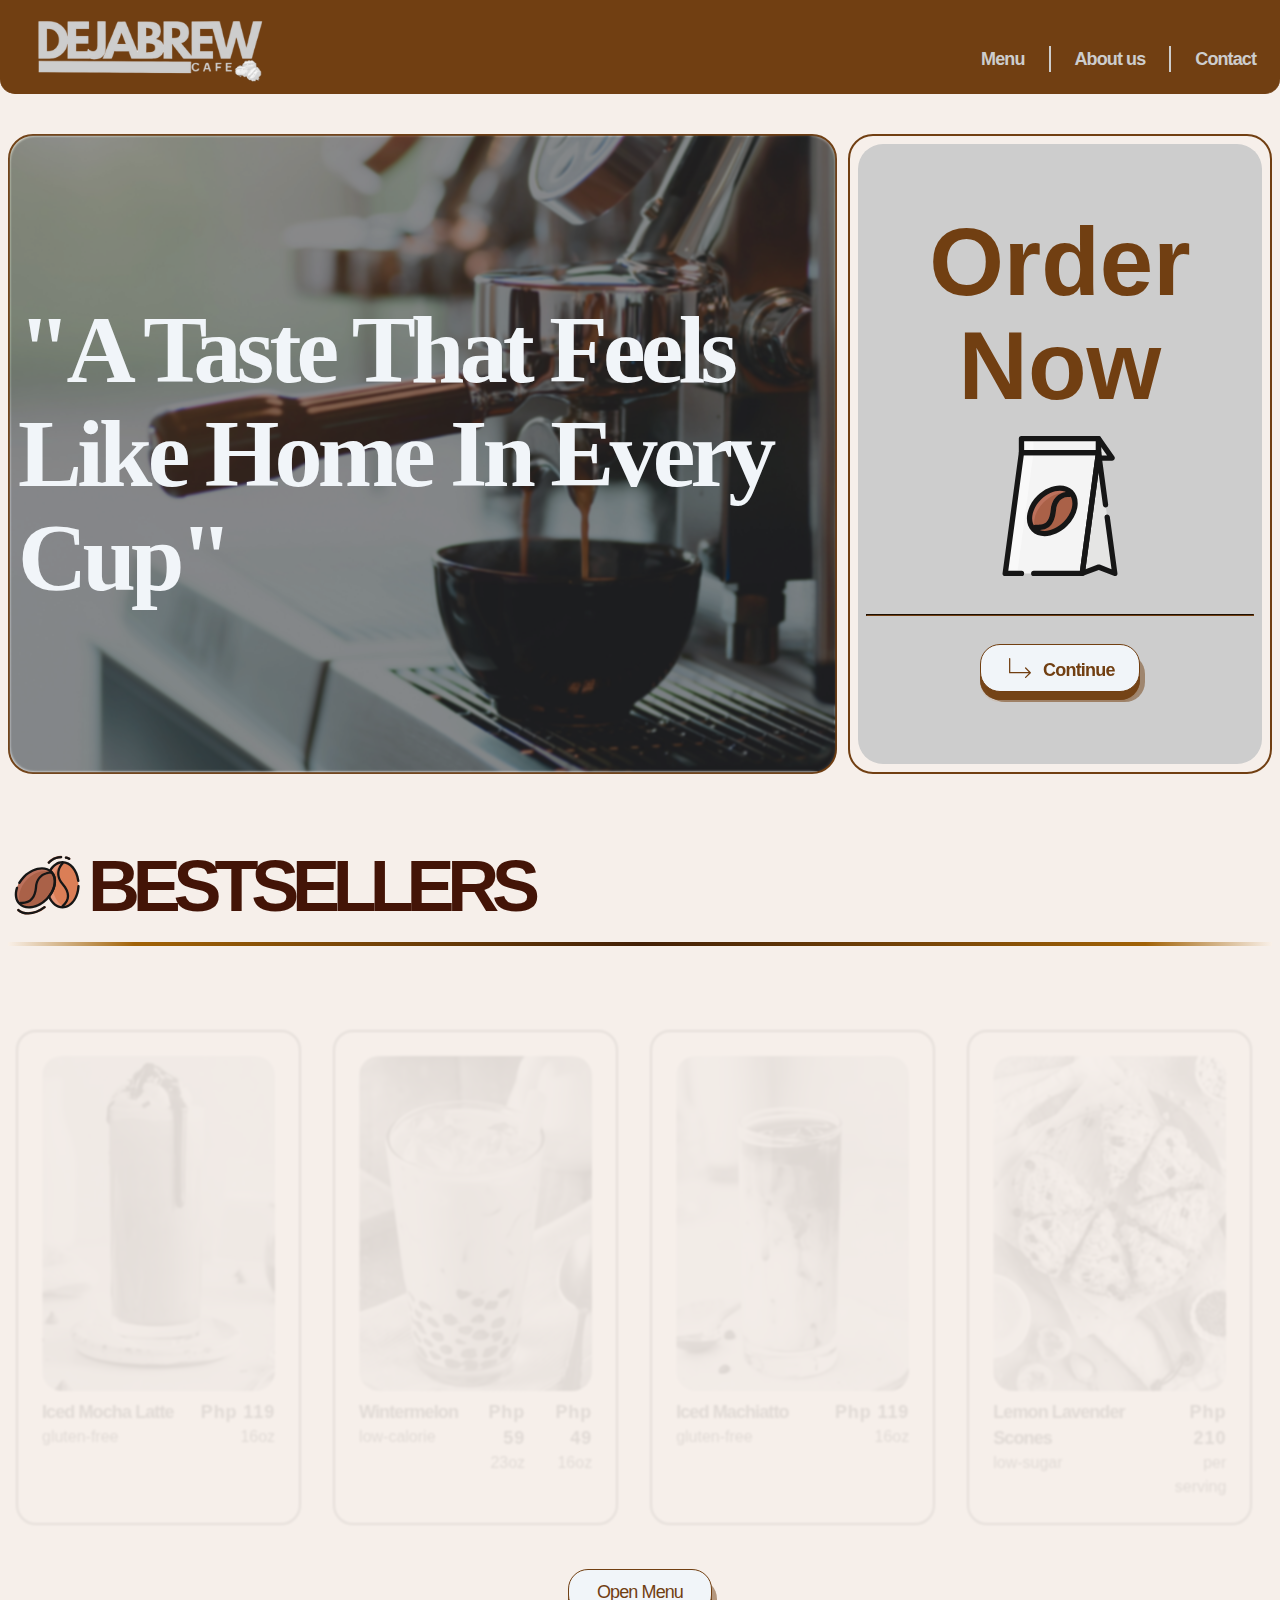
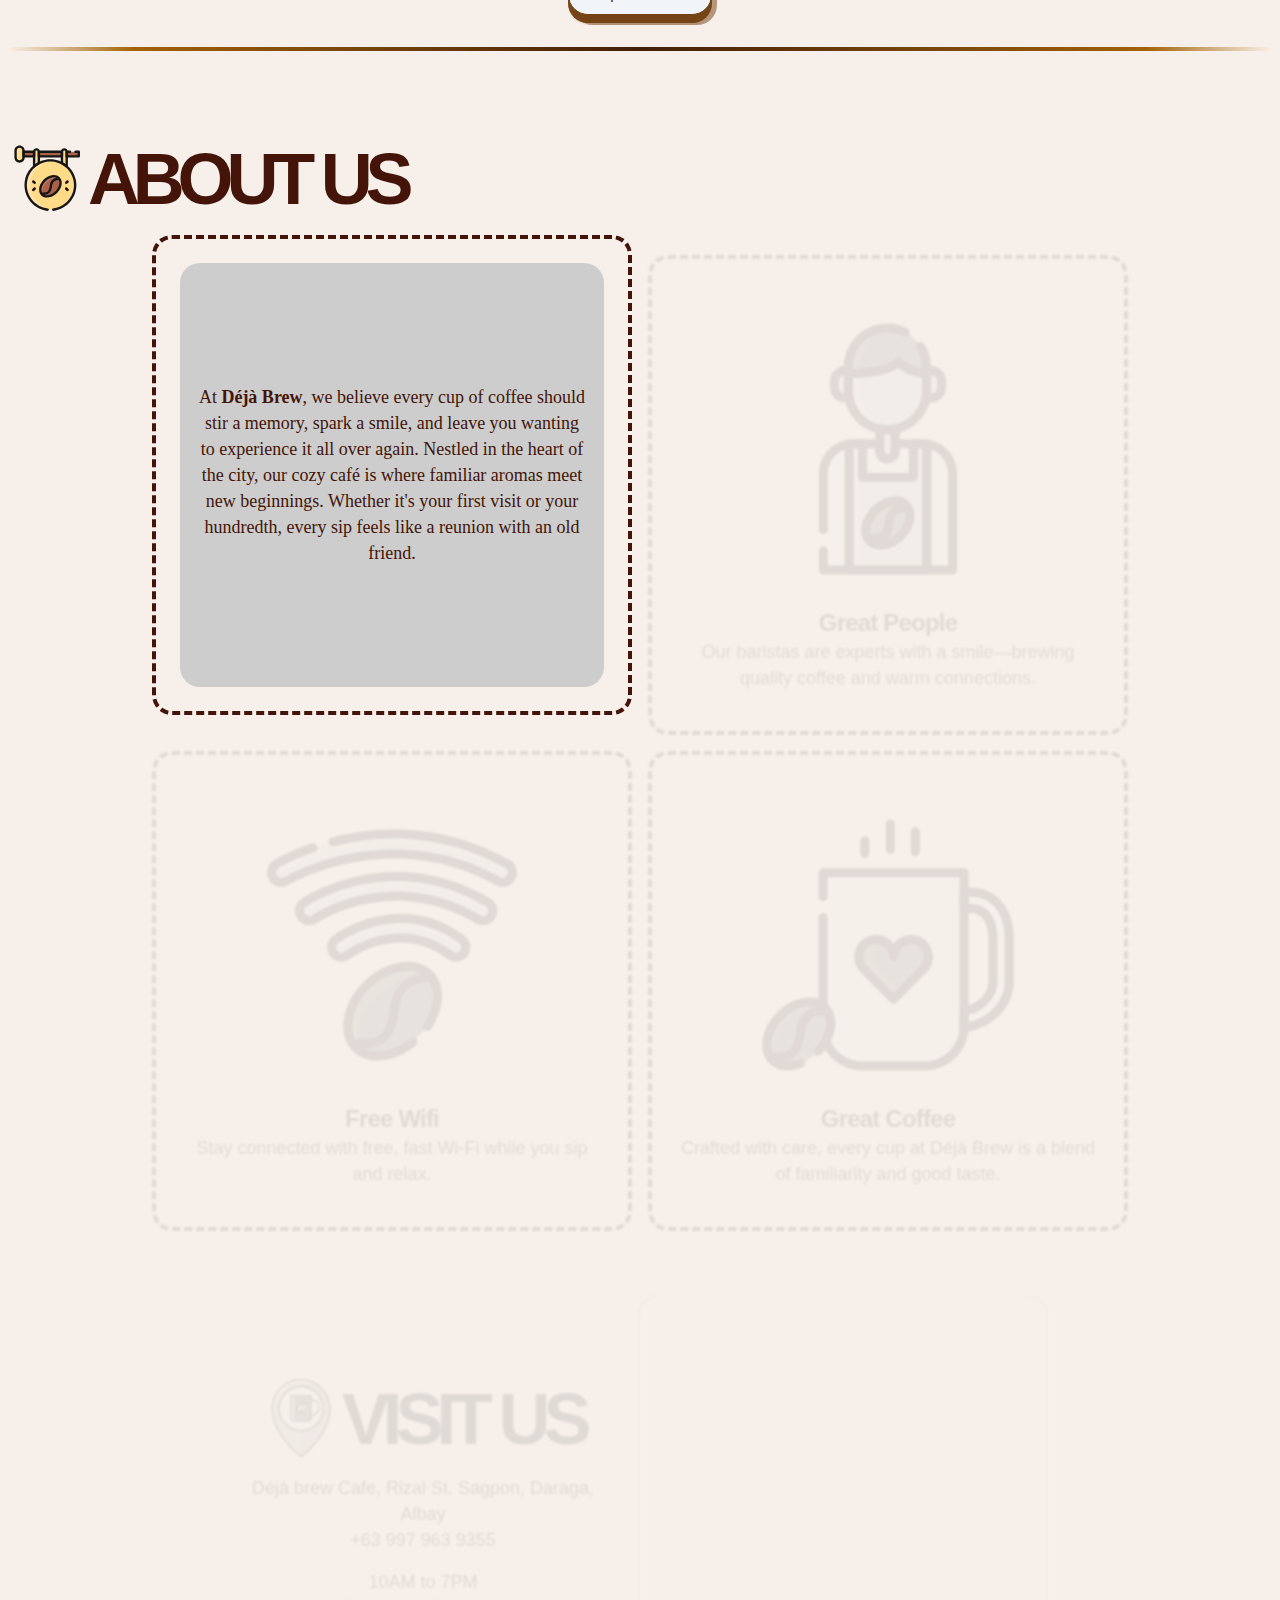
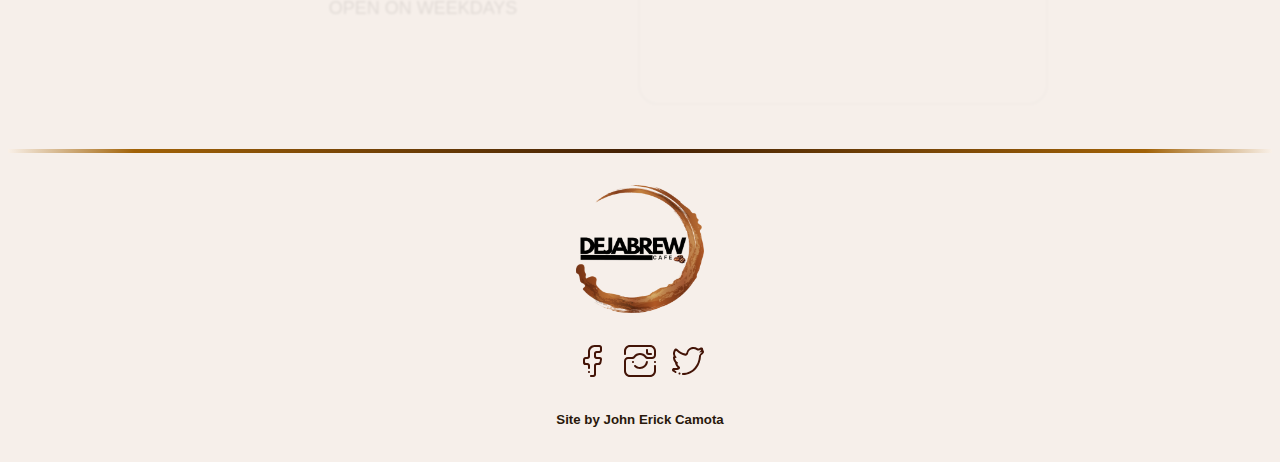
<file: index.html>
<!-- Created by John Erick Camota -->
<!-- Block and Yr: BSIT-2A -->
 <!-- Can accomodate screenwidths from 320px to 1440px -->
  <!-- sw = screenwidth; -->
  <!-- (sw >= 320px && sw < 1440px) -->
   <!-- WARNING_NOTE: type:"module" was used to apply the javascript functions in this html, to AVOID CORS error use LOCAL LIVE-SERVER-->

<!doctype html>
<html lang="en">
  <head>
    <meta charset="UTF-8" />
    <link rel="icon" type="image/svg+xml" href="../../public/footer_logo.png" />
    <meta name="viewport" content="width=device-width, initial-scale=1.0" />
    <link href="https://api.fontshare.com/v2/css?f[]=general-sans@200,300,400,500,600,700&f[]=satoshi@300,400,500,700,900,901,1&display=swap" rel="stylesheet">
    <link href="https://api.fontshare.com/v2/css?f[]=merriweather-sans@400,500,600,700,800&display=swap" rel="stylesheet">
    <link rel="stylesheet" type="text/css" href="./styles/modern_normalize.css">
    <link rel="stylesheet" type="text/css" href="./styles/style.css">
    <link rel="stylesheet" type="text/css" href="./styles/header.css">
    <link rel="stylesheet" type="text/css" href="./styles/mobile_navigation.css">
    <link rel="stylesheet" type="text/css" href="./styles/components/altwelcome.css">
    <link rel="stylesheet" type="text/css" href="./styles/components/bestseller.css">
    <link rel="stylesheet" type="text/css" href="./styles/components/aboutUs.css">
    <link rel="stylesheet" type="text/css" href="./styles/components/visitUs.css">
    <link rel="stylesheet" type="text/css" href="./styles/footer.css">
    <link rel="stylesheet" type="text/css" href="./styles/util.css">
    <title>trial1</title>
  </head>
  <body>
    <div id="filter" class="body-filter"></div>
      <header class="header container">
       <a class="header__component" href="index.html"> <img class="header__logo" src="./public/logo_dejabrew.png" alt="logo"></a>
        <nav class="header__component">
          <ul class="header__menu">
            <li>
              <a class="header__link" href="./pages/menu/menu.html">Menu</a>
            </li>
            <li class="header__line"></li>
            <li>
              <a class="header__link" href="#about">About us</a>
            </li>
            <li class="header__line"></li>
            <li>
              <a class="header__link" href="#visitUs">Contact</a>
            </li>
          </ul>
          <button id="navbar-icon" class="header__mobileBar">
            <svg xmlns="http://www.w3.org/2000/svg" fill="none" viewBox="0 0 24 24" stroke-width="1.5" stroke="currentColor">
              <path stroke-linecap="round" stroke-linejoin="round" d="M3.75 6.75h16.5M3.75 12h16.5m-16.5 5.25h16.5" />
            </svg>            
          <button>
        </nav>
      
<!-- mobile -->
        <div id="mobile_navigation" class="mobilenav_container">
          <div class="bg_color">
            <nav>
              <ul>
                <li>
                  <a href="./pages/menu/menu.html">Menu</a>
                </li>
                <li>
                  <a href="#about">About Us</a>
                </li>
                <li>
                  <a href="#visitUs">Contact</a>
                </li>
              </ul>
            </nav>
            <hr/>
            <div>
              <svg xmlns="http://www.w3.org/2000/svg" viewBox="0 0 300 300" xml:space="preserve"><path fill="#F4F4F4" d="M1910.736 1037.349h89.125c19.801-14.003 32.763-37.034 32.763-63.129v-61.765h-154.652v61.765c.001 26.095 12.966 49.126 32.764 63.129z"/><path fill="#F9F9F9" d="M1897.121 974.22v-61.765h-19.148v61.765c0 26.095 12.965 49.126 32.763 63.129h19.148c-19.797-14.003-32.763-37.034-32.763-63.129z"/><path fill="#F4F4F4" d="M1893.717 1065.75h156.061c15.685 0 28.399-12.713 28.399-28.401h-212.865c0 15.688 12.714 28.401 28.405 28.401z"/><path fill="#F9F9F9" d="M1886.651 1037.349h-21.339c0 15.688 12.714 28.401 28.405 28.401h21.339c-15.691 0-28.405-12.713-28.405-28.401z"/><path fill="#F4F4F4" d="M2052.963 924.359h-20.339v12.094h20.339a6.48 6.48 0 0 1 6.469 6.233l-6.014 62.241a6.264 6.264 0 0 0-.027.582 6.484 6.484 0 0 1-6.475 6.478h-24.198a77.51 77.51 0 0 1-8.416 12.094h32.613c10.134 0 18.396-8.16 18.567-18.254l6.021-62.314c.021-.193.03-.387.03-.582 0-10.241-8.33-18.572-18.57-18.572z"/><path fill="#AA6148" d="M1980.356 998.753c-17.492 17.492-41.704 21.646-54.073 9.28-12.357-12.369-8.211-36.578 9.289-54.07 17.495-17.495 41.695-21.649 54.067-9.283 12.366 12.368 8.221 36.578-9.283 54.073z"/><path fill="#BC715C" d="M1943.512 961.9c15.573-15.578 36.448-20.542 49.57-12.726-.963-1.618-2.085-3.138-3.443-4.494-12.366-12.366-36.573-8.211-54.064 9.283-17.504 17.492-21.65 41.701-9.289 54.07 1.358 1.359 2.876 2.481 4.494 3.443-7.814-13.128-2.853-34.004 12.732-49.576z"/><path fill="#BC715C" d="M1931.518 1009.143c-.762 0-1.527-.009-2.297-.024a4.537 4.537 0 0 1-4.453-4.618 4.54 4.54 0 0 1 4.618-4.45c12.915.23 23.105.419 25.913-25.429 3.614-33.248 31.591-30.823 31.875-30.794a4.538 4.538 0 0 1 4.06 4.966c-.251 2.486-2.474 4.326-4.943 4.06-2.002-.165-19.394-.986-21.974 22.748-3.263 30.019-17.174 33.541-32.799 33.541z"/><g><path fill="#F4F4F4" d="M1955.299 905.394a4.535 4.535 0 0 1-4.535-4.535v-6.825c0-5.185-4.219-9.404-9.407-9.404h-17.138c-10.19 0-18.478-8.288-18.478-18.477v-4.007c0-10.188 8.288-18.477 18.478-18.477h58.334c5.188 0 9.407-4.219 9.407-9.405v-6.091a4.535 4.535 0 0 1 9.07 0v6.091c0 10.187-8.288 18.475-18.478 18.475h-58.334c-5.188 0-9.407 4.219-9.407 9.406v4.007c0 5.187 4.219 9.406 9.407 9.406h17.138c10.19 0 18.478 8.288 18.478 18.475v6.825a4.535 4.535 0 0 1-4.535 4.536z"/></g><g><path fill="#F9F9F9" d="M1998.007 834.264v-6.091a4.51 4.51 0 0 1 1.512-3.359 4.503 4.503 0 0 0-3.024-1.177 4.535 4.535 0 0 0-4.535 4.535v6.091c0 5.185-4.219 9.405-9.407 9.405h6.047c5.188 0 9.407-4.219 9.407-9.404zM1956.811 900.858v-6.825c0-5.185-4.219-9.404-9.407-9.404h-6.047c5.188 0 9.407 4.219 9.407 9.404v6.825a4.535 4.535 0 0 0 4.535 4.535c1.166 0 2.22-.453 3.024-1.177a4.504 4.504 0 0 1-1.512-3.358zM1911.788 866.152v-4.007c0-10.188 8.288-18.477 18.478-18.477h-6.047c-10.19 0-18.478 8.288-18.478 18.477v4.007c0 10.189 8.288 18.477 18.478 18.477h6.047c-10.19-.001-18.478-8.289-18.478-18.477z"/></g><g><path fill="#161616" d="M1999.861 1041.885h-89.125a4.53 4.53 0 0 1-2.619-.833c-21.714-15.36-34.68-40.343-34.68-66.832v-15.564a4.535 4.535 0 0 1 9.07 0v15.564c0 23.076 11.073 44.873 29.693 58.594h86.196c18.62-13.72 29.693-35.515 29.693-58.594v-57.23h-145.581v20.743a4.535 4.535 0 0 1-9.07 0v-25.278a4.535 4.535 0 0 1 4.535-4.535h154.652a4.535 4.535 0 0 1 4.535 4.535v61.765c0 26.49-12.965 51.475-34.68 66.832a4.527 4.527 0 0 1-2.619.833z"/><path fill="#161616" d="M2049.777 1070.286H1944.95a4.535 4.535 0 0 1 0-9.07h104.828c11.607 0 21.307-8.331 23.433-19.33h-202.932c2.126 10.999 11.829 19.33 23.439 19.33h30.31a4.535 4.535 0 0 1 0 9.07h-30.31c-18.162 0-32.941-14.776-32.941-32.936a4.535 4.535 0 0 1 4.535-4.535h212.865a4.535 4.535 0 0 1 4.535 4.535c0 18.16-14.775 32.936-32.935 32.936zM2046.916 1028.617h-32.613a4.539 4.539 0 0 1-4.116-2.629 4.539 4.539 0 0 1 .655-4.839 73.019 73.019 0 0 0 7.925-11.387 4.533 4.533 0 0 1 3.951-2.309h24.198c1.069 0 1.94-.871 1.94-1.943 0-.334.015-.664.044-.995l5.979-61.873a1.954 1.954 0 0 0-1.916-1.652h-20.339a4.535 4.535 0 0 1-4.535-4.535v-12.094a4.535 4.535 0 0 1 4.535-4.535h20.339c12.741 0 23.105 10.366 23.105 23.108 0 .356-.018.71-.056 1.063l-6 62.1c-.313 12.435-10.632 22.52-23.096 22.52zm-23.524-9.071h23.524c7.609 0 13.904-6.189 14.031-13.795.003-.12.009-.241.021-.359l6.021-62.314c.009-7.887-6.286-14.183-14.025-14.183h-15.803v3.024h15.803c5.95 0 10.783 4.656 11.002 10.602.006.201 0 .403-.018.602l-6.015 62.24c-.006 6.218-4.946 11.16-11.017 11.16h-21.596a83.031 83.031 0 0 1-1.928 3.023zM1955.299 905.393a4.535 4.535 0 0 1-4.535-4.535v-6.825c0-5.185-4.219-9.404-9.407-9.404h-17.138c-10.19 0-18.478-8.288-18.478-18.477v-4.007c0-10.188 8.288-18.477 18.478-18.477h58.334c5.188 0 9.407-4.219 9.407-9.404v-6.091a4.535 4.535 0 0 1 9.07 0v6.091c0 10.187-8.288 18.475-18.478 18.475h-58.334c-5.188 0-9.407 4.219-9.407 9.406v4.007c0 5.187 4.219 9.406 9.407 9.406h17.138c10.19 0 18.478 8.288 18.478 18.475v6.825a4.535 4.535 0 0 1-4.535 4.535zM1944.944 1019.512c-8.48 0-16.213-2.721-21.865-8.37-14.117-14.129-9.948-41.263 9.289-60.488 9.115-9.117 20.265-15.19 31.393-17.101 11.699-2.009 22.03.765 29.084 7.819 7.054 7.053 9.833 17.383 7.825 29.087-1.907 11.13-7.981 22.281-17.102 31.399-11.533 11.537-25.916 17.654-38.624 17.654zm26.019-77.521c-1.819 0-3.712.167-5.666.502-9.295 1.596-18.711 6.772-26.515 14.576-15.703 15.691-19.869 37.071-9.286 47.66 10.577 10.574 31.96 6.415 47.66-9.283 7.804-7.804 12.98-17.222 14.578-26.518 1.494-8.721-.387-16.228-5.3-21.141-3.811-3.81-9.182-5.796-15.471-5.796z"/><path fill="#161616" d="M1931.473 1009.043c-.765 0-1.53-.009-2.3-.024a4.538 4.538 0 0 1-4.453-4.617c.05-2.505 2.153-4.574 4.618-4.451 12.933.233 23.105.422 25.916-25.429 3.617-33.255 31.582-30.815 31.875-30.794a4.536 4.536 0 0 1 4.057 4.968 4.531 4.531 0 0 1-4.943 4.06c-2.002-.176-19.391-.989-21.971 22.746-3.266 30.02-17.176 33.541-32.799 33.541z"/></g><g><path fill="#F4F4F4" d="M88.992 240.388h89.125c19.801-14.003 32.763-37.035 32.763-63.129v-61.765H56.229v61.765c0 26.095 12.965 49.126 32.763 63.129z"/><path fill="#F9F9F9" d="M75.377 177.259v-61.765H56.229v61.765c0 26.095 12.965 49.126 32.763 63.129h19.148c-19.797-14.003-32.763-37.034-32.763-63.129z"/><path fill="#F4F4F4" d="M71.973 268.789h156.061c15.685 0 28.399-12.713 28.399-28.401H43.568c0 15.688 12.714 28.401 28.405 28.401z"/><path fill="#F9F9F9" d="M64.907 240.388H43.568c0 15.688 12.715 28.401 28.405 28.401h21.339c-15.691 0-28.405-12.713-28.405-28.401z"/><path fill="#F4F4F4" d="M231.219 127.398h-20.338v12.094h20.338a6.48 6.48 0 0 1 6.469 6.233l-6.015 62.241a6.264 6.264 0 0 0-.027.582 6.484 6.484 0 0 1-6.475 6.478h-24.197a77.572 77.572 0 0 1-8.415 12.094h32.613c10.134 0 18.396-8.16 18.567-18.254l6.021-62.314c.021-.193.03-.387.03-.582-.001-10.241-8.331-18.572-18.571-18.572z"/><path fill="#AA6148" d="M158.612 201.792c-17.492 17.492-41.704 21.646-54.073 9.28-12.357-12.369-8.212-36.578 9.289-54.07 17.495-17.495 41.695-21.649 54.067-9.283 12.366 12.368 8.22 36.578-9.283 54.073z"/><path fill="#BC715C" d="M121.768 164.938c15.573-15.578 36.448-20.542 49.57-12.726-.963-1.618-2.085-3.138-3.443-4.494-12.366-12.366-36.572-8.212-54.064 9.283-17.504 17.492-21.65 41.701-9.289 54.07 1.358 1.358 2.876 2.481 4.494 3.443-7.814-13.127-2.853-34.003 12.732-49.576z"/><path fill="#BC715C" d="M109.774 212.182c-.762 0-1.527-.009-2.297-.024a4.537 4.537 0 0 1-4.453-4.618 4.539 4.539 0 0 1 4.618-4.45c12.915.23 23.105.419 25.913-25.429 3.614-33.248 31.591-30.823 31.875-30.794a4.538 4.538 0 0 1 4.06 4.966c-.251 2.486-2.475 4.326-4.943 4.06-2.002-.165-19.394-.986-21.974 22.748-3.263 30.019-17.174 33.541-32.799 33.541z"/><g><path fill="#F4F4F4" d="M133.555 108.432a4.535 4.535 0 0 1-4.535-4.535v-6.825c0-5.185-4.219-9.404-9.407-9.404h-17.138c-10.19 0-18.478-8.288-18.478-18.477v-4.007c0-10.188 8.288-18.477 18.478-18.477h58.334c5.188 0 9.407-4.219 9.407-9.405v-6.091a4.536 4.536 0 0 1 9.07 0v6.091c0 10.187-8.288 18.475-18.478 18.475h-58.334c-5.188 0-9.407 4.219-9.407 9.406v4.007c0 5.187 4.219 9.406 9.407 9.406h17.138c10.19 0 18.478 8.288 18.478 18.475v6.825a4.535 4.535 0 0 1-4.535 4.536z"/></g><g><path fill="#F9F9F9" d="M176.263 37.302v-6.091a4.51 4.51 0 0 1 1.512-3.359 4.5 4.5 0 0 0-3.024-1.177 4.535 4.535 0 0 0-4.535 4.535v6.091c0 5.185-4.219 9.405-9.407 9.405h6.047c5.188.001 9.407-4.218 9.407-9.404zM135.067 103.897v-6.825c0-5.185-4.219-9.404-9.407-9.404h-6.047c5.188 0 9.407 4.219 9.407 9.404v6.825a4.536 4.536 0 0 0 4.535 4.535 4.508 4.508 0 0 0 3.024-1.177 4.507 4.507 0 0 1-1.512-3.358zM90.044 69.19v-4.007c0-10.188 8.288-18.477 18.478-18.477h-6.047c-10.19 0-18.478 8.288-18.478 18.477v4.007c0 10.189 8.288 18.477 18.478 18.477h6.047c-10.19 0-18.478-8.288-18.478-18.477z"/></g><g><path fill="#161616" d="M178.117 244.924H88.992a4.53 4.53 0 0 1-2.619-.833c-21.714-15.36-34.68-40.343-34.68-66.832v-15.564a4.535 4.535 0 0 1 9.07 0v15.564c0 23.076 11.073 44.873 29.693 58.594h86.196c18.62-13.72 29.693-35.515 29.693-58.594v-57.23H60.764v20.743a4.535 4.535 0 0 1-9.07 0v-25.278a4.535 4.535 0 0 1 4.535-4.535h154.652a4.535 4.535 0 0 1 4.535 4.535v61.765c0 26.49-12.965 51.475-34.68 66.832a4.527 4.527 0 0 1-2.619.833z"/><path fill="#161616" d="M228.033 273.324H123.205a4.535 4.535 0 0 1 0-9.07h104.828c11.607 0 21.307-8.331 23.433-19.33H48.534c2.126 10.999 11.829 19.33 23.439 19.33h30.31a4.535 4.535 0 0 1 0 9.07h-30.31c-18.162 0-32.941-14.775-32.941-32.936a4.535 4.535 0 0 1 4.535-4.535h212.865a4.535 4.535 0 0 1 4.535 4.535c.001 18.161-14.774 32.936-32.934 32.936zM225.172 231.655h-32.613a4.537 4.537 0 0 1-3.46-7.468 72.951 72.951 0 0 0 7.925-11.387 4.533 4.533 0 0 1 3.951-2.309h24.198c1.069 0 1.94-.871 1.94-1.943 0-.334.015-.664.044-.995l5.979-61.873a1.954 1.954 0 0 0-1.916-1.652h-20.338a4.535 4.535 0 0 1-4.535-4.535v-12.094a4.536 4.536 0 0 1 4.535-4.535h20.338c12.741 0 23.105 10.366 23.105 23.108 0 .356-.018.71-.056 1.063l-6 62.1c-.314 12.435-10.634 22.52-23.097 22.52zm-23.524-9.07h23.524c7.609 0 13.904-6.189 14.031-13.795.003-.12.009-.241.021-.359l6.021-62.314c.009-7.887-6.286-14.184-14.026-14.184h-15.803v3.024h15.803c5.95 0 10.783 4.657 11.002 10.602.006.201 0 .403-.018.602l-6.015 62.24c-.006 6.218-4.946 11.16-11.017 11.16h-21.596a80.882 80.882 0 0 1-1.927 3.024zM133.555 108.432a4.535 4.535 0 0 1-4.535-4.535v-6.825c0-5.185-4.219-9.405-9.407-9.405h-17.138c-10.19 0-18.478-8.288-18.478-18.477v-4.007c0-10.188 8.288-18.477 18.478-18.477h58.334c5.188 0 9.407-4.219 9.407-9.404V31.21a4.535 4.535 0 0 1 9.07 0v6.092c0 10.187-8.288 18.475-18.478 18.475h-58.334c-5.188 0-9.407 4.219-9.407 9.406v4.007c0 5.187 4.219 9.406 9.407 9.406h17.138c10.19 0 18.478 8.288 18.478 18.475v6.825a4.535 4.535 0 0 1-4.535 4.536zM123.2 222.551c-8.48 0-16.213-2.721-21.865-8.37-14.117-14.129-9.948-41.263 9.289-60.488 9.115-9.117 20.265-15.19 31.393-17.101 11.699-2.009 22.03.765 29.084 7.819 7.054 7.053 9.833 17.383 7.825 29.087-1.907 11.13-7.981 22.281-17.102 31.399-11.533 11.537-25.916 17.654-38.624 17.654zm26.019-77.521c-1.819 0-3.711.167-5.666.502-9.295 1.596-18.711 6.772-26.515 14.576-15.703 15.691-19.869 37.072-9.286 47.66 10.577 10.574 31.96 6.415 47.66-9.283 7.804-7.804 12.98-17.222 14.578-26.518 1.494-8.721-.387-16.228-5.3-21.141-3.811-3.81-9.182-5.796-15.471-5.796z"/><path fill="#161616" d="M109.729 212.082c-.765 0-1.53-.009-2.3-.024a4.538 4.538 0 0 1-4.453-4.617c.05-2.505 2.152-4.574 4.618-4.451 12.933.233 23.105.422 25.916-25.429 3.617-33.255 31.582-30.815 31.875-30.794a4.536 4.536 0 0 1 4.057 4.968 4.531 4.531 0 0 1-4.943 4.06c-2.002-.176-19.391-.989-21.971 22.746-3.266 30.02-17.176 33.541-32.799 33.541z"/></g></g></svg>
            </div>
          </div>
        </div>

    </header>

      <main>
        <section class="altwelcome container section">
          <div class="altwelcome__flex">
          <div class="altwelcome__wrapper altwelcome__img lazycontainer loading">
            <div class="altwelcome__imgfilter"></div>
            <h1 class="altwelcome__banner" >"<strong>A taste that feels like home in every cup</strong>"</h1>
          </div>
          <div class="altwelcome__wrapper lazycontainer loading">
            <div class="altwelcome__order-now">
              <h2>
                  Order Now
                  <svg xmlns="http://www.w3.org/2000/svg" viewBox="0 0 300 300" xml:space="preserve">
                    <path fill="#F4F4F4" d="M84.353 35.136v23.913l-27.72 205.814h131.29l27.72-205.814V35.136z"/>
                    <path fill="#F9F9F9" d="m84.353 59.049-27.72 205.814h20.409l27.72-205.814z"/>
                    <path fill="#E5E5E4" d="m243.366 264.863-27.242-10.769-28.201 10.769 27.72-205.814z"/>
                    <path fill="#E5E5E4" d="m215.643 35.136 23.253 33.291h-21.989l-1.264-9.378z"/>
                    <path fill="#AA6148" d="M159.048 180.644c-17.492 17.494-41.704 21.648-54.075 9.282-12.359-12.37-8.212-36.58 9.289-54.072 17.493-17.495 41.697-21.649 54.066-9.283 12.369 12.369 8.221 36.578-9.28 54.073z"/>
                    <path fill="#BC715C" d="M122.201 143.791c15.572-15.577 36.448-20.542 49.573-12.725-.966-1.618-2.088-3.138-3.446-4.495-12.366-12.366-36.572-8.212-54.064 9.283-17.501 17.492-21.649 41.701-9.289 54.072 1.358 1.357 2.879 2.481 4.497 3.443-7.816-13.128-2.853-34.004 12.729-49.578z"/>
                    <path fill="#BC715C" d="M110.21 191.035c-.763 0-1.528-.009-2.299-.024a4.535 4.535 0 0 1 .165-9.067c12.915.23 23.105.421 25.915-25.429 3.614-33.246 31.59-30.822 31.873-30.794a4.537 4.537 0 0 1 4.059 4.968c-.25 2.485-2.474 4.326-4.943 4.06-2.002-.167-19.392-.988-21.971 22.746-3.265 30.018-17.175 33.54-32.799 33.54z"/>
                    <path fill="#F9F9F9" d="M84.353 35.136h20.409v23.913H84.353z"/>
                    <g>
                      <path fill="#161616" d="M187.924 269.398h-82.647a4.535 4.535 0 1 1 0-9.07h78.681l26.499-196.743H88.32L61.821 260.328h22.534a4.535 4.535 0 1 1 0 9.07h-27.72a4.54 4.54 0 0 1-4.496-5.141L79.86 58.444a4.535 4.535 0 0 1 4.494-3.93h131.29a4.539 4.539 0 0 1 4.496 5.14l-27.722 205.814a4.534 4.534 0 0 1-4.494 3.93z"/>
                      <path fill="#161616" d="M243.366 269.398a4.555 4.555 0 0 1-1.667-.317l-25.6-10.12-26.557 10.14a4.535 4.535 0 0 1-6.114-4.842l27.72-205.814c.304-2.25 2.225-3.93 4.495-3.93s4.191 1.68 4.495 3.93l11.966 88.842a4.537 4.537 0 0 1-3.89 5.101c-2.46.334-4.764-1.406-5.101-3.89l-7.47-55.47-22.206 164.877 21.071-8.046a4.52 4.52 0 0 1 3.285.019l20.045 7.924-11.905-88.381a4.537 4.537 0 0 1 3.89-5.101c2.48-.317 4.767 1.408 5.101 3.89l12.937 96.049a4.538 4.538 0 0 1-4.495 5.139z"/>
                      <path fill="#161616" d="M215.644 63.585H84.354a4.535 4.535 0 0 1-4.535-4.535V35.136a4.535 4.535 0 0 1 4.535-4.535h131.29a4.535 4.535 0 0 1 4.535 4.535v23.913a4.533 4.533 0 0 1-4.535 4.536zM88.89 54.514h122.219V39.672H88.89v14.842z"/>
                      <path fill="#161616" d="M238.898 72.962h-21.99a4.534 4.534 0 0 1-4.494-3.93l-1.264-9.378a4.382 4.382 0 0 1-.041-.605V35.136a4.534 4.534 0 0 1 8.253-2.597l23.254 33.291a4.533 4.533 0 0 1-3.718 7.132zm-18.024-9.07h9.325L220.18 49.549v9.196l.694 5.147zM123.798 201.503c-8.479 0-16.212-2.721-21.863-8.37-14.114-14.129-9.946-41.261 9.289-60.488 19.23-19.233 46.362-23.4 60.479-9.282 7.054 7.053 9.833 17.383 7.825 29.087-1.91 11.132-7.984 22.283-17.105 31.401v-.001.001c-11.535 11.536-25.916 17.652-38.625 17.652zm25.953-77.575c-10.236 0-22.287 5.306-32.114 15.133-15.7 15.692-19.866 37.072-9.288 47.66 10.583 10.575 31.963 6.412 47.66-9.283v-.002c7.806-7.803 12.983-17.22 14.578-26.517 1.495-8.721-.385-16.228-5.297-21.141-3.957-3.956-9.424-5.85-15.539-5.85z"/>
                      <path fill="#161616" d="M110.378 191.035c-.763 0-1.528-.009-2.299-.024a4.533 4.533 0 0 1-4.451-4.617c.044-2.504 2.136-4.627 4.617-4.451 12.915.23 23.105.421 25.915-25.429 3.614-33.246 31.593-30.822 31.873-30.794a4.538 4.538 0 0 1 4.059 4.968c-.251 2.485-2.479 4.304-4.943 4.06-1.995-.167-19.391-.988-21.971 22.746-3.265 30.019-17.176 33.541-32.8 33.541z"/>
                    </g>
                  </svg>
              </h2>
              <hr class="altwelcome__hr">
              <div class="altwelcome__btn-contain">
                <a class="altwelcome__btn btn" href="./pages/menu/menu.html">
                  <svg xmlns="http://www.w3.org/2000/svg" fill="none" viewBox="0 0 24 24" stroke="currentColor">
                   <path stroke-linecap="round" stroke-linejoin="round" d="m16.49 12 3.75 3.75m0 0-3.75 3.75m3.75-3.75H3.74V4.499" />
                  </svg>                
                  <h5>Continue</h5>
                </a>
              </div>
            </div>
          </div>
          </div>
        </section>

        <section class="bestseller container section">
          <h1 class="bestseller__header text_decor">
            <svg xmlns="http://www.w3.org/2000/svg" viewBox="0 0 300 300" xml:space="preserve">
              <path fill="#DB7E56" d="M534.723 484.673c-19.37 0-36.618 12.781-47.794 32.69a43.738 43.738 0 0 1 4.894 4.212c21.611 21.611 17.035 61.979-9.142 94.448 10.727 24.739 30.019 41.247 52.042 41.247 33.699 0 61.015-38.637 61.015-86.297 0-47.664-27.316-86.3-61.015-86.3z"/>
              <path fill="#E59477" d="M534.724 657.204a4.55 4.55 0 0 1-3.398-1.51 4.429 4.429 0 0 1 .393-6.313c25.895-22.58 25.74-47.632-.486-78.835-38.763-46.117-.071-84.265.325-84.644a4.574 4.574 0 0 1 6.413.083 4.421 4.421 0 0 1-.08 6.316c-1.44 1.403-32.976 32.919.325 72.541 29.228 34.771 29.064 65.471-.489 91.242a4.566 4.566 0 0 1-3.003 1.12z"/>
              <path fill="#AA6148" d="M473.944 625.673c-33.701 33.701-80.336 41.706-104.165 17.877-23.827-23.827-15.822-70.462 17.877-104.163 33.704-33.702 80.339-41.707 104.166-17.88 23.829 23.828 15.824 70.464-17.878 104.166z"/>
              <path fill="#BC715C" d="M400.077 549.591c29.504-29.502 68.917-39.313 94.264-25.315-.8-.951-1.63-1.881-2.519-2.77-23.827-23.827-70.462-15.822-104.166 17.88-33.7 33.701-41.704 80.336-17.877 104.163a44.09 44.09 0 0 0 9.902 7.435c-20.66-24.527-12.047-68.948 20.396-101.393z"/>
              <path fill="#E59477" d="M498.038 590.87c-3.768 8.595-8.92 17.108-15.403 25.137 10.727 24.748 30.023 41.262 52.052 41.262 3.876 0 7.661-.533 11.336-1.512-23.678-6.298-42.478-31.953-47.985-64.887zM491.823 521.507c4.249 4.249 7.466 9.232 9.726 14.728 7.986-25.618 24.487-44.731 44.466-50.049-3.672-.976-7.454-1.513-11.328-1.513-19.349 0-36.581 12.751-47.759 32.622a43.63 43.63 0 0 1 4.895 4.212z"/>
              <path fill="#BC715C" d="M369.825 643.504a4.552 4.552 0 0 1-1.335-3.471 4.428 4.428 0 0 1 4.742-4.186c34.277 2.344 51.881-15.48 55.4-56.089 5.2-60.02 59.535-59.635 60.082-59.623a4.573 4.573 0 0 1 4.476 4.593 4.42 4.42 0 0 1-4.522 4.41c-2.009-.027-46.594-.041-51.065 51.523-3.92 45.255-25.743 66.847-64.864 64.173a4.546 4.546 0 0 1-2.914-1.33z"/>
              <path fill="#DB7E56" d="M403.821 684.717c-16.968 0-31.962-4.996-41.606-13.898a4.535 4.535 0 1 1 6.154-6.665c18.258 16.856 61.638 16.516 94.695-10.931a4.535 4.535 0 1 1 5.793 6.981c-20.488 17.009-44.243 24.513-65.036 24.513z"/>
              <path fill="#AA6148" d="M482.117 490.587a4.515 4.515 0 0 1-2.928-1.075 4.532 4.532 0 0 1-.53-6.391c.79-.933 19.702-22.853 50.301-22.853a4.535 4.535 0 1 1 0 9.07c-26.44 0-43.213 19.447-43.38 19.643a4.52 4.52 0 0 1-3.463 1.606z"/>
              <g>
                <path fill="#AA6148" d="M560.01 476.024a4.513 4.513 0 0 1-2.643-.852c-3.886-2.793-10.137-3.717-10.199-3.727a4.533 4.533 0 0 1-3.874-5.111c.341-2.483 2.632-4.225 5.111-3.874.864.118 8.599 1.278 14.256 5.344a4.537 4.537 0 0 1-2.651 8.22z"/>
              </g>
              <g>
                <path fill="#161616" d="M534.792 657.257a4.541 4.541 0 0 1-3.398-1.511 4.429 4.429 0 0 1 .392-6.313c25.896-22.58 25.74-47.632-.486-78.835-38.763-46.117-.071-84.265.325-84.644a4.573 4.573 0 0 1 6.413.083 4.421 4.421 0 0 1-.08 6.316c-1.439 1.403-32.976 32.918.325 72.541 29.227 34.771 29.064 65.471-.489 91.242a4.552 4.552 0 0 1-3.002 1.121z"/>
                <path fill="#161616" d="M405.767 661.872c-15.636 0-29.232-5.167-39.127-15.062-15.173-15.173-19.12-39.668-10.56-65.525a4.536 4.536 0 0 1 5.73-2.88 4.533 4.533 0 0 1 2.88 5.73c-7.459 22.534-4.332 43.566 8.364 56.263 22.021 22.021 65.874 14.005 97.751-17.877 31.879-31.881 39.9-75.732 17.879-97.753-22.023-22.02-65.872-13.997-97.753 17.88-7.061 7.062-13.092 14.855-17.926 23.166a4.535 4.535 0 1 1-7.84-4.562c5.226-8.985 11.737-17.402 19.352-25.017 35.418-35.415 85.027-43.436 110.58-17.88 25.559 25.557 17.538 75.163-17.879 110.58-16.956 16.957-37.634 28.241-58.223 31.776-4.54.775-8.96 1.161-13.228 1.161z"/>
                <path fill="#161616" d="M534.791 661.857c-23.251 0-44.263-16.441-56.202-43.978a4.535 4.535 0 0 1 .629-4.651c24.903-30.887 28.972-68.889 9.467-88.394a39.588 39.588 0 0 0-4.389-3.775 4.536 4.536 0 0 1-1.253-5.864c12.489-22.246 31.351-35.005 51.749-35.005 31.935 0 59.083 31.568 64.551 75.063a4.534 4.534 0 0 1-3.935 5.065 4.533 4.533 0 0 1-5.065-3.935c-4.89-38.893-28.253-67.123-55.551-67.123-16.035 0-31.142 9.821-41.898 27.091a47.703 47.703 0 0 1 2.204 2.068c22.683 22.683 19.6 63.68-7.084 98.301 10.586 22.639 27.924 36.065 46.777 36.065 29.611 0 54.357-33.494 56.337-76.254.117-2.501 2.244-4.414 4.741-4.321a4.537 4.537 0 0 1 4.321 4.741c-2.205 47.612-30.932 84.906-65.399 84.906z"/>
                <path fill="#161616" d="M369.893 643.557a4.552 4.552 0 0 1-1.335-3.471 4.427 4.427 0 0 1 4.742-4.185c34.277 2.344 51.881-15.48 55.401-56.089 5.2-60.02 59.534-59.635 60.082-59.623a4.574 4.574 0 0 1 4.476 4.593 4.421 4.421 0 0 1-4.522 4.41c-2.009-.027-46.594-.041-51.064 51.523-3.92 45.255-25.743 66.847-64.864 64.173a4.55 4.55 0 0 1-2.916-1.331zM403.889 684.77c-16.968 0-31.962-4.996-41.605-13.898a4.536 4.536 0 0 1 6.154-6.664c18.257 16.853 61.64 16.516 94.695-10.931a4.535 4.535 0 1 1 5.793 6.981c-20.489 17.008-44.244 24.512-65.037 24.512zM482.185 490.64a4.515 4.515 0 0 1-2.928-1.075 4.532 4.532 0 0 1-.53-6.391c.79-.933 19.702-22.853 50.301-22.853a4.535 4.535 0 1 1 0 9.07c-26.44 0-43.213 19.447-43.38 19.643a4.52 4.52 0 0 1-3.463 1.606zM560.078 476.077a4.513 4.513 0 0 1-2.643-.852c-3.886-2.793-10.137-3.717-10.199-3.726a4.533 4.533 0 0 1-3.874-5.111c.341-2.483 2.628-4.233 5.111-3.874.864.118 8.598 1.279 14.256 5.344a4.537 4.537 0 0 1-2.651 8.219z"/>
              </g>
              <g>
                <path fill="#DB7E56" d="M208.809 62.154c-19.37 0-36.618 12.781-47.794 32.69a43.738 43.738 0 0 1 4.894 4.212c21.611 21.611 17.035 61.979-9.142 94.448 10.727 24.739 30.019 41.247 52.042 41.247 33.699 0 61.015-38.637 61.015-86.297 0-47.664-27.316-86.3-61.015-86.3z"/>
                <path fill="#E59477" d="M208.81 234.684a4.547 4.547 0 0 1-3.398-1.51 4.429 4.429 0 0 1 .393-6.313c25.895-22.58 25.74-47.632-.486-78.835-38.763-46.117-.071-84.265.325-84.644a4.574 4.574 0 0 1 6.413.083 4.421 4.421 0 0 1-.08 6.316c-1.439 1.403-32.976 32.918.325 72.541 29.228 34.771 29.064 65.471-.489 91.242a4.559 4.559 0 0 1-3.003 1.12z"/>
                <path fill="#AA6148" d="M148.03 203.154c-33.701 33.701-80.337 41.706-104.165 17.877-23.827-23.827-15.822-70.462 17.877-104.163 33.704-33.702 80.339-41.707 104.166-17.88 23.829 23.828 15.825 70.463-17.878 104.166z"/>
                <path fill="#BC715C" d="M74.163 127.072c29.504-29.502 68.917-39.313 94.264-25.315-.8-.951-1.63-1.881-2.519-2.77-23.827-23.827-70.463-15.822-104.166 17.88-33.7 33.701-41.704 80.336-17.877 104.163a44.09 44.09 0 0 0 9.902 7.435c-20.66-24.528-12.047-68.949 20.396-101.393z"/>
                <path fill="#E59477" d="M172.124 168.351c-3.768 8.595-8.92 17.108-15.403 25.137 10.727 24.748 30.023 41.262 52.052 41.262 3.876 0 7.661-.533 11.336-1.512-23.678-6.299-42.478-31.954-47.985-64.887zM165.909 98.987c4.249 4.249 7.466 9.232 9.726 14.728 7.986-25.618 24.487-44.731 44.466-50.049-3.672-.976-7.454-1.513-11.328-1.513-19.349 0-36.581 12.751-47.759 32.622a43.748 43.748 0 0 1 4.895 4.212z"/>
                <path fill="#BC715C" d="M43.911 220.985a4.552 4.552 0 0 1-1.335-3.471 4.429 4.429 0 0 1 4.742-4.186c34.277 2.344 51.881-15.48 55.4-56.089 5.2-60.02 59.535-59.635 60.082-59.623a4.573 4.573 0 0 1 4.476 4.593 4.42 4.42 0 0 1-4.522 4.41c-2.009-.027-46.594-.041-51.065 51.523-3.92 45.255-25.743 66.847-64.864 64.173a4.558 4.558 0 0 1-2.914-1.33z"/>
                <path fill="#DB7E56" d="M77.907 262.198c-16.968 0-31.962-4.996-41.606-13.898a4.535 4.535 0 1 1 6.154-6.664c18.258 16.856 61.638 16.516 94.695-10.931a4.537 4.537 0 0 1 5.794 6.981c-20.489 17.007-44.244 24.512-65.037 24.512z"/>
                <path fill="#AA6148" d="M156.203 68.068a4.533 4.533 0 0 1-3.458-7.466c.79-.933 19.702-22.853 50.301-22.853a4.535 4.535 0 1 1 0 9.07c-26.44 0-43.213 19.446-43.38 19.643a4.517 4.517 0 0 1-3.463 1.606z"/>
                <g>
                  <path fill="#AA6148" d="M234.096 53.505a4.513 4.513 0 0 1-2.643-.852c-3.886-2.793-10.137-3.717-10.199-3.727a4.533 4.533 0 0 1-3.874-5.111c.341-2.483 2.632-4.225 5.111-3.874.864.118 8.598 1.278 14.256 5.344a4.537 4.537 0 0 1-2.651 8.22z"/>
                </g>
                <g>
                  <path fill="#161616" d="M208.878 234.738a4.545 4.545 0 0 1-3.398-1.511 4.428 4.428 0 0 1 .393-6.313c25.895-22.58 25.74-47.632-.486-78.835-38.763-46.117-.071-84.265.325-84.644a4.574 4.574 0 0 1 6.413.083 4.421 4.421 0 0 1-.08 6.316c-1.439 1.403-32.976 32.918.325 72.541 29.228 34.771 29.064 65.471-.489 91.242a4.56 4.56 0 0 1-3.003 1.121z"/>
                  <path fill="#161616" d="M79.853 239.352c-15.636 0-29.232-5.167-39.127-15.062-15.173-15.173-19.12-39.668-10.56-65.525a4.536 4.536 0 0 1 5.73-2.88 4.533 4.533 0 0 1 2.88 5.73c-7.459 22.534-4.332 43.566 8.364 56.263 22.021 22.021 65.874 14.005 97.752-17.877 31.879-31.881 39.9-75.732 17.879-97.753-22.023-22.02-65.872-13.997-97.753 17.88-7.062 7.061-13.092 14.855-17.926 23.166a4.535 4.535 0 1 1-7.84-4.562c5.226-8.985 11.737-17.402 19.352-25.017 35.418-35.415 85.027-43.436 110.58-17.88 25.559 25.557 17.538 75.163-17.879 110.58-16.956 16.958-37.634 28.241-58.223 31.776-4.54.776-8.961 1.161-13.229 1.161z"/>
                  <path fill="#161616" d="M208.877 239.338c-23.251 0-44.263-16.441-56.202-43.978a4.535 4.535 0 0 1 .629-4.651c24.903-30.887 28.972-68.889 9.467-88.394a39.588 39.588 0 0 0-4.389-3.775 4.536 4.536 0 0 1-1.253-5.864c12.489-22.246 31.351-35.005 51.749-35.005 31.935 0 59.083 31.568 64.551 75.063a4.534 4.534 0 0 1-3.935 5.065 4.533 4.533 0 0 1-5.065-3.934c-4.89-38.893-28.253-67.123-55.551-67.123-16.035 0-31.142 9.821-41.898 27.091a47.198 47.198 0 0 1 2.204 2.068c22.683 22.683 19.6 63.68-7.084 98.301 10.585 22.639 27.924 36.065 46.777 36.065 29.611 0 54.357-33.494 56.337-76.254.117-2.501 2.244-4.414 4.741-4.321a4.537 4.537 0 0 1 4.321 4.741c-2.205 47.61-30.932 84.905-65.399 84.905z"/>
                  <path fill="#161616" d="M43.979 221.038a4.552 4.552 0 0 1-1.335-3.471 4.427 4.427 0 0 1 4.742-4.185c34.277 2.344 51.881-15.48 55.401-56.089 5.2-60.02 59.534-59.635 60.082-59.623a4.575 4.575 0 0 1 4.477 4.593 4.421 4.421 0 0 1-4.522 4.41c-2.009-.027-46.594-.041-51.064 51.523-3.92 45.255-25.743 66.847-64.864 64.173a4.555 4.555 0 0 1-2.917-1.331zM77.975 262.251c-16.968 0-31.962-4.996-41.605-13.898a4.535 4.535 0 1 1 6.154-6.664c18.257 16.853 61.64 16.516 94.695-10.931a4.535 4.535 0 1 1 5.793 6.981c-20.489 17.007-44.244 24.512-65.037 24.512zM156.271 68.121a4.515 4.515 0 0 1-2.928-1.075 4.532 4.532 0 0 1-.53-6.391c.79-.933 19.702-22.853 50.301-22.853a4.535 4.535 0 1 1 0 9.07c-26.44 0-43.213 19.447-43.38 19.643a4.517 4.517 0 0 1-3.463 1.606zM234.164 53.558a4.513 4.513 0 0 1-2.643-.852c-3.886-2.793-10.137-3.717-10.199-3.726a4.532 4.532 0 0 1-3.874-5.111c.341-2.483 2.628-4.233 5.111-3.874.864.118 8.598 1.279 14.256 5.345a4.537 4.537 0 0 1-2.651 8.218z"/>
                </g>
              </g>
            </svg>
            bestsellers
          </h1>
          <hr class="bestseller__hr" />
          <div class="bestseller__cardcontainer">
            <div class="bestseller__innercontain scroll-wrap">

              <div data-product="5" data-link="./pages/menu/menu.html" class="bestseller__altcard lazycontainer loading">
                <div class="bestseller__altimg">
                  <img src="./public/coffee-mochaLatte.png" alt="iced mocha latte">
                </div>

                <div class="bestseller__altcardcontent">
                  <div>
                    <h3 class="bestseller__title">Iced Mocha Latte</h3>
                    <p>gluten-free</p>
                  </div>
                  <ul class="bestseller__altpricesize">
                    <li class="bestseller__altpricetag"><strong>Php 119</strong></li>
                    <li>16oz</li>
                  </ul>
                </div>
              </div>

              <div data-product="9" data-link="./pages/menu/menu.html" class="bestseller__altcard lazycontainer loading">
                <div class="bestseller__altimg">
                  <img src="./public/milktea-wintermelon.png" alt="wintermelon">
                </div>

                <div class="bestseller__altcardcontent">
                  <div>
                    <h3 class="bestseller__title">Wintermelon</h3>
                    <p>low-calorie</p>
                  </div>
                  <ul class="bestseller__altpricesize padding_0">
                    <li class="bestseller__altpricetag"><strong>Php 59</strong></li>
                    <li>23oz</li>
                  </ul>
                  <ul class="bestseller__altpricesize padding_0">
                    <li class="bestseller__altpricetag"><strong>Php 49</strong></li>
                    <li>16oz</li>
                  </ul>
                </div>
              </div>

              <div data-product="2" data-link="./pages/menu/menu.html" class="bestseller__altcard lazycontainer loading">
                <div class="bestseller__altimg">
                  <img src="./public/coffee-macchiato.png" alt="macchiato">
                </div>

                <div class="bestseller__altcardcontent">
                  <div>
                    <h3 class="bestseller__title">Iced Machiatto</h3>
                    <p>gluten-free</p>
                  </div>
                  <ul class="bestseller__altpricesize">
                    <li class="bestseller__altpricetag"><strong>Php 119</strong></li>
                    <li>16oz</li>
                  </ul>
                </div>
              </div>

              <div data-product="20" data-link="./pages/menu/menu.html" class="bestseller__altcard lazycontainer loading">
                <div class="bestseller__altimg">
                  <img src="./public/bakedgoods-lemonlavenderScones.png" alt="lemon_lavender_scones">
                </div>

                <div class="bestseller__altcardcontent">
                  <div>
                    <h3 class="bestseller__title">Lemon Lavender Scones</h3>
                    <p>low-sugar</p>
                  </div>
                  <ul class="bestseller__altpricesize">
                    <li class="bestseller__altpricetag"><strong>Php 210</strong></li>
                    <li>per serving</li>
                  </ul>
                </div>
              </div>

              <div data-product="24" data-link="./pages/menu/menu.html" class="bestseller__altcard lazycontainer loading">
                <div class="bestseller__altimg">
                  <img src="./public/lightmeal-eggsaladSandwich.png" alt="egg_salad_sandwich">
                </div>

                <div class="bestseller__altcardcontent">
                  <div>
                    <h3 class="bestseller__title">Egg Salad Sandwich</h3>
                    <p>low-sugar</p>
                  </div>
                  <ul class="bestseller__altpricesize">
                    <li class="bestseller__altpricetag"><strong>Php 89</strong></li>
                    <li>per pc.</li>
                  </ul>
                </div>
              </div>

              <div data-product="32" data-link="./pages/menu/menu.html" class="bestseller__altcard lazycontainer loading">
                <div class="bestseller__altimg">
                  <img src="./public/healthyOp-smoothieBowl.png" alt="smoothie_bowl">
                </div>

                <div class="bestseller__altcardcontent">
                  <div>
                    <h3 class="bestseller__title">Smoothie Bowl</h3>
                    <p>fiber-rich</p>
                  </div>
                  <ul class="bestseller__altpricesize">
                    <li class="bestseller__altpricetag"><strong>Php 159</strong></li>
                    <li>per serving</li>
                  </ul>
                </div>
              </div>

            </div>
          </div>  <!-- bestseller__cardcontainer -->
          <div class="bestseller__btn-contain"><a class="bestseller__btn btn" href="./pages/menu/menu.html">Open Menu</a></div>
          <hr class="bestseller__hr" />
        </section>

        <section id="about" class="aboutUs container section">
          <h1 class="aboutUs__header text_decor">
            <svg xmlns="http://www.w3.org/2000/svg" viewBox="0 0 300 300" xml:space="preserve">
              <path fill="#FFDA88" d="M257.095 176.45c0 52.349-42.434 94.787-94.785 94.787-52.352 0-94.785-42.438-94.785-94.787 0-52.347 42.433-94.785 94.785-94.785s94.785 42.438 94.785 94.785z"/>
              <path fill="#FFE2A9" d="M86.044 176.45c0-49.222 37.52-89.674 85.526-94.329a96.062 96.062 0 0 0-9.26-.456c-52.352 0-94.785 42.438-94.785 94.785 0 52.349 42.433 94.787 94.785 94.787 3.124 0 6.212-.161 9.26-.456-48.006-4.656-85.526-45.107-85.526-94.331z"/>
              <path fill="#AA6148" d="M184.703 203.39c-17.492 17.492-41.704 21.646-54.073 9.28-12.357-12.369-8.212-36.578 9.289-54.07 17.495-17.495 41.695-21.649 54.067-9.283 12.367 12.368 8.221 36.578-9.283 54.073z"/>
              <path fill="#BC715C" d="M147.859 166.537c15.573-15.578 36.449-20.542 49.57-12.726-.962-1.618-2.085-3.139-3.443-4.494-12.366-12.366-36.572-8.212-54.064 9.283-17.504 17.492-21.65 41.701-9.289 54.07 1.358 1.359 2.876 2.48 4.494 3.443-7.813-13.128-2.852-34.004 12.732-49.576z"/>
              <path fill="#BC715C" d="M135.865 213.78c-.762 0-1.527-.009-2.297-.024a4.537 4.537 0 0 1-4.453-4.618 4.538 4.538 0 0 1 4.618-4.45c12.915.23 23.105.419 25.913-25.429 3.614-33.248 31.591-30.823 31.875-30.794a4.538 4.538 0 0 1 4.06 4.966c-.251 2.486-2.475 4.326-4.943 4.06-2.002-.165-19.393-.986-21.974 22.748-3.263 30.019-17.173 33.541-32.799 33.541z"/>
              <path fill="#FFDA88" d="M59.469 70.858c0 8.397-6.809 15.205-15.207 15.205-8.4 0-15.207-6.808-15.207-15.205V44.555c0-8.398 6.806-15.205 15.207-15.205 8.397 0 15.207 6.807 15.207 15.205v26.303z"/>
              <path fill="#FFE2A9" d="M39.134 70.857V44.554c0-6.622 4.258-12.198 10.166-14.284-1.583-.56-3.263-.921-5.037-.921-8.4 0-15.207 6.807-15.207 15.205v26.303c0 8.397 6.806 15.205 15.207 15.205 1.775 0 3.455-.362 5.037-.921-5.908-2.087-10.166-7.663-10.166-14.284z"/>
              <path fill="#AA6148" d="M59.469 48.964h40.432v17.485H59.469zM224.689 48.964h46.255v17.485h-46.255zM118.17 48.964h88.251v17.485H118.17z"/>
              <path fill="#FFDA88" d="M118.17 92.564V48.618a9.134 9.134 0 0 0-18.268 0v56.511a94.95 94.95 0 0 1 18.268-12.565z"/>
              <path fill="#FFE2A9" d="M109.034 48.618c0-3.372 1.848-6.285 4.568-7.866-1.346-.785-2.894-1.267-4.565-1.267a9.133 9.133 0 0 0-9.135 9.133v56.511a95.706 95.706 0 0 1 9.133-7.053V48.618z"/>
              <path fill="#FFDA88" d="M224.689 105.129V48.618c0-5.043-4.089-9.133-9.135-9.133a9.134 9.134 0 0 0-9.133 9.133v43.945a95.061 95.061 0 0 1 18.268 12.566z"/>
              <path fill="#AA6148" d="M105.08 164.175a4.66 4.66 0 0 1 0 6.593 4.661 4.661 0 0 1-6.593 0l-4.674-4.675a4.66 4.66 0 0 1 0-6.594 4.664 4.664 0 0 1 6.594 0l4.673 4.676zM98.487 186.751a4.66 4.66 0 0 1 6.593 0 4.66 4.66 0 0 1 0 6.593l-4.674 4.674a4.66 4.66 0 0 1-6.594 0 4.66 4.66 0 0 1 0-6.593l4.675-4.674z"/>
              <g>
                <path fill="#AA6148" d="M219.543 164.175a4.662 4.662 0 0 0 6.594 6.593l4.674-4.675a4.66 4.66 0 0 0 0-6.594 4.664 4.664 0 0 0-6.594 0l-4.674 4.676z"/>
              </g>
              <g>
                <path fill="#AA6148" d="M226.136 186.751a4.66 4.66 0 0 0-6.594 0 4.66 4.66 0 0 0 0 6.593l4.674 4.674a4.66 4.66 0 0 0 6.594 0 4.66 4.66 0 0 0 0-6.593l-4.674-4.674z"/>
              </g>
              <g>
                <path fill="#161616" d="M44.263 90.599c-10.887 0-19.742-8.855-19.742-19.741V44.555c0-10.885 8.855-19.74 19.742-19.74s19.742 8.855 19.742 19.74v26.303c0 10.885-8.855 19.741-19.742 19.741zm0-56.714c-5.885 0-10.671 4.786-10.671 10.67v26.303c0 5.883 4.786 10.67 10.671 10.67s10.671-4.786 10.671-10.67V44.555c0-5.883-4.786-10.67-10.671-10.67z"/>
                <path fill="#161616" d="M99.901 70.984H59.469a4.535 4.535 0 0 1-4.535-4.535V48.964a4.535 4.535 0 0 1 4.535-4.535h40.432a4.535 4.535 0 0 1 4.535 4.535v17.485a4.535 4.535 0 0 1-4.535 4.535zm-35.896-9.071h31.361v-8.414H64.005v8.414zM270.944 70.984H224.69a4.535 4.535 0 0 1-4.535-4.535V48.964a4.535 4.535 0 0 1 4.535-4.535h12.667a4.535 4.535 0 0 1 0 9.07h-8.132v8.414h37.184v-8.414h-8.129a4.535 4.535 0 0 1 0-9.07h12.664a4.535 4.535 0 0 1 4.535 4.535v17.485a4.535 4.535 0 0 1-4.535 4.535zM206.421 70.984H118.17a4.535 4.535 0 0 1-4.535-4.535V48.964a4.536 4.536 0 0 1 4.535-4.535h88.251a4.535 4.535 0 0 1 4.535 4.535v17.485a4.535 4.535 0 0 1-4.535 4.535zm-83.716-9.071h79.18v-8.414h-79.18v8.414zM172.766 275.185a4.538 4.538 0 0 1-4.503-4.041 4.537 4.537 0 0 1 4.013-5.003c45.77-5.026 80.285-43.585 80.285-89.691 0-49.764-40.485-90.25-90.25-90.25s-90.25 40.486-90.25 90.25c0 46.105 34.515 84.665 80.285 89.691a4.539 4.539 0 0 1 4.013 5.003c-.275 2.489-2.51 4.273-5.005 4.014-50.374-5.533-88.363-47.968-88.363-98.708 0-54.766 44.554-99.321 99.321-99.321 54.767 0 99.321 44.555 99.321 99.321 0 50.74-37.99 93.175-88.363 98.708a4.813 4.813 0 0 1-.504.027z"/>
                <path fill="#161616" d="M99.901 109.664a4.538 4.538 0 0 1-4.535-4.536v-56.51c0-7.537 6.133-13.668 13.671-13.668 7.535 0 13.668 6.131 13.668 13.668v43.945c0 1.683-.93 3.227-2.421 4.011a90.663 90.663 0 0 0-17.395 11.966 4.533 4.533 0 0 1-2.988 1.124zm9.136-65.643a4.604 4.604 0 0 0-4.6 4.597v47.125a99.179 99.179 0 0 1 9.198-5.871V48.618a4.603 4.603 0 0 0-4.598-4.597zm9.133 48.543h.03-.03zM224.689 109.664a4.528 4.528 0 0 1-2.988-1.124 90.677 90.677 0 0 0-17.395-11.966 4.529 4.529 0 0 1-2.421-4.011V48.618c0-7.537 6.133-13.668 13.668-13.668 7.538 0 13.671 6.131 13.671 13.668v56.511a4.538 4.538 0 0 1-2.66 4.131 4.561 4.561 0 0 1-1.875.404zm-13.733-19.792a99.521 99.521 0 0 1 9.198 5.871V48.618a4.604 4.604 0 0 0-4.6-4.597 4.601 4.601 0 0 0-4.597 4.597v41.254zM149.28 224.249c-8.48 0-16.214-2.721-21.865-8.369-14.117-14.129-9.948-41.263 9.289-60.488 9.115-9.117 20.265-15.19 31.393-17.101 11.699-2.009 22.03.765 29.084 7.819 7.054 7.053 9.833 17.383 7.825 29.087-1.908 11.13-7.981 22.281-17.102 31.399-11.533 11.537-25.916 17.653-38.624 17.653zm26.019-77.521c-1.819 0-3.712.167-5.666.502-9.295 1.596-18.711 6.772-26.516 14.576-15.703 15.691-19.869 37.072-9.286 47.66 10.577 10.574 31.96 6.415 47.66-9.283 7.804-7.804 12.98-17.222 14.578-26.518 1.494-8.721-.387-16.228-5.3-21.142-3.81-3.809-9.181-5.795-15.47-5.795z"/>
                <path fill="#161616" d="M135.809 213.78c-.765 0-1.53-.009-2.3-.024a4.538 4.538 0 0 1-4.453-4.617c.047-2.505 2.114-4.574 4.618-4.451 12.942.233 23.105.422 25.916-25.429 3.614-33.255 31.579-30.815 31.875-30.794a4.536 4.536 0 0 1 4.057 4.968 4.528 4.528 0 0 1-4.943 4.06c-2.002-.176-19.391-.989-21.971 22.746-3.266 30.02-17.176 33.541-32.799 33.541zM105.08 164.175a4.66 4.66 0 0 1 0 6.593 4.661 4.661 0 0 1-6.593 0l-4.674-4.675a4.66 4.66 0 0 1 0-6.594 4.664 4.664 0 0 1 6.594 0l4.673 4.676zM98.487 186.751a4.66 4.66 0 0 1 6.593 0 4.66 4.66 0 0 1 0 6.593l-4.674 4.674a4.66 4.66 0 0 1-6.594 0 4.66 4.66 0 0 1 0-6.593l4.675-4.674zM219.543 164.175a4.662 4.662 0 0 0 6.594 6.593l4.674-4.675a4.66 4.66 0 0 0 0-6.594 4.664 4.664 0 0 0-6.594 0l-4.674 4.676zM226.136 186.751a4.66 4.66 0 0 0-6.594 0 4.66 4.66 0 0 0 0 6.593l4.674 4.674a4.66 4.66 0 0 0 6.594 0 4.66 4.66 0 0 0 0-6.593l-4.674-4.674z"/>
              </g>
            </svg>
            About Us
          </h1>

          <div class="aboutUs__content-container">
            <div class="aboutUs__attribute">
              <div class="grey_bg">
                <div class="aboutUs__content-txt">
                  <p>At <strong>Déjà Brew</strong>, we believe every cup of coffee should stir a memory, spark a smile, and leave you wanting to experience it all over again. Nestled in the heart of the city, our cozy café is where familiar aromas meet new beginnings. Whether it's your first visit or your hundredth, every sip feels like a reunion with an old friend.</p>
                </div>
              </div>
            </div>

              <div class="aboutUs__attribute lazycontainer loading">
                <svg xmlns="http://www.w3.org/2000/svg" viewBox="0 0 300 300" xml:space="preserve"><path fill="#F4F4F4" d="M184.845 144.691h-27.688v7.323a7.718 7.718 0 0 1-15.434 0v-7.323h-26.575c-16.414 0-29.728 13.314-29.728 29.737v95.736c0 .263.029.517.035.779h129.081c.006-.263.041-.517.041-.779v-95.736c.002-16.423-13.318-29.737-29.732-29.737z"/><path fill="#F9F9F9" d="M103.362 174.428c0-16.423 13.314-29.737 29.728-29.737h-17.941c-16.414 0-29.728 13.314-29.728 29.737v95.736c0 .263.029.517.035.779h17.941c-.006-.263-.035-.517-.035-.779v-95.736z"/><path fill="#FFDA88" d="M160.349 62.762c-11.081 11.873-49.995 11.873-49.995 11.873v17.12c0 21.581 17.504 39.085 39.085 39.085 21.585 0 39.085-17.504 39.085-39.085v-17.12c-18.525-1.187-28.175-11.873-28.175-11.873z"/><path fill="#FFE2A9" d="M120.434 91.755v-17.12s29.767 0 44.646-7.943c-3.118-2.167-4.73-3.93-4.73-3.93-11.081 11.873-49.995 11.873-49.995 11.873v17.12c0 21.581 17.504 39.085 39.085 39.085 1.713 0 3.387-.148 5.04-.36-19.196-2.481-34.046-18.857-34.046-38.725z"/><path fill="#AA6148" d="M149.439 29.056c-21.581 0-39.085 17.501-39.085 39.085v6.493s38.914 0 49.995-11.873c0 0 9.65 10.686 28.175 11.873v-6.493c0-21.584-17.501-39.085-39.085-39.085z"/><path fill="#BC715C" d="M119.927 68.142c0-19.96 14.979-36.398 34.299-38.763-1.571-.192-3.162-.322-4.786-.322-21.581 0-39.085 17.501-39.085 39.085v6.493s3.897 0 9.573-.378v-6.115z"/><path fill="#FFDA88" d="M110.354 91.755V71.703c-.889-.225-1.804-.378-2.764-.378-6.233 0-11.28 5.049-11.28 11.279v5.291c0 6.23 5.046 11.279 11.28 11.279 1.193 0 2.321-.233 3.401-.579-.395-2.225-.637-4.505-.637-6.84z"/><path fill="#FFE2A9" d="M101.856 87.895v-5.291c0-5.265 3.62-9.649 8.498-10.892v-.009c-.889-.225-1.804-.378-2.764-.378-6.233 0-11.28 5.049-11.28 11.279v5.291c0 6.23 5.046 11.279 11.28 11.279.945 0 1.837-.171 2.708-.405-4.849-1.263-8.442-5.63-8.442-10.874z"/><path fill="#FFDA88" d="M192.41 71.325c-1.385 0-2.696.283-3.921.738l.018 2.451.056 17.12c.006 2.265-.222 4.473-.588 6.632 1.361.585 2.858.91 4.435.91 6.227 0 11.28-5.049 11.28-11.279v-5.291c-.001-6.232-5.053-11.281-11.28-11.281zM149.439 130.84c-2.646 0-5.223-.269-7.715-.771v21.945a7.717 7.717 0 1 0 15.434 0v-21.945a39.132 39.132 0 0 1-7.719.771z"/><path fill="#FFDA88" d="M175.441 144.691v33.646h-50.882v-33.646h-13.325v126.253h77.532V144.691z"/><path fill="#AA6148" d="M162.785 236.946c-9.933 9.939-23.687 12.295-30.714 5.274-7.016-7.027-4.659-20.775 5.28-30.712 9.933-9.936 23.681-12.298 30.708-5.27 7.021 7.024 4.665 20.775-5.274 30.708z"/><path fill="#BC715C" d="M142.417 216.159c8.569-8.569 19.96-11.486 27.443-7.63-.525-.845-1.122-1.651-1.837-2.368-7.027-7.025-20.775-4.665-30.708 5.273-9.939 9.933-12.295 23.684-5.28 30.709a13.006 13.006 0 0 0 3.266 2.356c-4.594-7.444-1.807-19.423 7.116-28.34z"/><path fill="#BC715C" d="M134.911 243.413c-2.291 0-4.175-1.828-4.246-4.14-.071-2.362 1.766-4.329 4.116-4.406l.549-.018c6.945-.207 10.11-.301 11.392-11.832 1.718-15.523 13.128-18.511 18.921-17.902 2.338.236 4.039 2.335 3.803 4.683a4.255 4.255 0 0 1-4.624 3.821c-1.417-.109-8.492-.106-9.656 10.346-2.096 18.903-12.206 19.204-19.588 19.429l-.537.018-.13.001z"/><g><path fill="#FFE2A9" d="M111.234 144.691h8.693v126.253h-8.693z"/></g><g><path fill="#161616" d="M149.439 135.375c-24.053 0-43.621-19.568-43.621-43.621v-17.12a4.536 4.536 0 0 1 4.535-4.535c10.278-.006 38.704-1.887 46.68-10.432a4.54 4.54 0 0 1 3.316-1.441h.038a4.54 4.54 0 0 1 3.313 1.479c.387.419 8.855 9.36 25.113 10.403a4.535 4.535 0 0 1 4.246 4.526v17.12c.001 24.053-19.567 43.621-43.62 43.621zm-34.55-56.291v12.67c0 19.051 15.499 34.55 34.55 34.55s34.55-15.499 34.55-34.55v-13.03c-11.634-1.659-19.606-6.679-23.731-9.957-11.858 8.265-35.206 9.969-45.369 10.317z"/><path fill="#161616" d="M188.524 79.17c-.098 0-.192-.003-.289-.009-13.958-.895-23.368-6.732-27.977-10.394-14.471 10.086-46.06 10.402-49.904 10.402a4.536 4.536 0 0 1-4.535-4.535v-6.493c0-24.053 19.568-43.621 43.621-43.621 6.874 0 13.5 1.591 19.692 4.73a4.537 4.537 0 0 1-4.104 8.09c-4.907-2.489-10.151-3.75-15.587-3.75-19.051 0-34.55 15.499-34.55 34.55v1.863c12.416-.472 35.149-2.843 42.144-10.338a4.54 4.54 0 0 1 3.316-1.441h.038a4.532 4.532 0 0 1 3.328 1.497c.301.325 7.131 7.568 20.273 9.821v-1.403c0-6.458-1.831-12.785-5.291-18.307a4.532 4.532 0 0 1 1.432-6.251 4.536 4.536 0 0 1 6.251 1.432c4.37 6.965 6.679 14.961 6.679 23.126v6.493a4.54 4.54 0 0 1-4.537 4.538z"/><path fill="#161616" d="M107.59 103.71c-8.719 0-15.815-7.095-15.815-15.815v-5.291c0-8.719 7.095-15.815 15.815-15.815 1.231 0 2.498.168 3.874.517a4.535 4.535 0 0 1 3.425 4.397v20.052c0 1.919.186 3.898.567 6.047a4.534 4.534 0 0 1-3.083 5.114c-1.671.534-3.236.794-4.783.794zm-1.772-27.614c-2.861.78-4.972 3.402-4.972 6.508v5.291c0 3.139 2.156 5.781 5.064 6.531a38.846 38.846 0 0 1-.091-2.672V76.096zM192.41 103.71a15.69 15.69 0 0 1-6.224-1.278 4.53 4.53 0 0 1-2.681-4.925c.357-2.105.529-4.022.523-5.861l-.074-19.55a4.534 4.534 0 0 1 2.959-4.284c1.825-.679 3.676-1.022 5.498-1.022 8.719 0 15.815 7.095 15.815 15.815v5.291c-.001 8.719-7.097 15.814-15.816 15.814zm.638-27.82.05 15.729c.003.986-.033 1.981-.106 2.997a6.755 6.755 0 0 0 6.162-6.72v-5.291a6.753 6.753 0 0 0-6.106-6.715zM149.439 164.268c-6.756 0-12.251-5.498-12.251-12.254v-21.945c0-1.361.611-2.649 1.662-3.511a4.584 4.584 0 0 1 3.768-.936c4.485.904 9.142.904 13.645 0a4.535 4.535 0 0 1 5.43 4.447v21.945c0 6.756-5.498 12.254-12.254 12.254zm-3.18-29.011v16.757a3.185 3.185 0 0 0 3.18 3.183 3.188 3.188 0 0 0 3.183-3.183v-16.757c-2.12.16-4.243.16-6.363 0z"/><path fill="#161616" d="M188.766 275.479h-77.533a4.536 4.536 0 0 1-4.535-4.535V144.691a4.536 4.536 0 0 1 4.535-4.535h13.326a4.536 4.536 0 0 1 4.535 4.535v29.111h41.811v-29.111a4.536 4.536 0 0 1 4.535-4.535h13.326a4.536 4.536 0 0 1 4.535 4.535v126.253a4.535 4.535 0 0 1-4.535 4.535zm-72.997-9.071h68.462V149.226h-4.255v29.111a4.536 4.536 0 0 1-4.535 4.535H124.56a4.536 4.536 0 0 1-4.535-4.535v-29.111h-4.255v117.182z"/><path fill="#161616" d="M142.671 250.614c-5.324 0-10.217-1.769-13.875-5.427-8.926-8.938-6.608-25.246 5.277-37.128 11.885-11.891 28.193-14.2 37.122-5.271 4.467 4.467 6.239 10.946 4.987 18.239-1.152 6.717-4.798 13.423-10.261 18.886-7.016 7.019-15.578 10.701-23.25 10.701zm14.714-44.128c-5.312 0-11.749 2.837-16.898 7.987-8.014 8.014-10.429 19.143-5.274 24.304 5.156 5.155 16.281 2.737 24.295-5.277 4.149-4.149 6.898-9.124 7.736-14.008.738-4.308-.136-7.964-2.463-10.29-1.842-1.839-4.446-2.716-7.396-2.716z"/><path fill="#161616" d="M133.934 243.846a4.535 4.535 0 0 1-.138-9.068l1.329-.035c7.149-.174 10.107-.245 11.412-11.965.744-6.658 3.248-11.643 7.444-14.808 5.749-4.346 12.316-3.393 13.039-3.275a4.537 4.537 0 0 1 3.723 5.223 4.543 4.543 0 0 1-5.179 3.729c-.16-.018-3.543-.431-6.186 1.612-2.088 1.615-3.375 4.482-3.824 8.521-2.185 19.591-12.602 19.845-20.208 20.028l-1.267.033c-.05.005-.098.005-.145.005z"/><g><path fill="#161616" d="M214.538 275.479H85.456a4.536 4.536 0 0 1-4.535-4.432 14.453 14.453 0 0 1-.035-.883v-18.555a4.536 4.536 0 0 1 9.07 0v14.799h120.079l.009-91.98c0-13.896-11.303-25.202-25.199-25.202h-23.152v2.787c0 6.756-5.498 12.254-12.254 12.254-6.756 0-12.251-5.498-12.251-12.254v-2.787h-22.039c-13.893 0-25.193 11.306-25.193 25.202v56.258a4.536 4.536 0 0 1-9.07 0v-56.258c0-18.897 15.372-34.272 34.263-34.272h26.575a4.536 4.536 0 0 1 4.535 4.535v7.323a3.185 3.185 0 0 0 3.18 3.183 3.188 3.188 0 0 0 3.183-3.183v-7.323a4.536 4.536 0 0 1 4.535-4.535h27.688c18.897 0 34.269 15.375 34.269 34.272v95.736c0 .257-.015.511-.032.762-.177 2.368-2.17 4.553-4.544 4.553z"/></g></g></svg>
                <div>
                  <h4>Great People</h4>
                  <p>
                    Our baristas are experts with a smile—brewing quality coffee and warm connections.
                  </p>
                </div>
              </div>

              <div class="aboutUs__attribute lazycontainer loading">
                <svg xmlns="http://www.w3.org/2000/svg" viewBox="0 0 300 300" xml:space="preserve"><path fill="#AA6148" d="M176.03 242.008c-20.238 20.241-48.254 25.048-62.568 10.739-14.3-14.313-9.502-42.327 10.748-62.565 20.241-20.242 48.248-25.051 62.56-10.742 14.311 14.312 9.51 42.324-10.74 62.568z"/><path fill="#BC715C" d="M134.414 200.387c17.77-17.771 41.521-23.638 56.74-15.124a26.462 26.462 0 0 0-4.385-5.823c-14.312-14.309-42.318-9.5-62.56 10.742-20.25 20.238-25.048 48.252-10.748 62.565a26.456 26.456 0 0 0 5.826 4.385c-8.509-15.221-2.651-38.977 15.127-56.745z"/><path fill="#BC715C" d="M119.607 252.939c-.844 0-1.695-.009-2.548-.025a4.537 4.537 0 0 1-4.453-4.616 4.537 4.537 0 0 1 4.619-4.451c14.383.266 26.802.492 30.109-29.86 4.089-37.604 35.657-34.867 35.991-34.848a4.535 4.535 0 0 1 4.057 4.967c-.248 2.486-2.424 4.333-4.943 4.062-2.354-.198-23.034-1.24-26.088 26.802-3.704 33.992-19.267 37.969-36.744 37.969z"/><path fill="#FFDA88" d="M214.091 162.23a9.779 9.779 0 0 1-5.92-1.987c-50.926-38.49-102.365-.398-102.882-.009-4.323 3.282-10.494 2.433-13.774-1.898-3.281-4.33-2.433-10.499 1.899-13.779.626-.479 63.947-47.37 126.616-.007 4.335 3.275 5.191 9.444 1.916 13.777a9.827 9.827 0 0 1-7.855 3.903z"/><path fill="#FFE2A9" d="M93.413 153.527c.626-.479 63.947-47.37 126.616-.007 1.222.924 2.135 2.092 2.79 3.37 2.156-4.176 1.087-9.412-2.79-12.341-62.669-47.363-125.99-.472-126.616.007-3.871 2.932-4.934 8.16-2.782 12.332.653-1.275 1.562-2.439 2.782-3.361z"/><path fill="#FFDA88" d="M240.967 125.646a9.783 9.783 0 0 1-4.999-1.372c-85.88-50.79-160.061-2.39-163.177-.303-4.509 3.015-10.615 1.816-13.641-2.681-3.024-4.5-1.843-10.596 2.651-13.631 3.52-2.378 87.351-57.59 184.182-.314 4.674 2.764 6.221 8.796 3.457 13.472a9.833 9.833 0 0 1-8.473 4.829z"/><path fill="#FFE2A9" d="M61.801 115.974c3.52-2.378 87.351-57.59 184.182-.314a9.762 9.762 0 0 1 3.877 4.249c2.088-4.525.505-9.974-3.877-12.564-96.832-57.276-180.663-2.064-184.182.314-4.069 2.748-5.386 7.992-3.363 12.3.726-1.555 1.836-2.953 3.363-3.985z"/><path fill="#FFDA88" d="M260.605 87.365a9.787 9.787 0 0 1-4.795-1.255c-108.504-60.742-210.32-.774-211.338-.16-4.662 2.802-10.704 1.305-13.5-3.341a9.832 9.832 0 0 1 3.34-13.503c4.547-2.742 112.729-66.427 231.11-.159 4.739 2.652 6.428 8.646 3.78 13.385a9.843 9.843 0 0 1-8.597 5.033z"/><path fill="#FFE2A9" d="M34.311 78.933c4.547-2.742 112.729-66.427 231.11-.159 1.606.898 2.829 2.198 3.682 3.685.03-.047.071-.08.098-.127 2.648-4.739.959-10.733-3.78-13.385-118.381-66.268-226.563-2.582-231.11.16-4.606 2.779-6.103 8.73-3.407 13.363.806-1.4 1.925-2.643 3.407-3.537z"/><g><path fill="#161616" d="M135.652 265.58c-9.652.002-18.413-3.167-24.874-9.624-16.054-16.07-11.232-47.013 10.748-68.982 21.98-21.98 52.922-26.792 68.973-10.741 13.255 13.253 12.596 37.064-1.594 57.904a4.537 4.537 0 0 1-7.5-5.105c11.705-17.185 12.806-36.259 2.681-46.386-12.517-12.515-37.703-7.698-56.146 10.742-18.443 18.434-23.265 43.624-10.745 56.154 11.12 11.118 33.009 8.513 50.911-6.066a4.537 4.537 0 0 1 6.381.652 4.534 4.534 0 0 1-.653 6.381c-12.237 9.964-25.928 15.071-38.182 15.071z"/><path fill="#161616" d="M120.129 252.939c-.844 0-1.695-.009-2.548-.025a4.536 4.536 0 0 1 .165-9.069c14.386.266 26.805.492 30.109-29.859 4.089-37.604 35.657-34.87 35.991-34.848a4.534 4.534 0 0 1 4.057 4.967c-.248 2.485-2.465 4.311-4.943 4.061-2.35-.198-23.037-1.24-26.087 26.802-3.703 33.994-19.267 37.971-36.744 37.971zM99.383 166.77c-.659 0-1.323-.046-1.987-.137a14.262 14.262 0 0 1-9.496-5.559 14.282 14.282 0 0 1-2.784-10.64 14.267 14.267 0 0 1 5.56-9.493c.638-.484 66.348-49.693 132.087-.01a14.275 14.275 0 0 1 5.569 9.486 14.275 14.275 0 0 1-2.77 10.645c-2.74 3.626-6.921 5.705-11.471 5.705-3.15 0-6.145-1.005-8.657-2.906-47.84-36.159-95.42-1.493-97.422.001a14.224 14.224 0 0 1-8.629 2.908zm59.855-38.742c-35.628 0-62.683 19.839-63.088 20.143a5.268 5.268 0 0 0-2.049 3.499 5.281 5.281 0 0 0 1.028 3.926 5.271 5.271 0 0 0 3.502 2.051 5.215 5.215 0 0 0 3.915-1.026c.552-.419 54.847-40.445 108.359.003 2.271 1.718 5.714 1.225 7.423-1.034a5.27 5.27 0 0 0 1.022-3.926 5.267 5.267 0 0 0-2.055-3.497c-19.982-15.101-40.11-20.139-58.057-20.139z"/><path fill="#161616" d="M240.967 130.181c-2.569 0-5.096-.692-7.311-2.005-83.491-49.374-155.322-2.458-158.34-.437-6.582 4.398-15.519 2.64-19.928-3.917-4.411-6.564-2.672-15.5 3.874-19.922 3.617-2.445 89.73-59.199 189.031-.459 6.818 4.032 9.085 12.862 5.052 19.683a14.441 14.441 0 0 1-12.378 7.057zm-86.495-33.568c24.927 0 53.672 5.936 83.804 23.758 2.442 1.442 5.829.552 7.261-1.865a5.304 5.304 0 0 0-1.863-7.258c-94.407-55.843-175.909-2.144-179.334.168-2.412 1.63-3.053 4.925-1.426 7.345 1.624 2.412 4.928 3.059 7.355 1.439 2.115-1.415 36.03-23.587 84.203-23.587z"/><path fill="#161616" d="M260.605 91.9a14.37 14.37 0 0 1-7.013-1.834c-105.757-59.204-205.784-.823-206.785-.228-6.791 4.088-15.641 1.89-19.721-4.89a14.274 14.274 0 0 1-1.645-10.87 14.274 14.274 0 0 1 6.528-8.855c1.488-.898 15.201-9.015 37.376-16.692 2.374-.812 4.952.436 5.77 2.802a4.535 4.535 0 0 1-2.799 5.77C51.018 64.476 38.062 72.14 36.656 72.99a5.265 5.265 0 0 0-2.41 3.266 5.262 5.262 0 0 0 .608 4.01c1.506 2.502 4.766 3.307 7.281 1.798 1.03-.625 105.158-61.903 215.889.089 2.489 1.398 5.843.421 7.219-2.037a5.307 5.307 0 0 0-2.037-7.209C196.673 35.658 133.378 40.536 91.999 51.176a4.54 4.54 0 0 1-5.525-3.263 4.538 4.538 0 0 1 3.263-5.522c42.989-11.055 108.746-16.113 177.899 22.597 6.912 3.867 9.39 12.639 5.525 19.556a14.404 14.404 0 0 1-12.556 7.356z"/></g></svg>
                <div>
                  <h4>Free Wifi</h4>
                  <p>
                    Stay connected with free, fast Wi-Fi while you sip and relax.
                  </p>
                </div>
              </div>

              <div class="aboutUs__attribute lazycontainer loading">
                <svg xmlns="http://www.w3.org/2000/svg" viewBox="0 0 300 300" xml:space="preserve"><path fill="#AA6148" d="M79.16 257.416c-14.429 14.427-34.401 17.855-44.605 7.653-10.194-10.202-6.774-30.171 7.662-44.598 14.43-14.433 34.395-17.858 44.598-7.659 10.203 10.205 6.781 30.171-7.655 44.604z"/><path fill="#BC715C" d="M47.697 225.952c13.11-13.113 30.765-17.102 41.541-10.081-.707-1.087-1.488-2.126-2.423-3.059-10.203-10.198-30.168-6.773-44.598 7.659-14.436 14.427-17.856 34.396-7.662 44.598.935.936 1.976 1.716 3.062 2.424-7.019-10.777-3.036-28.434 10.08-41.541z"/><path fill="#BC715C" d="M39.159 266.395c-.597 0-1.19-.006-1.785-.018a4.457 4.457 0 0 1-4.369-4.544c.044-2.439 2.03-4.385 4.446-4.385.028 0 .056 0 .084.003 10.06.171 17.986.325 20.183-19.954 2.41-22.217 18.472-26.521 26.65-25.704 2.442.248 4.224 2.436 3.98 4.893-.247 2.442-2.432 4.24-4.844 3.995-1.549-.115-14.935-.694-16.94 17.781-2.71 25.019-14.814 27.933-27.405 27.933z"/><path fill="#F4F4F4" d="M231.946 97.044h-5.87v16.302h5.87c21.337 0 22.993 22.591 22.993 29.513v43.851c0 14.262-13.32 27.318-28.863 29.241v15.862c0 .174-.022.343-.024.517 24.483-1.993 45.19-22.432 45.19-45.62v-43.851c0-27.407-15.792-45.815-39.296-45.815z"/><path fill="#F4F4F4" d="M85.093 77.754v133.567c.595.467 1.18.948 1.721 1.491 7.691 7.692 7.633 20.926.961 33.159 5.678 14.604 19.834 24.971 36.444 24.971h62.729c21.61 0 39.127-17.519 39.127-39.13V77.754H85.093z"/><path fill="#F9F9F9" d="M104.406 245.971c6.672-12.233 6.729-25.467-.961-33.159a18.62 18.62 0 0 0-1.721-1.491V77.754h-16.63v133.567c.595.467 1.18.948 1.721 1.491 7.691 7.692 7.633 20.926.961 33.159 5.678 14.604 19.834 24.971 36.444 24.971h16.63c-16.611 0-30.766-10.367-36.444-24.971z"/><path fill="#F4F4F4" d="M152.323 58.889a4.533 4.533 0 0 1-4.535-4.535V29.055a4.535 4.535 0 0 1 9.07 0v25.299a4.533 4.533 0 0 1-4.535 4.535z"/><path fill="#F9F9F9" d="M152.323 54.354V29.055c0-1.674.917-3.121 2.268-3.906a4.483 4.483 0 0 0-2.268-.629 4.535 4.535 0 0 0-4.535 4.535v25.299a4.533 4.533 0 0 0 4.535 4.535 4.48 4.48 0 0 0 2.268-.626c-1.352-.785-2.268-2.232-2.268-3.909z"/><path fill="#F4F4F4" d="M177.326 61.045a4.536 4.536 0 0 1-4.535-4.535V36.59a4.535 4.535 0 0 1 9.07 0v19.919a4.535 4.535 0 0 1-4.535 4.536z"/><path fill="#F9F9F9" d="M177.326 56.509V36.59c0-1.674.918-3.121 2.268-3.906a4.486 4.486 0 0 0-2.268-.629 4.535 4.535 0 0 0-4.535 4.535v19.919a4.535 4.535 0 0 0 4.535 4.535c.83 0 1.599-.239 2.268-.629-1.35-.785-2.268-2.231-2.268-3.906z"/><path fill="#F4F4F4" d="M126.789 63.064a4.535 4.535 0 0 1-4.535-4.535V45.877a4.533 4.533 0 0 1 4.535-4.535 4.533 4.533 0 0 1 4.535 4.535v12.652a4.535 4.535 0 0 1-4.535 4.535z"/><path fill="#F9F9F9" d="M126.789 58.529V45.877c0-1.674.918-3.121 2.268-3.907a4.486 4.486 0 0 0-2.268-.629 4.533 4.533 0 0 0-4.535 4.535v12.652a4.535 4.535 0 0 0 4.535 4.535c.83 0 1.599-.242 2.268-.632-1.35-.784-2.268-2.228-2.268-3.902z"/><path fill="#AA6148" d="M190.365 161.984c0-9.605-7.785-17.389-17.387-17.389-9.334 0-16.925 7.352-17.352 16.576l-.061-.021-.022.006c-.436-9.215-8.024-16.562-17.35-16.562-9.607 0-17.389 7.783-17.389 17.389 0 4.272 1.547 8.179 4.102 11.208h-.005l30.688 30.903 30.685-30.903h-.009a17.328 17.328 0 0 0 4.1-11.207z"/><path fill="#BC715C" d="M139.28 173.192h.004a17.33 17.33 0 0 1-4.101-11.208c0-7.036 4.184-13.081 10.193-15.818a17.267 17.267 0 0 0-7.183-1.571c-9.607 0-17.389 7.783-17.389 17.389 0 4.272 1.547 8.179 4.102 11.208h-.005l30.688 30.903 7.189-7.24-23.498-23.663z"/><g><path fill="#161616" d="M226.052 236.865a4.54 4.54 0 0 1-3.089-1.214 4.54 4.54 0 0 1-1.447-3.36c.001-.089.016-.425.022-.514l.001-15.827a4.536 4.536 0 0 1 3.979-4.5c13.488-1.668 24.884-12.998 24.884-24.741v-43.851c0-7.509-1.798-24.977-18.458-24.977h-5.87a4.536 4.536 0 0 1-4.535-4.535V97.044a4.535 4.535 0 0 1 4.535-4.535h5.87c26.217 0 43.832 20.235 43.832 50.35v43.851c0 25.432-22.141 47.926-49.358 50.14a4.93 4.93 0 0 1-.366.015zm4.559-17.123v7.382c20.015-3.951 36.096-21.478 36.096-40.414v-43.851c0-25.078-13.645-41.279-34.761-41.279h-1.335v7.231h1.335c20.297 0 27.528 17.589 27.528 34.048v43.851c0 15.15-12.623 29.244-28.863 33.032zM152.323 58.889a4.535 4.535 0 0 1-4.535-4.535V29.055a4.535 4.535 0 1 1 9.07 0v25.299a4.535 4.535 0 0 1-4.535 4.535zM177.326 61.045a4.535 4.535 0 0 1-4.535-4.535V36.59a4.535 4.535 0 1 1 9.07 0v19.919a4.533 4.533 0 0 1-4.535 4.536zM126.789 63.064a4.535 4.535 0 0 1-4.535-4.535V45.877a4.535 4.535 0 1 1 9.07 0v12.652a4.535 4.535 0 0 1-4.535 4.535zM155.59 208.631a4.53 4.53 0 0 1-3.219-1.341l-30.688-30.903a5.016 5.016 0 0 1-.251-.275 21.981 21.981 0 0 1-5.163-14.129c0-12.088 9.836-21.924 21.924-21.924a21.857 21.857 0 0 1 17.39 8.572 21.866 21.866 0 0 1 17.395-8.572c12.088 0 21.923 9.836 21.923 21.924a21.95 21.95 0 0 1-4.984 13.91c-.128.174-.269.34-.424.493l-30.685 30.903a4.522 4.522 0 0 1-3.218 1.342zm-27.325-38.495 27.325 27.522 27.274-27.469a12.875 12.875 0 0 0 2.966-8.206c0-7.087-5.765-12.853-12.852-12.853a12.82 12.82 0 0 0-12.821 12.251 4.537 4.537 0 0 1-1.978 3.54 4.57 4.57 0 0 1-3.802.611 4.546 4.546 0 0 1-3.365-4.16c-.323-6.865-5.956-12.242-12.819-12.242-7.088 0-12.853 5.767-12.853 12.853 0 2.965 1.038 5.856 2.925 8.153zM49.907 275.481c-7.299 0-13.795-2.442-18.559-7.205-11.953-11.961-8.514-34.845 7.662-51.011 16.174-16.175 39.054-19.618 51.011-7.659 11.666 11.666 8.815 33.528-6.489 49.768a4.535 4.535 0 1 1-6.602-6.218c11.721-12.437 14.715-29.096 6.678-37.136-8.414-8.406-25.546-4.978-38.185 7.659-12.426 12.419-15.934 29.905-7.661 38.185 5.126 5.126 13.835 5.97 23.298 2.256a4.541 4.541 0 0 1 5.879 2.566 4.537 4.537 0 0 1-2.566 5.879c-4.983 1.953-9.885 2.916-14.466 2.916z"/><path fill="#161616" d="M186.949 275.478H124.22c-18.125 0-34.091-10.937-40.671-27.862a4.54 4.54 0 0 1 .245-3.815c5.916-10.848 5.842-21.753-.186-27.782a13.629 13.629 0 0 0-1.314-1.128 4.539 4.539 0 0 1-1.736-3.57v-88.91a4.535 4.535 0 0 1 9.07 0v86.813c.134.127.267.254.397.384 8.533 8.536 9.542 22.71 2.753 36.561 5.619 12.36 17.753 20.238 31.441 20.238h62.729c19.073 0 34.591-15.52 34.591-34.594V82.29H89.629v19.199a4.535 4.535 0 0 1-9.07 0V77.754a4.535 4.535 0 0 1 4.535-4.535h140.982a4.535 4.535 0 0 1 4.535 4.535v154.059c0 24.076-19.587 43.665-43.662 43.665z"/><path fill="#161616" d="M37.36 266.575a4.536 4.536 0 0 1-.137-9.068l.847-.027c10.884-.322 17.454-.52 19.633-20.067 2.489-22.331 18.819-26.639 27.081-25.783a4.534 4.534 0 0 1 4.051 4.972 4.537 4.537 0 0 1-4.946 4.054c-1.563-.139-15.109-.735-17.172 17.761-3.05 27.378-17.095 27.794-28.379 28.131l-.836.024c-.046.003-.095.003-.142.003z"/></g></svg>
                <div>
                  <h4>Great Coffee</h4>
                  <p>
                    Crafted with care, every cup at Déjà Brew is a blend of familiarity and good taste. 
                  </p>
                </div>
              </div>

          </div>

        </section>

        <section id="visitUs" class="visitUs container section">
          <div class="visitUs__flex">
            <div class="visitUs__contact lazycontainer loading">
              <h1 class="visitUs__header">
                <svg xmlns="http://www.w3.org/2000/svg" viewBox="0 0 128 128" style="enable-background:new 0 0 128 128" xml:space="preserve"><path style="fill:#efc749" d="M66.441 4.883c-25.941 0-46.971 21.03-46.971 46.971C19.47 95.71 64 126.498 64 126.498s46.971-32.875 46.971-78.306c0-25.941-18.588-43.309-44.53-43.309zM65.221 85.5c-20.604 0-37.307-16.703-37.307-37.308 0-20.603 16.703-37.307 37.307-37.307 20.604 0 37.306 16.704 37.306 37.307 0 20.605-16.703 37.308-37.306 37.308z"/><path style="fill:#ddb545" d="M64 126.498s46.971-32.875 46.971-78.306c0-25.941-19.485-44.454-46.971-43.247v7.161c20.604 0 36.086 15.483 36.086 36.087 0 20.604-15.482 36.087-36.086 36.087v42.218z"/><path style="fill:#fff8d9" d="M64.006 12.181C44.111 12.181 28 28.305 28 48.187c0 19.895 16.111 36.006 36.006 36.006 19.883 0 36.006-16.111 36.006-36.006 0-19.882-16.124-36.006-36.006-36.006zm6.566 37.948c-2.746 4.687-7.384 7.067-10.35 5.322-2.954-1.745-3.112-6.945-.354-11.632 2.758-4.687 7.384-7.067 10.35-5.322 2.954 1.733 3.113 6.945.354 11.632z"/><path style="fill:#1e1e1e" d="m63.983 128-.705-.517c-.475-.348-47.47-35.324-47.47-79.29C15.808 21.619 37.427 0 64 0s48.192 21.619 48.192 48.192c0 45.54-47.017 78.974-47.492 79.306l-.717.502zM64 2.441c-25.227 0-45.751 20.524-45.751 45.751 0 39.798 39.927 72.253 45.766 76.784 5.874-4.371 45.735-35.578 45.735-76.784C109.751 22.965 89.227 2.441 64 2.441zm0 82.979c-20.527 0-37.227-16.7-37.227-37.228 0-20.527 16.7-37.227 37.227-37.227s37.227 16.7 37.227 37.227c0 20.528-16.7 37.228-37.227 37.228zm0-72.014c-19.181 0-34.786 15.605-34.786 34.786S44.819 82.979 64 82.979s34.786-15.606 34.786-34.787c0-19.181-15.605-34.786-34.786-34.786z"/><g><path style="fill:#a56905" d="M51.458 27.975v35.421c0 2.758 2.002 5.004 4.443 5.004H75.43c2.441 0 4.443-2.246 4.443-5.004V27.975H51.458zm19.114 22.154c-2.746 4.687-7.384 7.067-10.35 5.322-2.954-1.745-3.112-6.945-.354-11.632 2.758-4.687 7.384-7.067 10.35-5.322 2.954 1.733 3.113 6.945.354 11.632z"/><path style="fill:#1e1e1e" d="M74.858 69.624h-22.05a6.24 6.24 0 0 1-6.232-6.232V26.761H81.09v5.68c7.229.073 13.088 6.363 13.088 14.083S88.319 60.533 81.09 60.606v2.786a6.24 6.24 0 0 1-6.232 6.232zM49.017 29.202v34.191c0 2.09 1.701 3.79 3.791 3.79h22.05c2.09 0 3.791-1.7 3.791-3.79V29.202H49.017zm32.073 5.68v23.283c5.882-.074 10.647-5.268 10.647-11.641S86.972 34.957 81.09 34.882zm-10.257 2.559c-1.806-1.063-4.088-.985-6.429.22-2.157 1.11-4.144 3.076-5.593 5.538-3.147 5.344-2.797 11.188.797 13.305a5.487 5.487 0 0 0 2.814.746c3.183 0 6.813-2.437 9.208-6.504 3.146-5.345 2.797-11.189-.797-13.305zm-9.918 6.996c1.218-2.069 2.854-3.705 4.606-4.606a6.43 6.43 0 0 1 1.567-.573c-1.243 1.36-2.518 3.61-2.918 7.305-.513 4.729-2.77 6.74-3.835 7.438-1.796-1.713-1.6-5.862.58-9.564zm8.611 5.07c-1.677 2.85-4.156 4.798-6.291 5.21 1.398-1.453 2.93-3.903 3.362-7.89.503-4.643 2.517-6.359 3.472-6.922 1.838 1.69 1.652 5.874-.543 9.602z"/></g></svg>
                Visit Us
              </h1>
                <ul class="visitUs__infolist">
                  <li>Déjà brew Cafe, Rizal St. Sagpon, Daraga, Albay</li> <!-- address -->
                  <li>+63 997 963 9355</li> <!-- number -->
                </ul>
                <ul class="visitUs__infolist">
                  <li>10AM to 7PM</li>
                  <li>OPEN ON WEEKDAYS</li>
                </ul>
            </div>
            <div class="visitUs__mapborder lazycontainer loading">
              <div class="visitUs__map">
                <iframe
                  src="https://www.google.com/maps/embed?pb=!1m18!1m12!1m3!1d3930.290267283624!2d123.719847!3d13.1481096!2m3!1f0!2f0!3f0!3m2!1i1024!2i768!4f13.1!3m3!1m2!1s0x33a103e7f87eabc5%3A0x69209f37331d5279!2sDeja&#39;brew%20Cafe!5e0!3m2!1sen!2sph!4v1697979791803!5m2!1sen!2sph"
                  width="100%" height="inherit" style="border:0;" allowfullscreen="" loading="lazy">
                </iframe>
              </div>
            </div>
          </div>
        </section>
      </main>

      <footer class="footer container section">
        <hr class="footer__hr" />
        <div>
          <img class="footer__logo" src="./public/footer_logo.png" alt="logo2">
        </div>

        <div class="footer__socials">
          <a class="footer__link" href="https://www.facebook.com/profile.php?id=100092083008611&mibextid=JRoKGi">
            <svg xmlns="http://www.w3.org/2000/svg" viewBox="0 0 512 512" xml:space="preserve"><path fill-rule="evenodd" clip-rule="evenodd" fill="inherit" d="M375.992 128h-39.984c-8.844 0-16 7.156-16 16v32.004c0 8.828 7.156 15.984 16 15.984h45.961c22.656 0 37.406 19.339 33.062 42.515l-8.984 47.918c-3.93 21.008-23.828 37.586-44.547 37.586h-25.492c-8.844 0-16 7.156-16 15.984v136.015c0 22.086-17.922 39.984-40.008 39.984-.305.023-26.422 0-40 0-8.828 0-16.008-7.156-16.008-16 0-8.828 7.18-16 16.008-16h32c8.844 0 16-7.156 16-15.984V328.007c0-22.102 17.906-40.008 40.008-40.008h28.914c8.328 0 16.852-6.648 19.07-15.031l8.484-31.953c2.477-9.309-2.812-17.023-11.852-17.023h-44.617c-22.102 0-40.008-17.902-40.008-40.003V136c0-22.102 17.906-40.003 40.008-40.003h39.984c8.844 0 16-7.16 16-16.004V47.988c0-8.824-7.156-15.984-16-15.984h-63.984c-44.188 0-80.016 35.809-80.016 79.992v71.992c0 22.101-17.898 40.003-39.984 40.003h-23.625c-9.039 0-16.383 7.715-16.383 17.023v31.953c0 8.383 6.75 15.031 15.07 15.031h24.938c22.086 0 39.984 17.906 39.984 40.008v39.983c0 8.844-7.156 16.008-15.984 16.008-8.844 0-16-7.164-16-16.008V335.99c0-8.828-7.172-15.984-16-15.984h-26.5c-20.719 0-37.508-16.578-37.508-37.586v-47.918c0-23.176 18.367-42.515 41.023-42.515h22.984c8.828 0 16-7.156 16-15.984v-72.008C192.008 46.555 238.562 0 296 0h79.992C398.094 0 416 17.902 416 39.988v48.004C416 110.093 398.094 128 375.992 128zM208.008 415.998c8.828 0 15.984 7.156 15.984 16 0 8.828-7.156 16.008-15.984 16.008-8.844 0-16-7.18-16-16.008 0-8.844 7.156-16 16-16z"/></svg>
          </a>

          <a class="footer__link" href="https://www.facebook.com/profile.php?id=100092083008611&mibextid=JRoKGi">
            <svg xmlns="http://www.w3.org/2000/svg" viewBox="0 0 512 512" xml:space="preserve"><path fill-rule="evenodd" clip-rule="evenodd" fill="inherit" d="M384.004 80.011V111.995c0 8.844 7.172 16 16.001 16H432.006c8.828 0 16.008 7.176 16.008 16.004 0 8.844-7.18 16.004-16.008 16.004h-40.002c-20.977 0-38.017-16.219-39.688-36.777-.086-1.078-.32-2.117-.32-3.23V80.011c0-8.848 7.18-16.004 16-16.004 8.844 0 16.008 7.157 16.008 16.004zM127.996 271.994c0-8.82 7.157-16 16-16 8.829 0 16 7.18 16 16 0 8.844-7.172 16.008-16 16.008-8.843 0-16-7.164-16-16.008zM256 384.009c-34.782 0-66.252-13.898-89.323-36.414-3.57-2.93-5.921-7.344-5.921-12.344 0-8.828 7.164-15.999 15.984-15.999 4.43 0 8.414 1.789 11.321 4.694l.055-.055C205.484 341.282 229.484 352 256.001 352c48.416 0 88.314-35.858 94.917-82.444l.125.016c1.383-8.648 9.406-14.656 18.102-13.398 8.743 1.273 14.806 9.383 13.548 18.141-.125.844-.359 1.641-.609 2.438-9.939 60.81-62.473 107.256-126.084 107.256zm239.999-96.007c-8.828 0-15.984-7.164-15.984-16.008 0-8.82 7.156-16 15.984-16 8.845 0 16.001 7.18 16.001 16 0 8.844-7.156 16.008-16.001 16.008zM416.005 512H95.995C42.985 512 0 469.023 0 415.993V255.994c0-35.339 28.649-63.992 63.986-63.992h64.009c10.477 0 19.79-5.039 25.642-12.844.141-.18.32-.285.484-.43 23.352-30.8 60.236-50.734 101.878-50.734 41.635 0 78.525 19.934 101.878 50.734.164.145.344.25.484.43 5.852 7.805 15.165 12.844 25.642 12.844h64.01c17.664 0 32.001-14.332 32.001-32V96.011c0-35.359-28.665-64.007-64.01-64.007H95.995c-35.345 0-63.994 28.648-63.994 64.007v47.988c0 8.844-7.172 16.004-16 16.004-8.844 0-16-7.16-16-16.004V96.011C0 42.984 42.985 0 95.995 0h320.01C469.014 0 512 42.984 512 96.011V160.003c0 35.339-28.649 64.003-63.986 64.003h-64.01c-20.923 0-39.486-10.042-51.166-25.562-.094-.125-.219-.145-.305-.25-17.492-23.195-45.228-38.191-76.533-38.191-31.29 0-59.064 14.996-76.534 38.191-.094.105-.219.125-.305.25-11.665 15.52-30.243 25.562-51.166 25.562h-64.01C46.32 224.006 32 238.322 32 255.994v159.999C32.001 451.352 60.65 480 95.995 480h320.01c35.345 0 64.01-28.648 64.01-64.007v-79.992c0-8.844 7.156-15.999 15.984-15.999 8.845 0 16.001 7.155 16.001 15.999v79.992c0 53.03-42.986 96.007-95.995 96.007z"/></svg>
          </a>

          <a class="footer__link" href="https://www.facebook.com/profile.php?id=100092083008611&mibextid=JRoKGi">
            <svg xmlns="http://www.w3.org/2000/svg" viewBox="0 0 512 512"  xml:space="preserve"><path fill-rule="evenodd" clip-rule="evenodd" fill="inherit" d="M512 107.867c0 7.031-2.203 13.527-5.977 18.836-10.062 15.051-23.727 25.977-37.367 37.422a15.803 15.803 0 0 0-4.805 10.531c-1.523 69.156-27.141 148.246-72.78 200.512-54.586 62.49-129 104.881-215.078 104.881-8.824 0-16-7.172-16-16 0-8.844 7.176-16 16-16 158.555 0 244.944-138.6 255.007-256.924.469-1.652.758-3.785.758-6.816 0-1.008.016-2.012.07-2.996.789-13.796 6.961-26.156 16.43-35.019.469-.449.828-.859 1.172-1.273 11.555-11.375 22.211-24.668 30.461-37.152-11.719 5.258-24.078 9.238-36.922 11.93-2.148 0-3.961-1.812-3.961-4a3.98 3.98 0 0 1 1.164-2.816c.031-.035-.109.016-.125.016 12.609-11.012 22.281-25.402 27.484-41.816-8.469 5.059-17.406 9.418-26.68 13.098-5.992 2.387-12.5 3.766-19.359 3.766-10.672 0-20.593-3.211-28.843-8.719-.32-.215-.648-.359-.969-.555-13.672-9.184-29.617-14.711-47.68-14.711l-1.883.34c-39.742 0-69.945 22.406-81.234 56.707-.317.147-3.551 14.406-3.875 16.453-2.996 19.121-19.535 33.742-39.504 33.742a37.59 37.59 0 0 1-6.387-.539c-52.472-9.812-99.847-32.504-135.207-69.406-.215-.18-.379-.234-.684-.539-4.68-4.684-12.27-4.684-16.969 0a12.307 12.307 0 0 0-2.531 3.73c-.141.344-.23.344-.34.414-4.27 9.867-7.391 20.539-7.391 31.09 0 21.832 8.879 41.761 22.227 57.601 0 .02-.16-.07-.09 0a8.005 8.005 0 0 1 1.867 5.148c0 4.414-3.59 8-8.004 8-.879 0-1.703-.23-2.492-.5a15.06 15.06 0 0 0-.375-.16c-.145.051-.305.125-.559 0a7.903 7.903 0 0 0-3.566-.844c-4.344 0-7.859 3.516-7.969 7.82 4.164 28.469 21.637 53.676 45.227 68.458-.305-.031-.484-.031-.375.031a8.019 8.019 0 0 1 3.621 6.695c0 4.414-3.586 8-8 8-.09 0-.18-.016-.27-.016-.105-.023-.195-.055-.305-.07-.285-.039-.555-.094-.844-.125-2.152.109-3.84 1.812-3.84 3.961a3.8 3.8 0 0 0 .395 1.742c6.512 16.219 17.527 30.078 31.395 40.219.164.125.199.234.395.375 1.184.844 2.297 1.812 3.375 2.875 10.922 10.922 10.922 28.648 0 39.594-3.355 3.328-7.34 5.664-11.555 6.953-.035.016-.016 0-.055.016-16.395 5.203-33.762 8.219-52.203 8.219h-9.992c-2.207 0-4 1.797-4 4 0 1.297.645 2.375 1.578 3.094 6.586 3.906 13.332 7.727 20.344 11.281l-.016.016c4.715 2.639 7.965 7.623 7.965 13.436 0 8.523-6.906 15.43-15.43 15.43-3.48 0-6.672-1.203-9.258-3.141-11.211-5.867-22.082-12.148-32.414-18.836-12.59-8.142-17.938-23.986-12.879-38.197 4.594-12.992 16.703-19.086 30.105-19.086 5.953.719 17.902 0 24 0 12.289 0 22.355-2.531 33.996-5.344-17.473-14.82-30.965-34.555-38.266-57.57a32.619 32.619 0 0 1-.645-17.398c-20.648-22.531-35.089-55.293-35.089-87.672.16-8.02 5.273-14.711 10.496-20.434-5.059-13.761-10.496-28.433-10.496-43.574 0-22.137 8.558-43.969 19.554-63.004 5.309-9.184 17.957-16.164 28.449-16.988 9.598 0 18.031 5.273 24.148 12.844 30.176 37.352 77.406 57.426 123.871 68.906.789.141 1.633.25 2.477.25 7.625 0 13.938-5.293 15.59-12.434C242.817 71.844 284.563 32 342.118 32c24.344 0 48.078 7.34 68.147 20.633 3.125 1.973 6.766 3.176 10.727 3.176 1.758 0 3.445-.289 5.039-.719 8.672-3.23 17.117-6.98 25.117-11.785 5.078-3.035 10.727-3.266 16.359-3.266 7.109 0 14.195 1.129 20.008 5.793 10.422 8.379 14.633 22.391 10.562 35.199 0 .035-.016.07-.016.105A32.493 32.493 0 0 1 512 107.867zM31.998 368.043c-1.258-.141 1.253 0 0 0zm32-311.984c-.825 0 .828-.075 0 0zm56.007 383.99c8.828 0 16.004 7.156 16.004 16 0 8.828-7.176 16-16.004 16-8.844 0-16-7.172-16-16 0-8.844 7.157-16 16-16z"/></svg>
          </a>
        </div>

          <h5>Site by John Erick Camota</h5>
        </div>
      </footer>
    <script type="module" src="./src/main.js"></script>
  </body>
</html>
</file>
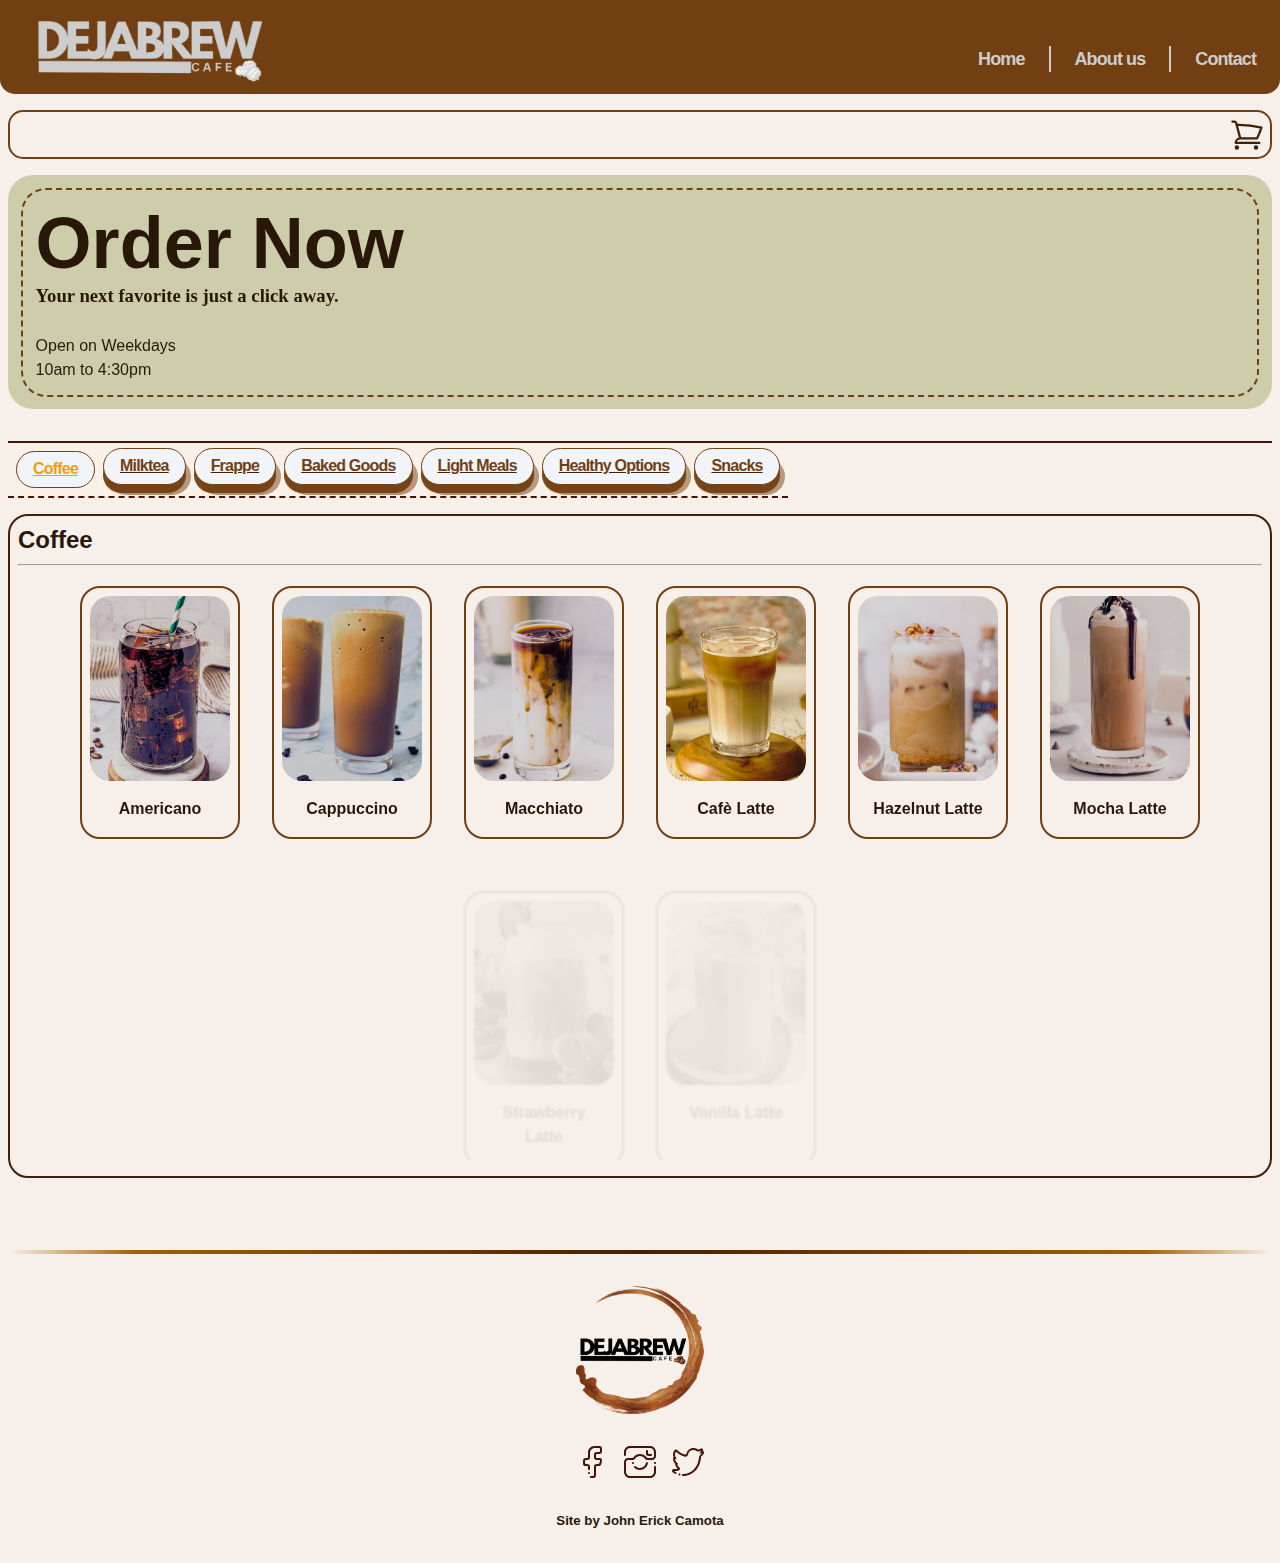
<file: pages/menu/menu.html>
<!-- Created by John Erick Camota -->
<!-- Block and Yr: BSIT-2A -->
<!-- Can accomodate screenwidths from 320px to 1440px
  sw = screenwidth;
  (sw >= 320px && sw < 1440px)
-->

<!doctype html>
<html lang="en">
  <head>
    <meta charset="UTF-8" />
    <link rel="icon" type="image/svg+xml" href="../../public/footer_logo.png" />
    <meta name="viewport" content="width=device-width, initial-scale=1.0" />
    <link href="https://api.fontshare.com/v2/css?f[]=general-sans@200,300,400,500,600,700&f[]=satoshi@300,400,500,700,900,901,1&display=swap" rel="stylesheet">
    <link href="https://api.fontshare.com/v2/css?f[]=merriweather-sans@400,500,600,700,800&display=swap" rel="stylesheet">
     <link rel="stylesheet" type="text/css" href="../../styles/modern_normalize.css">
     <link rel="stylesheet" type="text/css" href="../../styles/style.css">
     <link rel="stylesheet" type="text/css" href="../../styles/header.css">
     <link rel="stylesheet" type="text/css" href="./components/itemSelect.css">
     <link rel="stylesheet" type="text/css" href="./components/foodOptions.css">
     <link rel="stylesheet" type="text/css" href="../../styles/footer.css">
     <link rel="stylesheet" type="text/css" href="../../styles/mobile_navigation.css">
     <link rel="stylesheet" type="text/css" href="./components/animate.css">
     <link rel="stylesheet" type="text/css" href="./components/cartcontainer.css">
     <link rel="stylesheet" type="text/css" href="../../styles/util.css">
    <title>trial1</title>
  </head>
  <body>
    <div id="filter" class="body-filter"></div>

    <!-- cartdisplay -->
        <div class="cart_container cart_hide loading">
          <div class="cart_header">
            <h2>
              Your Cart
            </h2>
            <button class="cart_exit">
              <svg xmlns="http://www.w3.org/2000/svg" fill="none" viewBox="0 0 24 24" stroke-width="1.5" stroke="currentColor" class="size-6">
                <path stroke-linecap="round" stroke-linejoin="round" d="M6 18 18 6M6 6l12 12" />
              </svg>
            </button>      
          </div>
          <hr class="cart_hr" />
          <div class="cart_inner">
            <ul class="cart_list">
              <li class="cart_item display_default lazycontainer noOrder">
                  <strong>No Orders</strong>
              </li>
            </ul>
          </div>
          <hr class="cart_hr" />
          <div class="cart_submit">
            <ul class="cart_total">
              <li class="total_list">Total: Php </li>
              <li class="total_list" aria-placeholder="Php 0"><strong class="totalPrice"></strong></li>
            </ul>
            <button class="btn cart_submitbtn">
              Submit Order
            </button>
          </div>
        </div>
    

    <header class="header container">
     <a class="header__component" href="../../index.html"> <img class="header__logo" src="../../public/logo_dejabrew.png" alt="logo"></a>
      <nav class="header__component">
        <ul class="header__menu">
          <li>
            <a class="header__link" href="../../index.html">Home</a>
          </li>
          <li class="header__line"></li>
          <li>
            <a class="header__link" href="../../index.html#about">About us</a>
          </li>
          <li class="header__line"></li>
          <li>
            <a class="header__link" href="../../index.html#visitUs">Contact</a>
          </li>
        </ul>
        <button id="navbar-icon" class="header__mobileBar">
          <svg xmlns="http://www.w3.org/2000/svg" fill="none" viewBox="0 0 24 24" stroke-width="1.5" stroke="currentColor">
            <path stroke-linecap="round" stroke-linejoin="round" d="M3.75 6.75h16.5M3.75 12h16.5m-16.5 5.25h16.5" />
          </svg>            
        <button>
      </nav>
    
<!-- mobile -->
      <div id="mobile_navigation" class="mobilenav_container loading">
        <div class="bg_color">
          <nav>
            <ul>
              <li>
                <a href="../../index.html">Home</a>
              </li>
              <li>
                <a href="../../index.html#about">About Us</a>
              </li>
              <li>
                <a href="../../index.html#visitUs">Contact</a>
              </li>
            </ul>
          </nav>
          <hr/>
          <div>
            <svg xmlns="http://www.w3.org/2000/svg" viewBox="0 0 300 300" xml:space="preserve"><path fill="#F4F4F4" d="M1910.736 1037.349h89.125c19.801-14.003 32.763-37.034 32.763-63.129v-61.765h-154.652v61.765c.001 26.095 12.966 49.126 32.764 63.129z"/><path fill="#F9F9F9" d="M1897.121 974.22v-61.765h-19.148v61.765c0 26.095 12.965 49.126 32.763 63.129h19.148c-19.797-14.003-32.763-37.034-32.763-63.129z"/><path fill="#F4F4F4" d="M1893.717 1065.75h156.061c15.685 0 28.399-12.713 28.399-28.401h-212.865c0 15.688 12.714 28.401 28.405 28.401z"/><path fill="#F9F9F9" d="M1886.651 1037.349h-21.339c0 15.688 12.714 28.401 28.405 28.401h21.339c-15.691 0-28.405-12.713-28.405-28.401z"/><path fill="#F4F4F4" d="M2052.963 924.359h-20.339v12.094h20.339a6.48 6.48 0 0 1 6.469 6.233l-6.014 62.241a6.264 6.264 0 0 0-.027.582 6.484 6.484 0 0 1-6.475 6.478h-24.198a77.51 77.51 0 0 1-8.416 12.094h32.613c10.134 0 18.396-8.16 18.567-18.254l6.021-62.314c.021-.193.03-.387.03-.582 0-10.241-8.33-18.572-18.57-18.572z"/><path fill="#AA6148" d="M1980.356 998.753c-17.492 17.492-41.704 21.646-54.073 9.28-12.357-12.369-8.211-36.578 9.289-54.07 17.495-17.495 41.695-21.649 54.067-9.283 12.366 12.368 8.221 36.578-9.283 54.073z"/><path fill="#BC715C" d="M1943.512 961.9c15.573-15.578 36.448-20.542 49.57-12.726-.963-1.618-2.085-3.138-3.443-4.494-12.366-12.366-36.573-8.211-54.064 9.283-17.504 17.492-21.65 41.701-9.289 54.07 1.358 1.359 2.876 2.481 4.494 3.443-7.814-13.128-2.853-34.004 12.732-49.576z"/><path fill="#BC715C" d="M1931.518 1009.143c-.762 0-1.527-.009-2.297-.024a4.537 4.537 0 0 1-4.453-4.618 4.54 4.54 0 0 1 4.618-4.45c12.915.23 23.105.419 25.913-25.429 3.614-33.248 31.591-30.823 31.875-30.794a4.538 4.538 0 0 1 4.06 4.966c-.251 2.486-2.474 4.326-4.943 4.06-2.002-.165-19.394-.986-21.974 22.748-3.263 30.019-17.174 33.541-32.799 33.541z"/><g><path fill="#F4F4F4" d="M1955.299 905.394a4.535 4.535 0 0 1-4.535-4.535v-6.825c0-5.185-4.219-9.404-9.407-9.404h-17.138c-10.19 0-18.478-8.288-18.478-18.477v-4.007c0-10.188 8.288-18.477 18.478-18.477h58.334c5.188 0 9.407-4.219 9.407-9.405v-6.091a4.535 4.535 0 0 1 9.07 0v6.091c0 10.187-8.288 18.475-18.478 18.475h-58.334c-5.188 0-9.407 4.219-9.407 9.406v4.007c0 5.187 4.219 9.406 9.407 9.406h17.138c10.19 0 18.478 8.288 18.478 18.475v6.825a4.535 4.535 0 0 1-4.535 4.536z"/></g><g><path fill="#F9F9F9" d="M1998.007 834.264v-6.091a4.51 4.51 0 0 1 1.512-3.359 4.503 4.503 0 0 0-3.024-1.177 4.535 4.535 0 0 0-4.535 4.535v6.091c0 5.185-4.219 9.405-9.407 9.405h6.047c5.188 0 9.407-4.219 9.407-9.404zM1956.811 900.858v-6.825c0-5.185-4.219-9.404-9.407-9.404h-6.047c5.188 0 9.407 4.219 9.407 9.404v6.825a4.535 4.535 0 0 0 4.535 4.535c1.166 0 2.22-.453 3.024-1.177a4.504 4.504 0 0 1-1.512-3.358zM1911.788 866.152v-4.007c0-10.188 8.288-18.477 18.478-18.477h-6.047c-10.19 0-18.478 8.288-18.478 18.477v4.007c0 10.189 8.288 18.477 18.478 18.477h6.047c-10.19-.001-18.478-8.289-18.478-18.477z"/></g><g><path fill="#161616" d="M1999.861 1041.885h-89.125a4.53 4.53 0 0 1-2.619-.833c-21.714-15.36-34.68-40.343-34.68-66.832v-15.564a4.535 4.535 0 0 1 9.07 0v15.564c0 23.076 11.073 44.873 29.693 58.594h86.196c18.62-13.72 29.693-35.515 29.693-58.594v-57.23h-145.581v20.743a4.535 4.535 0 0 1-9.07 0v-25.278a4.535 4.535 0 0 1 4.535-4.535h154.652a4.535 4.535 0 0 1 4.535 4.535v61.765c0 26.49-12.965 51.475-34.68 66.832a4.527 4.527 0 0 1-2.619.833z"/><path fill="#161616" d="M2049.777 1070.286H1944.95a4.535 4.535 0 0 1 0-9.07h104.828c11.607 0 21.307-8.331 23.433-19.33h-202.932c2.126 10.999 11.829 19.33 23.439 19.33h30.31a4.535 4.535 0 0 1 0 9.07h-30.31c-18.162 0-32.941-14.776-32.941-32.936a4.535 4.535 0 0 1 4.535-4.535h212.865a4.535 4.535 0 0 1 4.535 4.535c0 18.16-14.775 32.936-32.935 32.936zM2046.916 1028.617h-32.613a4.539 4.539 0 0 1-4.116-2.629 4.539 4.539 0 0 1 .655-4.839 73.019 73.019 0 0 0 7.925-11.387 4.533 4.533 0 0 1 3.951-2.309h24.198c1.069 0 1.94-.871 1.94-1.943 0-.334.015-.664.044-.995l5.979-61.873a1.954 1.954 0 0 0-1.916-1.652h-20.339a4.535 4.535 0 0 1-4.535-4.535v-12.094a4.535 4.535 0 0 1 4.535-4.535h20.339c12.741 0 23.105 10.366 23.105 23.108 0 .356-.018.71-.056 1.063l-6 62.1c-.313 12.435-10.632 22.52-23.096 22.52zm-23.524-9.071h23.524c7.609 0 13.904-6.189 14.031-13.795.003-.12.009-.241.021-.359l6.021-62.314c.009-7.887-6.286-14.183-14.025-14.183h-15.803v3.024h15.803c5.95 0 10.783 4.656 11.002 10.602.006.201 0 .403-.018.602l-6.015 62.24c-.006 6.218-4.946 11.16-11.017 11.16h-21.596a83.031 83.031 0 0 1-1.928 3.023zM1955.299 905.393a4.535 4.535 0 0 1-4.535-4.535v-6.825c0-5.185-4.219-9.404-9.407-9.404h-17.138c-10.19 0-18.478-8.288-18.478-18.477v-4.007c0-10.188 8.288-18.477 18.478-18.477h58.334c5.188 0 9.407-4.219 9.407-9.404v-6.091a4.535 4.535 0 0 1 9.07 0v6.091c0 10.187-8.288 18.475-18.478 18.475h-58.334c-5.188 0-9.407 4.219-9.407 9.406v4.007c0 5.187 4.219 9.406 9.407 9.406h17.138c10.19 0 18.478 8.288 18.478 18.475v6.825a4.535 4.535 0 0 1-4.535 4.535zM1944.944 1019.512c-8.48 0-16.213-2.721-21.865-8.37-14.117-14.129-9.948-41.263 9.289-60.488 9.115-9.117 20.265-15.19 31.393-17.101 11.699-2.009 22.03.765 29.084 7.819 7.054 7.053 9.833 17.383 7.825 29.087-1.907 11.13-7.981 22.281-17.102 31.399-11.533 11.537-25.916 17.654-38.624 17.654zm26.019-77.521c-1.819 0-3.712.167-5.666.502-9.295 1.596-18.711 6.772-26.515 14.576-15.703 15.691-19.869 37.071-9.286 47.66 10.577 10.574 31.96 6.415 47.66-9.283 7.804-7.804 12.98-17.222 14.578-26.518 1.494-8.721-.387-16.228-5.3-21.141-3.811-3.81-9.182-5.796-15.471-5.796z"/><path fill="#161616" d="M1931.473 1009.043c-.765 0-1.53-.009-2.3-.024a4.538 4.538 0 0 1-4.453-4.617c.05-2.505 2.153-4.574 4.618-4.451 12.933.233 23.105.422 25.916-25.429 3.617-33.255 31.582-30.815 31.875-30.794a4.536 4.536 0 0 1 4.057 4.968 4.531 4.531 0 0 1-4.943 4.06c-2.002-.176-19.391-.989-21.971 22.746-3.266 30.02-17.176 33.541-32.799 33.541z"/></g><g><path fill="#F4F4F4" d="M88.992 240.388h89.125c19.801-14.003 32.763-37.035 32.763-63.129v-61.765H56.229v61.765c0 26.095 12.965 49.126 32.763 63.129z"/><path fill="#F9F9F9" d="M75.377 177.259v-61.765H56.229v61.765c0 26.095 12.965 49.126 32.763 63.129h19.148c-19.797-14.003-32.763-37.034-32.763-63.129z"/><path fill="#F4F4F4" d="M71.973 268.789h156.061c15.685 0 28.399-12.713 28.399-28.401H43.568c0 15.688 12.714 28.401 28.405 28.401z"/><path fill="#F9F9F9" d="M64.907 240.388H43.568c0 15.688 12.715 28.401 28.405 28.401h21.339c-15.691 0-28.405-12.713-28.405-28.401z"/><path fill="#F4F4F4" d="M231.219 127.398h-20.338v12.094h20.338a6.48 6.48 0 0 1 6.469 6.233l-6.015 62.241a6.264 6.264 0 0 0-.027.582 6.484 6.484 0 0 1-6.475 6.478h-24.197a77.572 77.572 0 0 1-8.415 12.094h32.613c10.134 0 18.396-8.16 18.567-18.254l6.021-62.314c.021-.193.03-.387.03-.582-.001-10.241-8.331-18.572-18.571-18.572z"/><path fill="#AA6148" d="M158.612 201.792c-17.492 17.492-41.704 21.646-54.073 9.28-12.357-12.369-8.212-36.578 9.289-54.07 17.495-17.495 41.695-21.649 54.067-9.283 12.366 12.368 8.22 36.578-9.283 54.073z"/><path fill="#BC715C" d="M121.768 164.938c15.573-15.578 36.448-20.542 49.57-12.726-.963-1.618-2.085-3.138-3.443-4.494-12.366-12.366-36.572-8.212-54.064 9.283-17.504 17.492-21.65 41.701-9.289 54.07 1.358 1.358 2.876 2.481 4.494 3.443-7.814-13.127-2.853-34.003 12.732-49.576z"/><path fill="#BC715C" d="M109.774 212.182c-.762 0-1.527-.009-2.297-.024a4.537 4.537 0 0 1-4.453-4.618 4.539 4.539 0 0 1 4.618-4.45c12.915.23 23.105.419 25.913-25.429 3.614-33.248 31.591-30.823 31.875-30.794a4.538 4.538 0 0 1 4.06 4.966c-.251 2.486-2.475 4.326-4.943 4.06-2.002-.165-19.394-.986-21.974 22.748-3.263 30.019-17.174 33.541-32.799 33.541z"/><g><path fill="#F4F4F4" d="M133.555 108.432a4.535 4.535 0 0 1-4.535-4.535v-6.825c0-5.185-4.219-9.404-9.407-9.404h-17.138c-10.19 0-18.478-8.288-18.478-18.477v-4.007c0-10.188 8.288-18.477 18.478-18.477h58.334c5.188 0 9.407-4.219 9.407-9.405v-6.091a4.536 4.536 0 0 1 9.07 0v6.091c0 10.187-8.288 18.475-18.478 18.475h-58.334c-5.188 0-9.407 4.219-9.407 9.406v4.007c0 5.187 4.219 9.406 9.407 9.406h17.138c10.19 0 18.478 8.288 18.478 18.475v6.825a4.535 4.535 0 0 1-4.535 4.536z"/></g><g><path fill="#F9F9F9" d="M176.263 37.302v-6.091a4.51 4.51 0 0 1 1.512-3.359 4.5 4.5 0 0 0-3.024-1.177 4.535 4.535 0 0 0-4.535 4.535v6.091c0 5.185-4.219 9.405-9.407 9.405h6.047c5.188.001 9.407-4.218 9.407-9.404zM135.067 103.897v-6.825c0-5.185-4.219-9.404-9.407-9.404h-6.047c5.188 0 9.407 4.219 9.407 9.404v6.825a4.536 4.536 0 0 0 4.535 4.535 4.508 4.508 0 0 0 3.024-1.177 4.507 4.507 0 0 1-1.512-3.358zM90.044 69.19v-4.007c0-10.188 8.288-18.477 18.478-18.477h-6.047c-10.19 0-18.478 8.288-18.478 18.477v4.007c0 10.189 8.288 18.477 18.478 18.477h6.047c-10.19 0-18.478-8.288-18.478-18.477z"/></g><g><path fill="#161616" d="M178.117 244.924H88.992a4.53 4.53 0 0 1-2.619-.833c-21.714-15.36-34.68-40.343-34.68-66.832v-15.564a4.535 4.535 0 0 1 9.07 0v15.564c0 23.076 11.073 44.873 29.693 58.594h86.196c18.62-13.72 29.693-35.515 29.693-58.594v-57.23H60.764v20.743a4.535 4.535 0 0 1-9.07 0v-25.278a4.535 4.535 0 0 1 4.535-4.535h154.652a4.535 4.535 0 0 1 4.535 4.535v61.765c0 26.49-12.965 51.475-34.68 66.832a4.527 4.527 0 0 1-2.619.833z"/><path fill="#161616" d="M228.033 273.324H123.205a4.535 4.535 0 0 1 0-9.07h104.828c11.607 0 21.307-8.331 23.433-19.33H48.534c2.126 10.999 11.829 19.33 23.439 19.33h30.31a4.535 4.535 0 0 1 0 9.07h-30.31c-18.162 0-32.941-14.775-32.941-32.936a4.535 4.535 0 0 1 4.535-4.535h212.865a4.535 4.535 0 0 1 4.535 4.535c.001 18.161-14.774 32.936-32.934 32.936zM225.172 231.655h-32.613a4.537 4.537 0 0 1-3.46-7.468 72.951 72.951 0 0 0 7.925-11.387 4.533 4.533 0 0 1 3.951-2.309h24.198c1.069 0 1.94-.871 1.94-1.943 0-.334.015-.664.044-.995l5.979-61.873a1.954 1.954 0 0 0-1.916-1.652h-20.338a4.535 4.535 0 0 1-4.535-4.535v-12.094a4.536 4.536 0 0 1 4.535-4.535h20.338c12.741 0 23.105 10.366 23.105 23.108 0 .356-.018.71-.056 1.063l-6 62.1c-.314 12.435-10.634 22.52-23.097 22.52zm-23.524-9.07h23.524c7.609 0 13.904-6.189 14.031-13.795.003-.12.009-.241.021-.359l6.021-62.314c.009-7.887-6.286-14.184-14.026-14.184h-15.803v3.024h15.803c5.95 0 10.783 4.657 11.002 10.602.006.201 0 .403-.018.602l-6.015 62.24c-.006 6.218-4.946 11.16-11.017 11.16h-21.596a80.882 80.882 0 0 1-1.927 3.024zM133.555 108.432a4.535 4.535 0 0 1-4.535-4.535v-6.825c0-5.185-4.219-9.405-9.407-9.405h-17.138c-10.19 0-18.478-8.288-18.478-18.477v-4.007c0-10.188 8.288-18.477 18.478-18.477h58.334c5.188 0 9.407-4.219 9.407-9.404V31.21a4.535 4.535 0 0 1 9.07 0v6.092c0 10.187-8.288 18.475-18.478 18.475h-58.334c-5.188 0-9.407 4.219-9.407 9.406v4.007c0 5.187 4.219 9.406 9.407 9.406h17.138c10.19 0 18.478 8.288 18.478 18.475v6.825a4.535 4.535 0 0 1-4.535 4.536zM123.2 222.551c-8.48 0-16.213-2.721-21.865-8.37-14.117-14.129-9.948-41.263 9.289-60.488 9.115-9.117 20.265-15.19 31.393-17.101 11.699-2.009 22.03.765 29.084 7.819 7.054 7.053 9.833 17.383 7.825 29.087-1.907 11.13-7.981 22.281-17.102 31.399-11.533 11.537-25.916 17.654-38.624 17.654zm26.019-77.521c-1.819 0-3.711.167-5.666.502-9.295 1.596-18.711 6.772-26.515 14.576-15.703 15.691-19.869 37.072-9.286 47.66 10.577 10.574 31.96 6.415 47.66-9.283 7.804-7.804 12.98-17.222 14.578-26.518 1.494-8.721-.387-16.228-5.3-21.141-3.811-3.81-9.182-5.796-15.471-5.796z"/><path fill="#161616" d="M109.729 212.082c-.765 0-1.53-.009-2.3-.024a4.538 4.538 0 0 1-4.453-4.617c.05-2.505 2.152-4.574 4.618-4.451 12.933.233 23.105.422 25.916-25.429 3.617-33.255 31.582-30.815 31.875-30.794a4.536 4.536 0 0 1 4.057 4.968 4.531 4.531 0 0 1-4.943 4.06c-2.002-.176-19.391-.989-21.971 22.746-3.266 30.02-17.176 33.541-32.799 33.541z"/></g></g></svg>
          </div>
        </div>
      </div>

  </header>
    
      <main>
      
      <section class="itemSelect container">
        <div id="cart" class="itemSelect__cartbar container_border lazycontainer loading">
          <button id="cartIcon" class="itemSelect__cartbtn">
            <a href="#">
            <svg xmlns="http://www.w3.org/2000/svg" fill="none" viewBox="0 0 24 24" stroke-width="1.5" stroke="currentColor" class="size-6">
              <path stroke-linecap="round" stroke-linejoin="round" d="M2.25 3h1.386c.51 0 .955.343 1.087.835l.383 1.437M7.5 14.25a3 3 0 0 0-3 3h15.75m-12.75-3h11.218c1.121-2.3 2.1-4.684 2.924-7.138a60.114 60.114 0 0 0-16.536-1.84M7.5 14.25 5.106 5.272M6 20.25a.75.75 0 1 1-1.5 0 .75.75 0 0 1 1.5 0Zm12.75 0a.75.75 0 1 1-1.5 0 .75.75 0 0 1 1.5 0Z" />
            </svg>
          </a>
          </button>
        </div>
      <div id="itemSeparator" class="itemSelect__separator"> <!-- separating cartIcon and the rest of the section items-->


        <div id="itemCard" class="itemSelect__hide itemSelect__box container_border lazycontainer loading">
<!-- item description -->
          <div data-name="Americano" data-qty="1" data-price="99" data-variant="" class="itemSelect__hide itemSelect__item"> <!-- for coffee americano-->
            <img class="itemSelect__img" src="../../public/coffee-americano.png" alt="americano">

            <div class="itemSelect__attributes">
              <h3 class="itemSelect__name">Americano</h3>
              <h4 class="itemSelect__price">Php 99.00</h4>
              <ul class="itemSelect__variant">
                <li>Hot</li>
                <li class="itemSelect__dot"></li>
                <li>8oz</li>
              </ul>
              <ul class="itemSelect__variant">
                <li>Iced</li>
                <li class="itemSelect__dot"></li>
                <li>16oz</li>
              </ul>
              <div class="itemSelect__dietaryAttributes">
                <ul class="itemSelect_dietOp">
                  <li class="dietOp">gluten-free</li>
                  <li class="dietOp">low-calorie</li>
                </ul>
              </div>
            </div>

            <div class="itemSelect__about">
              <p>A bold, smooth blend that's as comforting as a deep breath on a crisp morning.
                Déjà Brew's Americano is simplicity done right—a rich, full-bodied coffee that leaves you feeling grounded with every sip.
              </p>
              <br/>
            </div> <!-- end of itemSelect__about -->
          </div> <!-- for coffee-->


          <div data-name="Cappuccino" data-qty="1" data-price="105" data-variant="" class="itemSelect__hide itemSelect__item"> <!-- for coffee cappuccino-->
            <img class="itemSelect__img" src="../../public/coffee-capuccino.png" alt="cappuccino">

            <div class="itemSelect__attributes">
              <h3 class="itemSelect__name">Cappuccino</h3>
              <h4 class="itemSelect__price">Php 105.00</h4>
              <ul class="itemSelect__variant">
                <li>Hot</li>
                <li class="itemSelect__dot"></li>
                <li>8oz</li>
              </ul>
              <ul class="itemSelect__variant">
                <li>Iced</li>
                <li class="itemSelect__dot"></li>
                <li>16oz</li>
              </ul>
              <div class="itemSelect__dietaryAttributes">
                <ul class="itemSelect_dietOp">
                  <li class="dietOp">gluten-free</li>
                  <li class="dietOp" style="border-style: dashed;">low-calorie</li>
                </ul>
              </div>
            </div>

            <div class="itemSelect__about">
              <p> 
                Light, foamy, and warm like a soft blanket. Our cappuccino is the perfect balance of robust espresso and airy milk froth, offering a velvety, nostalgic taste that's as cozy as home.
              </p>
              <br/>
            </div> <!-- end of itemSelect__about -->
          </div> <!-- for coffee-->


          <div data-name="Macchiato" data-qty="1" data-price="99" data-variant="" class="itemSelect__hide itemSelect__item"> <!-- for coffee macchiato-->
            <img class="itemSelect__img" src="../../public/coffee-macchiato.png" alt="macchiato">

            <div class="itemSelect__attributes">
              <h3 class="itemSelect__name">Macchiato</h3>
              <h4 class="itemSelect__price">Php 99.00</h4>
              <ul class="itemSelect__variant">
                <li>Hot</li>
                <li class="itemSelect__dot"></li>
                <li>8oz</li>
              </ul>
              <ul class="itemSelect__variant">
                <li>Iced</li>
                <li class="itemSelect__dot"></li>
                <li>16oz</li>
              </ul>
              <div class="itemSelect__dietaryAttributes">
                <ul class="itemSelect_dietOp">
                  <li class="dietOp">gluten-free</li>
                  <li class="dietOp" style="border-style: dashed;">low-calorie</li>
                </ul>
              </div>
            </div>

            <div class="itemSelect__about">
              <p> 
                Strong yet delicate, our macchiato is the perfect midday pick-me-up. With a bold shot of espresso 'stained' with just a touch of milk, it brings a quick, focused burst of a familiar flavor.
              </p>
              <br/>
            </div> <!-- end of itemSelect__about -->
          </div> <!-- for coffee-->


          <div data-name="Cafè Latte" data-qty="1" data-price="99" data-variant="" class="itemSelect__hide itemSelect__item"> <!-- for coffee cafe latte-->
            <img class="itemSelect__img" src="../../public/coffee-cafeLatte.png" alt="cafè_latte">

            <div class="itemSelect__attributes">
              <h3 class="itemSelect__name">Cafè Latte</h3>
              <h4 class="itemSelect__price">Php 99.00</h4>
              <ul class="itemSelect__variant">
                <li>Hot</li>
                <li class="itemSelect__dot"></li>
                <li>8oz</li>
              </ul>
              <ul class="itemSelect__variant">
                <li>Iced</li>
                <li class="itemSelect__dot"></li>
                <li>16oz</li>
              </ul>
              <div class="itemSelect__dietaryAttributes">
                <ul class="itemSelect_dietOp">
                  <li class="dietOp">gluten-free</li>
                  <li class="dietOp">low-calorie</li>
                </ul>
              </div>
            </div>

            <div class="itemSelect__about">
              <p>
                Smooth, creamy, and endlessly comforting, the café latte blends rich espresso with steamed milk to create a gentle, soothing drink. It’s a warm embrace in a cup, perfect for those quiet moments.
              </p>
              <br/>
            </div> <!-- end of itemSelect__about -->
          </div> <!-- for coffee-->


          <div data-name="Hazelnut Latte" data-qty="1" data-price="119" data-variant="" class="itemSelect__hide itemSelect__item"> <!-- for coffee hazelnut latte-->
            <img class="itemSelect__img" src="../../public/coffee-hazelnutLatte.png" alt="hazelnut_latte">

            <div class="itemSelect__attributes">
              <h3 class="itemSelect__name">Hazelnut Latte</h3>
              <h4 class="itemSelect__price">Php 119.00</h4>
              <ul class="itemSelect__variant">
                <li>Hot</li>
                <li class="itemSelect__dot"></li>
                <li>8oz</li>
              </ul>
              <ul class="itemSelect__variant">
                <li>Iced</li>
                <li class="itemSelect__dot"></li>
                <li>16oz</li>
              </ul>
              <div class="itemSelect__dietaryAttributes">
                <ul class="itemSelect_dietOp">
                  <li class="dietOp" style="border-style: dashed;">low sugar</li>
                  <li class="dietOp" style="border-style: dashed;">low-calorie</li>
                </ul>
              </div>
            </div>

            <div class="itemSelect__about">
              <p>
                A nutty twist on a classic. The Hazelnut Latte brings together the creamy warmth of steamed milk and the subtle sweetness of hazelnut, evoking the feeling of home with a delightful roasted aroma.
              </p>
              <br/>
            </div> <!-- end of itemSelect__about -->
          </div> <!-- for coffee-->


          <div data-name="Mocha Latte" data-qty="1" data-price="119" data-variant="" class="itemSelect__hide itemSelect__item"> <!-- for coffee mocha latte-->
            <img class="itemSelect__img" src="../../public/coffee-mochaLatte.png" alt="mocha_latte">

            <div class="itemSelect__attributes">
              <h3 class="itemSelect__name">Mocha Latte</h3>
              <h4 class="itemSelect__price">Php 119.00</h4>
              <ul class="itemSelect__variant">
                <li>Hot</li>
                <li class="itemSelect__dot"></li>
                <li>8oz</li>
              </ul>
              <ul class="itemSelect__variant">
                <li>Iced</li>
                <li class="itemSelect__dot"></li>
                <li>16oz</li>
              </ul>
              <div class="itemSelect__dietaryAttributes">
                <ul class="itemSelect_dietOp">
                  <li class="dietOp" style="border-style: dashed;">low-sugar</li>
                  <li class="dietOp" style="border-style: dashed;">low-calorie</li>
                </ul>
              </div>
            </div>

            <div class="itemSelect__about">
              <p>
                Indulgent, rich, and decadent. The Mocha Latte is where bold espresso meets silky chocolate, blending into a sweet, comforting treat that feels like curling up by the fire with your favorite book.
              </p>
              <br/>
            </div> <!-- end of itemSelect__about -->
          </div> <!-- for coffee-->


          <div data-name="Strawberry Latte" data-qty="1" data-price="119" data-variant="" class="itemSelect__hide itemSelect__item"> <!-- for coffee strawberryLatte-->
            <img class="itemSelect__img" src="../../public/coffee-strawberryLatte.png" alt="strawberry_latte">

            <div class="itemSelect__attributes">
              <h3 class="itemSelect__name">Strawberry Latte</h3>
              <h4 class="itemSelect__price">Php 119.00</h4>
              <ul class="itemSelect__variant">
                <li>Hot</li>
                <li class="itemSelect__dot"></li>
                <li>8oz</li>
              </ul>
              <ul class="itemSelect__variant">
                <li>Iced</li>
                <li class="itemSelect__dot"></li>
                <li>16oz</li>
              </ul>
              <div class="itemSelect__dietaryAttributes">
                <ul class="itemSelect_dietOp">
                  <li class="dietOp" style="border-style: dashed;">gluten-free</li>
                  <li class="dietOp" style="border-style: dashed;">low-calorie</li>
                </ul>
              </div>
            </div>

            <div class="itemSelect__about">
              <p> 
                Bright, playful, and unexpected. This treat offers the perfect fusion of creamy milk, espresso, and the light sweetness of strawberries, like a breath of fresh air on a sunny morning.
              </p>
              <br/>
            </div> <!-- end of itemSelect__about -->
          </div> <!-- for coffee-->


          <div data-name="Vanilla Latte" data-qty="1" data-price="119" data-variant="" class="itemSelect__hide itemSelect__item"> <!-- for coffee vanilla latte-->
            <img class="itemSelect__img" src="../../public/coffee-vanillaLatte.png" alt="vanilla_latte">

            <div class="itemSelect__attributes">
              <h3 class="itemSelect__name">Vanilla Latte</h3>
              <h4 class="itemSelect__price">Php 119.00</h4>
              <ul class="itemSelect__variant">
                <li>Hot</li>
                <li class="itemSelect__dot"></li>
                <li>8oz</li>
              </ul>
              <ul class="itemSelect__variant">
                <li>Iced</li>
                <li class="itemSelect__dot"></li>
                <li>16oz</li>
              </ul>
              <div class="itemSelect__dietaryAttributes">
                <ul class="itemSelect_dietOp">
                  <li class="dietOp" style="border-style: dashed;">gluten-free</li>
                  <li class="dietOp" style="border-style: dashed;">low-calorie</li>
                </ul>
              </div>
            </div>

            <div class="itemSelect__about">
              <p>
                Classic and timeless, the Vanilla Latte adds a touch of sweetness to a rich espresso base, creating a smooth, balanced drink. It’s like a familiar melody that never fails to make you smile.
              </p>
              <br/>
            </div> <!-- end of itemSelect__about -->
          </div> <!-- for coffee-->
          <!-- end of coffee-->
          <!-- start of milktea-->

          <div data-name="Cookies & Cream" data-qty="1"  data-price-L="59"  data-variant=""  data-price-S="49"  class="itemSelect__hide itemSelect__item"> <!-- for milktea-->
            <img class="itemSelect__img" src="../../public/milktea-cookies&cream.png" alt="cookies_&_cream">

            <div class="itemSelect__attributes">
              <h3 class="itemSelect__name">Cookies & Cream</h3>
              <ul class="itemSelect__variant">
                <li><h4 class="itemSelect__price">Php 59</h4></li>
                <li class="itemSelect__dot"></li>
                <li>22oz</li>
              </ul>
              <ul class="itemSelect__variant">
                <li><h4 class="itemSelect__price" style="font-size: calc(1em - 0.05rem);">Php 49</h4></li>
                <li class="itemSelect__dot"></li>
                <li>16oz</li>
              </ul>
              <div class="itemSelect__dietaryAttributes">
                <ul class="itemSelect_dietOp">
                  <li class="dietOp">gluten-free</li>
                  <li class="dietOp">low-calorie</li>
                </ul>
              </div>
            </div>

            <div class="itemSelect__about">
              <p>
                A creamy blend of rich, cookie flavors in a velvety milk tea, like dipping your favorite treats in milk. Comforting and nostalgic, it’s a sip of sweetness that brings out the kid in you.
              </p>
              <br/>
            </div> <!-- end of itemSelect__about -->
          </div> <!-- for milktea-->



          <div data-name="Wintermelon" data-qty="1" data-price-L="59" data-variant="" data-price-S="49" class="itemSelect__hide itemSelect__item"> <!-- for milktea wintermelon-->
            <img class="itemSelect__img" src="../../public/milktea-wintermelon.png" alt="wintermelon">

            <div class="itemSelect__attributes">
              <h3 class="itemSelect__name">Wintermelon</h3>
              <ul class="itemSelect__variant">
                <li><h4 class="itemSelect__price">Php 59</h4></li>
                <li class="itemSelect__dot"></li>
                <li>22oz</li>
              </ul>
              <ul class="itemSelect__variant">
                <li><h4 class="itemSelect__price" style="font-size: calc(1em - 0.05rem);">Php 49</h4></li>
                <li class="itemSelect__dot"></li>
                <li>16oz</li>
              </ul>
              <div class="itemSelect__dietaryAttributes">
                <ul class="itemSelect_dietOp">
                  <li class="dietOp">gluten-free</li>
                  <li class="dietOp">low-calorie</li>
                </ul>
              </div>
            </div>

            <div class="itemSelect__about">
              <p>
                With a honeyed sweetness and mellow taste, our Wintermelon milk tea is as refreshing as a cool breeze, bringing a touch of warmth with every sip—perfect for unwinding.
              </p>
              <br/>
            </div> <!-- end of itemSelect__about -->
          </div> <!-- for milktea-->


          <div data-name="Chocolate" data-qty="1" data-price-L="59" data-variant="" data-price-S="49" class="itemSelect__hide itemSelect__item"> <!-- for milktea chocolate-->
            <img class="itemSelect__img" src="../../public/milktea-chocolate.png" alt="chocolate">

            <div class="itemSelect__attributes">
              <h3 class="itemSelect__name">Chocolate</h3>
              <ul class="itemSelect__variant">
                <li><h4 class="itemSelect__price">Php 59</h4></li>
                <li class="itemSelect__dot"></li>
                <li>22oz</li>
              </ul>
              <ul class="itemSelect__variant">
                <li><h4 class="itemSelect__price" style="font-size: calc(1em - 0.05rem);">Php 49</h4></li>
                <li class="itemSelect__dot"></li>
                <li>16oz</li>
              </ul>
              <div class="itemSelect__dietaryAttributes">
                <ul class="itemSelect_dietOp">
                  <li class="dietOp">gluten-free</li>
                  <li class="dietOp">low-calorie</li>
                </ul>
              </div>
            </div>

            <div class="itemSelect__about">
              <p>
                Rich, creamy, and irresistibly smooth, our Chocolate Milk Tea wraps you in a familiar embrace, a cozy treat that feels like pure bliss in every sip.
              </p>
              <br/>
            </div> <!-- end of itemSelect__about -->
          </div> <!-- for milktea-->


          <div data-name="Matcha Green" data-qty="1" data-price-L="59" data-variant="" data-price-S="49" class="itemSelect__hide itemSelect__item"> <!-- for milktea matcha green-->
            <img class="itemSelect__img" src="../../public/milktea-matchaGreen.png" alt="matcha_green">

            <div class="itemSelect__attributes">
              <h3 class="itemSelect__name">Matcha Green</h3>
              <ul class="itemSelect__variant">
                <li><h4 class="itemSelect__price">Php 59</h4></li>
                <li class="itemSelect__dot"></li>
                <li>22oz</li>
              </ul>
              <ul class="itemSelect__variant">
                <li><h4 class="itemSelect__price" style="font-size: calc(1em - 0.05rem);">Php 49</h4></li>
                <li class="itemSelect__dot"></li>
                <li>16oz</li>
              </ul>
              <div class="itemSelect__dietaryAttributes">
                <ul class="itemSelect_dietOp">
                  <li class="dietOp">gluten-free</li>
                  <li class="dietOp">low-calorie</li>
                </ul>
              </div>
            </div>

            <div class="itemSelect__about">
              <p>
                Earthy, calming, and refreshingly smooth, this Matcha Green tea blend brings together the harmony of tradition with a modern twist, inviting you to slow down and savor.
              </p>
              <br/>
            </div> <!-- end of itemSelect__about -->
          </div> <!-- for milktea-->


          <div data-name="Okinawa" data-qty="1" data-price-L="59" data-variant="" data-price-S="49" class="itemSelect__hide itemSelect__item"> <!-- for milktea okinawa-->
            <img class="itemSelect__img" src="../../public/milktea-okinawa.png" alt="">

            <div class="itemSelect__attributes">
              <h3 class="itemSelect__name">Okinawa</h3>
              <ul class="itemSelect__variant">
                <li><h4 class="itemSelect__price">Php 59</h4></li>
                <li class="itemSelect__dot"></li>
                <li>22oz</li>
              </ul>
              <ul class="itemSelect__variant">
                <li><h4 class="itemSelect__price" style="font-size: calc(1em - 0.05rem);">Php 49</h4></li>
                <li class="itemSelect__dot"></li>
                <li>16oz</li>
              </ul>
              <div class="itemSelect__dietaryAttributes">
                <ul class="itemSelect_dietOp">
                  <li class="dietOp">gluten-free</li>
                  <li class="dietOp">low-calorie</li>
                </ul>
              </div>
            </div>

            <div class="itemSelect__about">
              <p>
                Infused with a hint of brown sugar, our Okinawa milk tea offers a warm, caramel-like sweetness. It’s like finding a piece of home wherever you are.
              </p>
              <br/>
            </div> <!-- end of itemSelect__about -->
          </div> <!-- for milktea-->
          <!-- end of milktea-->
          <!-- start of frappe -->

          <div data-name="Hazelnut" data-qty="1" data-price="120" data-variant="" class="itemSelect__hide itemSelect__item"> <!-- for frappe hazelnut-->
            <img class="itemSelect__img" src="../../public/frappe-hazelnut.png" alt="hazelnut">

            <div class="itemSelect__attributes">
              <h3 class="itemSelect__name">Hazelnut</h3>
              <ul class="itemSelect__variant">
                <li><h4 class="itemSelect__price">Php 120</h4></li>
                <li class="itemSelect__dot"></li>
                <li>16oz</li>
              </ul>
              <div class="itemSelect__dietaryAttributes">
                <ul class="itemSelect_dietOp">
                  <li class="dietOp">gluten-free</li>
                  <li class="dietOp">low-calorie</li>
                  <li class="dietOp">low-sugar</li>
                </ul>
              </div>
            </div>

            <div class="itemSelect__about">
              <p>
                A cool and creamy blend with a hint of nutty warmth, our Hazelnut Frappe is like taking a breath of fresh air in a quiet, sunlit grove.
              </p>
              <br/>
            </div> <!-- end of itemSelect__about -->
          </div> <!-- for frappe-->


          <div data-name="Cookies & Cream" data-qty="1" data-price="120" data-variant="" class="itemSelect__hide itemSelect__item"> <!-- for frappe cookies & cream-->
            <img class="itemSelect__img" src="../../public/frappe-cookies&cream.png" alt="cookies_&_cream">

            <div class="itemSelect__attributes">
              <h3 class="itemSelect__name">Cookies & Cream</h3>
              <ul class="itemSelect__variant">
                <li><h4 class="itemSelect__price">Php 120</h4></li>
                <li class="itemSelect__dot"></li>
                <li>16oz</li>
              </ul>
              <div class="itemSelect__dietaryAttributes">
                <ul class="itemSelect_dietOp">
                  <li class="dietOp">gluten-free</li>
                  <li class="dietOp">low-calorie</li>
                  <li class="dietOp">low-sugar</li>
                </ul>
              </div>
            </div>

            <div class="itemSelect__about">
              <p>
                Smooth and frosty, with a touch of crunch. The Cookies & Cream Frappe is a playful, dessert-like treat that feels like enjoying a summer day with old friends.
              </p>
              <br/>
            </div> <!-- end of itemSelect__about -->
          </div> <!-- for frappe-->


          <div data-name="Caramel Macchiato" data-qty="1" data-price="120" data-variant="" class="itemSelect__hide itemSelect__item"> <!-- for frappe-caramel macchiato-->
            <img class="itemSelect__img" src="../../public/frappe-caramelMacchiato.png" alt="caramel_macchiato">

            <div class="itemSelect__attributes">
              <h3 class="itemSelect__name">Caramel Macchiato</h3>
              <ul class="itemSelect__variant">
                <li><h4 class="itemSelect__price">Php 120</h4></li>
                <li class="itemSelect__dot"></li>
                <li>16oz</li>
              </ul>
              <div class="itemSelect__dietaryAttributes">
                <ul class="itemSelect_dietOp">
                  <li class="dietOp">gluten-free</li>
                  <li class="dietOp">low-calorie</li>
                  <li class="dietOp">low-sugar</li>
                </ul>
              </div>
            </div>

            <div class="itemSelect__about">
              <p>
                Layers of rich espresso and sweet caramel swirl together in this frappe, creating a drink as inviting and balanced as a cozy evening in.
              </p>
              <br/>
            </div> <!-- end of itemSelect__about -->
          </div> <!-- for frappe-->


          <div data-name="Vanilla" data-qty="1" data-price="120" data-variant="" class="itemSelect__hide itemSelect__item"> <!-- for frappe vanilla-->
            <img class="itemSelect__img" src="../../public/frappe-vanilla.png" alt="vanilla">

            <div class="itemSelect__attributes">
              <h3 class="itemSelect__name">Vanilla</h3>
              <ul class="itemSelect__variant">
                <li><h4 class="itemSelect__price">Php 120</h4></li>
                <li class="itemSelect__dot"></li>
                <li>16oz</li>
              </ul>
              <div class="itemSelect__dietaryAttributes">
                <ul class="itemSelect_dietOp">
                  <li class="dietOp">gluten-free</li>
                  <li class="dietOp">low-calorie</li>
                  <li class="dietOp">low-sugar</li>
                </ul>
              </div>
            </div>

            <div class="itemSelect__about">
              <p>
                Simple, classic, and endlessly comforting. Our Vanilla Frappe is like catching up with an old friend—sweet, smooth, and satisfying to the last sip.
              </p>
              <br/>
            </div> <!-- end of itemSelect__about -->
          </div> <!-- for frappe-->


          <div data-name="Mocha" data-qty="1" data-price="120" data-variant="" class="itemSelect__hide itemSelect__item"> <!-- for frappe-->
            <img class="itemSelect__img" src="../../public/frappe-mocha.png" alt="mocha">

            <div class="itemSelect__attributes">
              <h3 class="itemSelect__name">Mocha</h3>
              <ul class="itemSelect__variant">
                <li><h4 class="itemSelect__price">Php 120</h4></li>
                <li class="itemSelect__dot"></li>
                <li>16oz</li>
              </ul>
              <div class="itemSelect__dietaryAttributes">
                <ul class="itemSelect_dietOp">
                  <li class="dietOp">gluten-free</li>
                  <li class="dietOp">low-calorie</li>
                  <li class="dietOp">low-sugar</li>
                </ul>
              </div>
            </div>

            <div class="itemSelect__about">
              <p>
                Where chocolate meets coffee, our Mocha Frappe is a chilled indulgence that’s both energizing and sweet, like an afternoon treat made just for you.
              </p>
              <br/>
            </div> <!-- end of itemSelect__about -->
          </div> <!-- for frappe-->
          <!-- end of frappe-->
          <!-- start of Baked goods-->

          <div data-name="Mini Fruit Galettes" data-qty="1" data-price="40" data-variant="" class="itemSelect__hide itemSelect__item"> <!-- for bakedgoods-->
            <img class="itemSelect__img" src="../../public/bakedgoods-minifruitGalettes.png" alt="mini_fruit_galettes">

            <div class="itemSelect__attributes">
              <h3 class="itemSelect__name">Mini Fruit Galettes</h3>
              <ul class="itemSelect__variant">
                <li><h4 class="itemSelect__price">Php 40</h4></li>
                <li class="itemSelect__dot"></li>
                <li>per serving</li>
              </ul>
              <div class="itemSelect__dietaryAttributes">
                <ul class="itemSelect_dietOp">
                  <li class="dietOp">gluten-free</li>
                  <li class="dietOp">low-sugar</li>
                </ul>
              </div>
            </div>

            <div class="itemSelect__about">
              <p>
                These bite-sized galettes are like a taste of summer in a flaky pastry, with sweet fruit filling wrapped in a golden crust. Perfect for a moment of sweetness.
              </p>
              <br/>
            </div> <!-- end of itemSelect__about -->
          </div> <!-- for bakedgoods-->


          <div data-name="Cinnammon Roll" data-qty="1" data-price="98" data-variant="" class="itemSelect__hide itemSelect__item"> <!-- for bakedgoods-->
            <img class="itemSelect__img" src="../../public/bakedgoods-cinnamonRoll.png" alt="cinnamon_roll">

            <div class="itemSelect__attributes">
              <h3 class="itemSelect__name">Cinnamon Roll</h3>
              <ul class="itemSelect__variant">
                <li><h4 class="itemSelect__price">Php 98</h4></li>
                <li class="itemSelect__dot"></li>
                <li>per serving</li>
              </ul>
              <div class="itemSelect__dietaryAttributes">
                <ul class="itemSelect_dietOp">
                  <li class="dietOp">gluten-free</li>
                  <li class="dietOp">low-sugar</li>
                </ul>
              </div>
            </div>

            <div class="itemSelect__about">
              <p>
                Warm, gooey, and spiced with love, our cinnamon roll feels like a warm hug from home. It’s the taste of comfort in every swirl.
              </p>
              <br/>
            </div> <!-- end of itemSelect__about -->
          </div> <!-- for bakedgoods-->


          <div data-name="Lemon Lavender Scones" data-qty="1" data-price="210" data-variant="" class="itemSelect__hide itemSelect__item"> <!-- for bakedgoods-->
            <img class="itemSelect__img" src="../../public/bakedgoods-lemonlavenderScones.png" alt="lemon_lavender_scones">

            <div class="itemSelect__attributes">
              <h3 class="itemSelect__name">Lemon Lavender Scones</h3>
              <ul class="itemSelect__variant">
                <li><h4 class="itemSelect__price">Php 210</h4></li>
                <li class="itemSelect__dot"></li>
                <li>per serving</li>
              </ul>
              <div class="itemSelect__dietaryAttributes">
                <ul class="itemSelect_dietOp">
                  <li class="dietOp">gluten-free</li>
                  <li class="dietOp">low-sugar</li>
                </ul>
              </div>
            </div>

            <div class="itemSelect__about">
              <p>
                Bright, floral, and delicately crumbly, these scones are like a garden in bloom, bringing a refreshing twist to your tea or coffee break.
              </p>
              <br/>
            </div> <!-- end of itemSelect__about -->
          </div> <!-- for bakedgoods-->


          <div data-name="Matcha Muffin" data-qty="1" data-price="89" data-variant="" class="itemSelect__hide itemSelect__item"> <!-- for bakedgoods-->
            <img class="itemSelect__img" src="../../public/bakedgoods-matchaMuffin.png" alt="matcha_muffin">

            <div class="itemSelect__attributes">
              <h3 class="itemSelect__name">Matcha Muffin</h3>
              <ul class="itemSelect__variant">
                <li><h4 class="itemSelect__price">Php 89</h4></li>
                <li class="itemSelect__dot"></li>
                <li>per pc.</li>
              </ul>
              <div class="itemSelect__dietaryAttributes">
                <ul class="itemSelect_dietOp">
                  <li class="dietOp">gluten-free</li>
                  <li class="dietOp">low-sugar</li>
                </ul>
              </div>
            </div>

            <div class="itemSelect__about">
              <p>
                Earthy, moist, and topped with a touch of sweetness, our Matcha Muffins are a peaceful, comforting treat, perfect for a moment of calm.
              </p>
              <br/>
            </div> <!-- end of itemSelect__about -->
          </div> <!-- for bakedgoods-->


          <div data-name="Chocolate Chip Brownies" data-qty="1" data-price="140" data-variant="" class="itemSelect__hide itemSelect__item"> <!-- for bakedgoods-->
            <img class="itemSelect__img" src="../../public/bakedgoods-chocolatechipBrownies.png" alt="chocolate_chip_brownies">

            <div class="itemSelect__attributes">
              <h3 class="itemSelect__name">Chocolate Chip Brownies</h3>
              <ul class="itemSelect__variant">
                <li><h4 class="itemSelect__price">Php 140</h4></li>
                <li class="itemSelect__dot"></li>
                <li>per serving</li>
              </ul>
              <div class="itemSelect__dietaryAttributes">
                <ul class="itemSelect_dietOp">
                  <li class="dietOp">gluten-free</li>
                  <li class="dietOp">low-sugar</li>
                </ul>
              </div>
            </div>

            <div class="itemSelect__about">
              <p>
                Rich and fudgy with pockets of melted chocolate, our brownies are indulgent, familiar, and impossible to resist—a true classic.
              </p>
              <br/>
            </div> <!-- end of itemSelect__about -->
          </div> <!-- for bakedgoods-->
          <!-- end of bakedgoods-->
          <!-- start of lightmeals-->

          <div data-name="Classic Club Sandwich" data-qty="1" data-price="89" data-variant="" class="itemSelect__hide itemSelect__item"> <!-- for lightmeal-->
            <img class="itemSelect__img" src="../../public/lightmeal-classicclubSandwich.png" alt="classic_club_sandwich">

            <div class="itemSelect__attributes">
              <h3 class="itemSelect__name">Classic Club Sandwich</h3>
              <ul class="itemSelect__variant">
                <li><h4 class="itemSelect__price">Php 89</h4></li>
                <li class="itemSelect__dot"></li>
                <li>per pc.</li>
              </ul>
              <div class="itemSelect__dietaryAttributes">
                <ul class="itemSelect_dietOp">
                  <li class="dietOp">gluten-free</li>
                  <li class="dietOp">low-sugar</li>
                </ul>
              </div>
            </div>

            <div class="itemSelect__about">
              <p>
                Layered with fresh ingredients and classic flavors, our Club Sandwich is hearty and satisfying—just like a perfect homemade lunch.
              </p>
              <br/>
            </div> <!-- end of itemSelect__about -->
          </div> <!-- for lightmeal-->


          <div data-name="Egg Salad Sandwich" data-qty="1" data-price="89" data-variant="" class="itemSelect__hide itemSelect__item"> <!-- for lightmeal-->
            <img class="itemSelect__img" src="../../public/lightmeal-eggsaladSandwich.png" alt="egg_salad_sandwich">

            <div class="itemSelect__attributes">
              <h3 class="itemSelect__name">Egg Salad Sandwich</h3>
              <ul class="itemSelect__variant">
                <li><h4 class="itemSelect__price">Php 89</h4></li>
                <li class="itemSelect__dot"></li>
                <li>per pc.</li>
              </ul>
              <div class="itemSelect__dietaryAttributes">
                <ul class="itemSelect_dietOp">
                  <li class="dietOp">gluten-free</li>
                  <li class="dietOp">low-sugar</li>
                </ul>
              </div>
            </div>

            <div class="itemSelect__about">
              <p>
                Creamy, seasoned to perfection, and served on soft bread, this Egg Salad Sandwich is like a picnic classic, simple yet delicious.
              </p>
              <br/>
            </div> <!-- end of itemSelect__about -->
          </div> <!-- for lightmeal-->


          <div data-name="Pesto Chicken Sandwich" data-qty="1" data-price="99" data-variant="" class="itemSelect__hide itemSelect__item"> <!-- for lightmeal-->
            <img class="itemSelect__img" src="../../public/lightmeal-pestochickenSandwich.png" alt="pesto_chicken_sandwich">

            <div class="itemSelect__attributes">
              <h3 class="itemSelect__name">Chicken Pesto Sandwich</h3>
              <ul class="itemSelect__variant">
                <li><h4 class="itemSelect__price">Php 99</h4></li>
                <li class="itemSelect__dot"></li>
                <li>per pc.</li>
              </ul>
              <div class="itemSelect__dietaryAttributes">
                <ul class="itemSelect_dietOp">
                  <li class="dietOp">gluten-free</li>
                  <li class="dietOp">low-sugar</li>
                </ul>
              </div>
            </div>

            <div class="itemSelect__about">
              <p>
                Herbaceous pesto meets tender chicken in a fresh, hearty sandwich that brings a taste of the Mediterranean to your plate.
              </p>
              <br/>
            </div> <!-- end of itemSelect__about -->
          </div> <!-- for lightmeal-->


          <div data-name="Avocado Toast Trio" data-qty="1" data-price="99" data-variant="" class="itemSelect__hide itemSelect__item"> <!-- for lightmeal-->
            <img class="itemSelect__img" src="../../public/lightmeal-avocadotoastTrio.png" alt="avocado_toast_trio">

            <div class="itemSelect__attributes">
              <h3 class="itemSelect__name">Avocado Toast Trio</h3>
              <ul class="itemSelect__variant">
                <li><h4 class="itemSelect__price">Php 99</h4></li>
                <li class="itemSelect__dot"></li>
                <li>per serving</li>
              </ul>
              <div class="itemSelect__dietaryAttributes">
                <ul class="itemSelect_dietOp">
                  <li class="dietOp">gluten-free</li>
                  <li class="dietOp">low-sugar</li>
                </ul>
              </div>
            </div>

            <div class="itemSelect__about">
              <p>
                A trio of creamy, vibrant avocado toast with a variety of toppings to suit any mood—a deliciously healthy start to any day.
              </p>
              <br/>
            </div> <!-- end of itemSelect__about -->
          </div> <!-- for lightmeal-->


          <div data-name="Tuna Salad Lettuce Wrap" data-qty="1" data-price="130" data-variant="" class="itemSelect__hide itemSelect__item"> <!-- for lightmeal-->
            <img class="itemSelect__img" src="../../public/lightmeal-tunasaladLettucewrap.png" alt="tuna_salad_lettuce_wrap">

            <div class="itemSelect__attributes">
              <h3 class="itemSelect__name">Tuna Salad Lettuce Wrap</h3>
              <ul class="itemSelect__variant">
                <li><h4 class="itemSelect__price">Php 130</h4></li>
                <li class="itemSelect__dot"></li>
                <li>per serving</li>
              </ul>
              <div class="itemSelect__dietaryAttributes">
                <ul class="itemSelect_dietOp">
                  <li class="dietOp">gluten-free</li>
                  <li class="dietOp">high-protein</li>
                </ul>
              </div>
            </div>

            <div class="itemSelect__about">
              <p>
                Light, refreshing, and full of flavor, these wraps are a fresh twist on tuna salad, perfect for a satisfying yet wholesome meal.
              </p>
              <br/>
            </div> <!-- end of itemSelect__about -->
          </div> <!-- for lightmeal-->
          <!-- end of lightmeal-->
          <!-- start of healthyOp-->


          <div data-name="Caesar Salad" data-qty="1" data-price="160" data-variant="" class="itemSelect__hide itemSelect__item"> <!-- for healthyOp-->
            <img class="itemSelect__img" src="../../public/healthyOp-caesarSalad.png" alt="caesar_salad">

            <div class="itemSelect__attributes">
              <h3 class="itemSelect__name">Caesar Salad</h3>
              <ul class="itemSelect__variant">
                <li><h4 class="itemSelect__price">Php 160</h4></li>
                <li class="itemSelect__dot"></li>
                <li>per serving</li>
              </ul>
              <div class="itemSelect__dietaryAttributes">
                <ul class="itemSelect_dietOp">
                  <li class="dietOp">gluten-free</li>
                  <li class="dietOp">low-carb</li>
                </ul>
              </div>
            </div>

            <div class="itemSelect__about">
              <p>
                Crisp romaine, creamy dressing, and crunchy croutons come together in this classic salad that’s both hearty and fresh—like a comforting favorite you can count on.
              </p>
              <br/>
            </div> <!-- end of itemSelect__about -->
          </div> <!-- for healthyOp-->


          <div data-name="Garden Salad" data-qty="1" data-price="160" data-variant="" class="itemSelect__hide itemSelect__item"> <!-- for healthyOp-->
            <img class="itemSelect__img" src="../../public/healthyOp-gardenSalad.png" alt="garden_salad">

            <div class="itemSelect__attributes">
              <h3 class="itemSelect__name">Garden Salad</h3>
              <ul class="itemSelect__variant">
                <li><h4 class="itemSelect__price">Php 160</h4></li>
                <li class="itemSelect__dot"></li>
                <li>per serving</li>
              </ul>
              <div class="itemSelect__dietaryAttributes">
                <ul class="itemSelect_dietOp">
                  <li class="dietOp">gluten-free</li>
                  <li class="dietOp">low-carb</li>
                </ul>
              </div>
            </div>

            <div class="itemSelect__about">
              <p>
                A colorful medley of fresh greens and veggies, our Garden Salad is a taste of the season’s best, perfect for a light, refreshing bite.
              </p>
              <br/>
            </div> <!-- end of itemSelect__about -->
          </div> <!-- for healthyOp-->


          <div data-name="Tofu Salad" data-qty="1" data-price="155" data-variant="" class="itemSelect__hide itemSelect__item"> <!-- for healthyOp-->
            <img class="itemSelect__img" src="../../public/healthyOp-tofuSalad.png" alt="tofu_salad">

            <div class="itemSelect__attributes">
              <h3 class="itemSelect__name">Tofu Salad</h3>
              <ul class="itemSelect__variant">
                <li><h4 class="itemSelect__price">Php 155</h4></li>
                <li class="itemSelect__dot"></li>
                <li>per serving</li>
              </ul>
              <div class="itemSelect__dietaryAttributes">
                <ul class="itemSelect_dietOp">
                  <li class="dietOp">high-protein</li>
                  <li class="dietOp">low-carb</li>
                </ul>
              </div>
            </div>

            <div class="itemSelect__about">
              <p>
                Protein-packed and flavorful, our Tofu Salad combines tender tofu with crisp veggies for a satisfying, nutritious option.
              </p>
              <br/>
            </div> <!-- end of itemSelect__about -->
          </div> <!-- for healthyOp-->


          <div data-name="Whole Wheat Tuna Wrap" data-qty="1" data-price="169" data-variant="" class="itemSelect__hide itemSelect__item"> <!-- for healthyOp-->
            <img class="itemSelect__img" src="../../public/healthyOp-wholewheatTunawrap.png" alt="whole_wheat_tuna_wrap">

            <div class="itemSelect__attributes">
              <h3 class="itemSelect__name">Whole Wheat Tuna Wrap</h3>
              <ul class="itemSelect__variant">
                <li><h4 class="itemSelect__price">Php 169</h4></li>
                <li class="itemSelect__dot"></li>
                <li>per serving</li>
              </ul>
              <div class="itemSelect__dietaryAttributes">
                <ul class="itemSelect_dietOp">
                  <li class="dietOp">gluten-free</li>
                  <li class="dietOp">low-carb</li>
                </ul>
              </div>
            </div>

            <div class="itemSelect__about">
              <p>
                Nutty whole wheat wraps around savory tuna and fresh veggies, offering a filling, balanced meal that’s delicious and wholesome.
              </p>
              <br/>
            </div> <!-- end of itemSelect__about -->
          </div> <!-- for healthyOp-->


          <div data-name="Smoothie Bowl" data-qty="1" data-price="159" data-variant="" class="itemSelect__hide itemSelect__item"> <!-- for healthyOp-->
            <img class="itemSelect__img" src="../../public/healthyOp-smoothieBowl.png" alt="smoothie_bowl">

            <div class="itemSelect__attributes">
              <h3 class="itemSelect__name">Smoothie Bowl</h3>
              <ul class="itemSelect__variant">
                <li><h4 class="itemSelect__price">Php 159</h4></li>
                <li class="itemSelect__dot"></li>
                <li>per serving</li>
              </ul>
              <div class="itemSelect__dietaryAttributes">
                <ul class="itemSelect_dietOp">
                  <li class="dietOp">gluten-free</li>
                  <li class="dietOp">low-carb</li>
                </ul>
              </div>
            </div>

            <div class="itemSelect__about">
              <p>
                Vibrant and full of fruit, our Smoothie Bowl is a refreshing, colorful treat, brimming with flavor and a bit of crunch—just like a bowl of sunshine.
              </p>
              <br/>
            </div> <!-- end of itemSelect__about -->
          </div> <!-- for healthyOp-->
          <!-- end of healthyOp-->
          <!-- start of snacks-->

          <div data-name="Mini Beef Empanada" data-qty="1" data-price="75" data-variant="" class="itemSelect__hide itemSelect__item"> <!-- for snacks-->
            <img class="itemSelect__img" src="../../public/snacks-miniBeefEmpanada.png" alt="mini_beef_empanada">

            <div class="itemSelect__attributes">
              <h3 class="itemSelect__name">Mini Beef Empanada</h3>
              <ul class="itemSelect__variant">
                <li><h4 class="itemSelect__price">Php 75</h4></li>
                <li class="itemSelect__dot"></li>
                <li>per pc.</li>
              </ul>
              <div class="itemSelect__dietaryAttributes">
                <ul class="itemSelect_dietOp">
                  <li class="dietOp">gluten-free</li>
                  <li class="dietOp">low-carb</li>
                </ul>
              </div>
            </div>

            <div class="itemSelect__about">
              <p>
                Golden, flaky, and filled with savory beef, these mini empanadas are like a comforting bite of home-cooked goodness.
              </p>
              <br/>
            </div> <!-- end of itemSelect__about -->
          </div> <!-- for snacks-->


          <div data-name="Mini Macaron" data-qty="1" data-price="65" data-variant="" class="itemSelect__hide itemSelect__item"> <!-- for snacks-->
            <img class="itemSelect__img" src="../../public/snacks-miniMacaron.png" alt="mini_macaron">

            <div class="itemSelect__attributes">
              <h3 class="itemSelect__name">Mini Macarons</h3>
              <ul class="itemSelect__variant">
                <li><h4 class="itemSelect__price">Php 65</h4></li>
                <li class="itemSelect__dot"></li>
                <li>per pc.</li>
              </ul>
              <div class="itemSelect__dietaryAttributes">
                <ul class="itemSelect_dietOp">
                  <li class="dietOp">gluten-free</li>
                  <li class="dietOp">low-carb</li>
                </ul>
              </div>
            </div>

            <div class="itemSelect__about">
              <p>
                Light, crisp, and filled with delicate flavors, our mini macarons are a sweet indulgence that feels like a little celebration.
              </p>
              <br/>
            </div> <!-- end of itemSelect__about -->
          </div> <!-- for snacks-->


          <div data-name="Soft Pretzel Bites" data-qty="1" data-price="35" data-variant="" class="itemSelect__hide itemSelect__item"> <!-- for snacks-->
            <img class="itemSelect__img" src="../../public/snacks-softpretzelBites.png" alt="soft_pretzel_bites">

            <div class="itemSelect__attributes">
              <h3 class="itemSelect__name">Soft Pretzel Bites</h3>
              <ul class="itemSelect__variant">
                <li><h4 class="itemSelect__price">Php 35</h4></li>
                <li class="itemSelect__dot"></li>
                <li>per pc.</li>
              </ul>
              <div class="itemSelect__dietaryAttributes">
                <ul class="itemSelect_dietOp">
                  <li class="dietOp">gluten-free</li>
                  <li class="dietOp">low-carb</li>
                </ul>
              </div>
            </div>

            <div class="itemSelect__about">
              <p>
                Warm and perfectly chewy, these pretzel bites are a savory snack that’s as satisfying as sharing a laugh with friends.
              </p>
              <br/>
            </div> <!-- end of itemSelect__about -->
          </div> <!-- for snacks-->


          <div data-name="Crispy Baked Chickpeas" data-qty="1" data-price="75" data-variant="" class="itemSelect__hide itemSelect__item"> <!-- for snacks-->
            <img class="itemSelect__img" src="../../public/snacks-crispybakedChickpeas.png" alt="crispy_baked_chickpeas">

            <div class="itemSelect__attributes">
              <h3 class="itemSelect__name">Crispy Baked Chickpeas</h3>
              <ul class="itemSelect__variant">
                <li><h4 class="itemSelect__price">Php 75</h4></li>
                <li class="itemSelect__dot"></li>
                <li>per serving</li>
              </ul>
              <div class="itemSelect__dietaryAttributes">
                <ul class="itemSelect_dietOp">
                  <li class="dietOp">gluten-free</li>
                  <li class="dietOp">low-carb</li>
                </ul>
              </div>
            </div>

            <div class="itemSelect__about">
              <p>
                Crunchy and seasoned to perfection, these baked chickpeas are a healthy snack that’s light yet satisfying—a perfect pick-me-up.
              </p>
              <br/>
            </div> <!-- end of itemSelect__about -->
          </div> <!-- for snacks-->


          <div data-name="Almond Butter Rice Crispy Bars" data-qty="1" data-price="45" data-variant="" class="itemSelect__hide itemSelect__item"> <!-- for snacks-->
            <img class="itemSelect__img" src="../../public/snacks-almondbutterRiceCrispyBars.png" alt="almond_butter_rice_crispy_bars">

            <div class="itemSelect__attributes">
              <h3 class="itemSelect__name">Almond Butter Rice Crispy Bars</h3>
              <ul class="itemSelect__variant">
                <li><h4 class="itemSelect__price">Php 45</h4></li>
                <li class="itemSelect__dot"></li>
                <li>per pc.</li>
              </ul>
              <div class="itemSelect__dietaryAttributes">
                <ul class="itemSelect_dietOp">
                  <li class="dietOp">gluten-free</li>
                  <li class="dietOp">low-carb</li>
                </ul>
              </div>
            </div>

            <div class="itemSelect__about">
              <p>
                Nutty, chewy, and a little bit sweet, our Almond Butter Rice Crispy Bars are the perfect blend of wholesome and indulgent, like a treat you’d make at home.
              </p>
              <br/>
            </div> <!-- end of itemSelect__about -->
          </div> <!-- for snacks-->
          <!-- end of snacks-->

<!--end of item description -->
        <div class="itemSelect__nonItemSpecific">
          <hr class="itemSelect__nonItemSpecific_hr"/>
<!-- item variant option-->
          <div id="itemVariant1" class="itemSelect__hide itemSelect__varbtn"><!-- for Hot & Iced [coffee]-->
            <ul class="itemSelect__variantbtn">
              <li>
                <button id="btnHot_Iced" class="itemSelect_btnInactive itemSelect_orderbtn ">Hot</button>
              </li>
              <li>
                <button id="btnHot_Iced" class="itemSelect_btnInactive itemSelect_orderbtn ">Iced</button>
              </li>
            </ul>
          </div>

          <div id="itemVariant2" class="itemSelect__hide itemSelect__varbtn"> <!-- for size [milktea]-->
            <ul class="itemSelect__variantbtn">
              <li>
                <button id="btn16oz_22oz" class="itemSelect_btnInactive itemSelect_orderbtn ">16oz</button>
              </li>
              <li>
                <button id="btn16oz_22oz" class="itemSelect_btnInactive itemSelect_orderbtn ">22oz</button>
              </li>
            </ul>
          </div>
<!-- end of item variant option -->

<!-- Order Qty and Add to cart -->
          <div class="itemSelect__order">
            <ul class="itemSelect__qtyContainer">
              <li>
                <button id="minus_item" class="itemSelect__addminus">
                  <svg xmlns="http://www.w3.org/2000/svg" fill="none" viewBox="0 0 24 24" stroke="currentColor">
                    <path stroke-linecap="round" stroke-linejoin="round" d="M15 12H9m12 0a9 9 0 1 1-18 0 9 9 0 0 1 18 0Z" />
                  </svg>                  
                </button>
              </li>
              <li id="itemQty" class="itemSelect__qtyValue"></li>
              <li>
                <button id="add_item" class="itemSelect__addminus">
                  <svg xmlns="http://www.w3.org/2000/svg" fill="none" viewBox="0 0 24 24" stroke="currentColor">
                    <path stroke-linecap="round" stroke-linejoin="round" d="M12 9v6m3-3H9m12 0a9 9 0 1 1-18 0 9 9 0 0 1 18 0Z" />
                  </svg>                                    
                </button>
              </li>
            </ul>
            <button class="itemSelect__addtoCart">Add to Cart</button>
          </div>
<!-- end of Order Qty and Add to cart -->
        </div>
        </div> <!-- end of itemSelect__box -->
        <!-- put the order-now container here-->
        <div id="order-start" class="itemSelect__pre itemSelect__display  lazycontainer loading">
          <div class="itemSelect__order-now">
            <h2><span class="animate">O</span><span class="animate delay1">r</span><span class="animate delay2">d</span><span class="animate delay3">e</span><span class="animate delay4">r</span> <span class="animate delay5">N</span><span class="animate delay6">o</span><span class="animate delay7">w</span></h2>
            <h3>Your next favorite is just a click away.</h3>
             <br/>
            <p>Open on Weekdays</p>
            <p>10am to 4:30pm</p>
          </div>
        </div>

        <div id="order-post" class="itemSelect__post  lazycontainer loading">
          <div class="itemSelect__order-now">
            <h2><span class="animate">O</span><span class="animate delay1">r</span><span class="animate delay2">d</span><span class="animate delay3">e</span><span class="animate delay4">r</span> <span class="animate delay5">N</span><span class="animate delay6">o</span><span class="animate delay7">w</span></h2>
            <h3>Your next favorite is just a click away.</h3>
             <br/>
            <p>Open on Weekdays</p>
            <p>10am to 4:30pm</p>
          </div>
        </div>

      </div> <!-- end of itemSeparator -->
      </section>

      <section class="foodOption container">
        <nav class="foodOption__foodnavParent"> <!-- 7 food options  -->
          <ul class="foodOption__foodnav">
            <li class="foodOption__foodnavItem">
              <button id="toggle" class="clicked btn">Coffee</button>
            </li>
            <li class="foodOption__foodnavItem">
              <button id="toggle" class="toggle btn">Milktea</button>
            </li>
            <li class="foodOption__foodnavItem">
              <button id="toggle" class="toggle btn">Frappe</button>
            </li>
    <!--  -->
            <li class="foodOption__foodnavItem">
              <button id="toggle" class="toggle btn">Baked Goods</button>
            </li>
            <li class="foodOption__foodnavItem">
              <button  id="toggle" class="toggle btn">Light Meals</button>
            </li>
            <li class="foodOption__foodnavItem">
              <button  id="toggle" class="toggle btn">Healthy Options</button>
            </li>
            <li class="foodOption__foodnavItem">
              <button id="toggle" class="toggle btn">Snacks</button>
            </li>
          </ul>
        </nav>
        <section class="foodOption__productsContainer">
        <section class="coffee optionContainer">
          <h3>Coffee</h3>
          <hr/>
          <div class="productlist productlist_scrollable">
    
              <div onclick="location.href='#cart'" class="productCard lazycontainer loading" tabindex="0">
                <div class="productImg__alt">
                  <img class="productImg" src="../../public/coffee-americano.png" alt="americano">
                </div>
                
                <div>
                  <h4 class="productName">Americano</h4>
                </div>
              </div>
    
              <div onclick="location.href='#cart'" class="productCard lazycontainer loading" tabindex="0">
                <div class="productImg__alt">
                  <img class="productImg" src="../../public/coffee-capuccino.png" alt="cappuccino">
                </div>
                
                <div>
                  <h4 class="productName">Cappuccino</h4>
                </div>
              </div>
    
              <div onclick="location.href='#cart'" class="productCard lazycontainer loading" tabindex="0">
                <div class="productImg__alt">
                  <img class="productImg" src="../../public/coffee-macchiato.png" alt="macchiato">
                </div>
                
                <div>
                  <h4 class="productName">Macchiato</h4>
                </div>
              </div>
    
              <div onclick="location.href='#cart'" class="productCard lazycontainer loading" tabindex="0">
                <div class="productImg__alt">
                  <img class="productImg" src="../../public/coffee-cafeLatte.png" alt="cafè_latte">
                </div>
                
                <div>
                  <h4 class="productName">Cafè Latte</h4>
                </div>
              </div>
    
              <div onclick="location.href='#cart'" class="productCard lazycontainer loading" tabindex="0">
                <div class="productImg__alt">
                  <img class="productImg" src="../../public/coffee-hazelnutLatte.png" alt="hazelnut_latte">
                </div>
                
                <div>
                  <h4 class="productName">Hazelnut Latte</h4>
                </div>
              </div>
    
              <div onclick="location.href='#cart'" class="productCard lazycontainer loading" tabindex="0">
                <div class="productImg__alt">
                  <img class="productImg" src="../../public/coffee-mochaLatte.png" alt="mocha_latte">
                </div>
                
                <div>
                  <h4 class="productName">Mocha Latte</h4>
                </div>
              </div>
    
              <div onclick="location.href='#cart'" class="productCard lazycontainer loading" tabindex="0">
                <div class="productImg__alt">
                  <img class="productImg" src="../../public/coffee-strawberryLatte.png" alt="strawberry_latte">
                </div>
                
                <div>
                  <h4 class="productName">Strawberry Latte</h4>
                </div>
              </div>
    
              <div onclick="location.href='#cart'" class="productCard lazycontainer loading" tabindex="0">
                <div class="productImg__alt">
                  <img class="productImg" src="../../public/coffee-vanillaLatte.png" alt="vanilla_latte">
                </div>
                
                <div>
                  <h4 class="productName">Vanilla Latte</h4>
                </div>
              </div>
    
          </div>
        </section> <!-- end of coffee section -->

        <section class="milktea optionContainer">
          <h3>Milktea</h3>
          <hr/>
          <div class="productlist productlist_scrollable">

            <div onclick="location.href='#cart'" class="productCard lazycontainer loading" tabindex="0">
              <div class="productImg__alt">
                <img class="productImg" src="../../public/milktea-cookies&cream.png" alt="cookies_&_cream">
              </div>
              
              <div>
                <h4 class="productName">Cookies & Cream</h4>
              </div>
            </div>

            <div onclick="location.href='#cart'" class="productCard lazycontainer loading" tabindex="0">
              <div class="productImg__alt">
                <img class="productImg" src="../../public/milktea-wintermelon.png" alt="wintermelon">
              </div>
              
              <div>
                <h4 class="productName">Wintermelon</h4>
              </div>
            </div>

            <div onclick="location.href='#cart'" class="productCard lazycontainer loading" tabindex="0">
              <div class="productImg__alt">
                <img class="productImg" src="../../public/milktea-chocolate.png" alt="chocolate">
              </div>
              
              <div>
                <h4 class="productName">Chocolate</h4>
              </div>
            </div>

            <div onclick="location.href='#cart'" class="productCard lazycontainer loading" tabindex="0">
              <div class="productImg__alt">
                <img class="productImg" src="../../public/milktea-matchaGreen.png" alt="matcha_green">
              </div>
              
              <div>
                <h4 class="productName">Matcha Green</h4>
              </div>
            </div>

            <div onclick="location.href='#cart'" class="productCard lazycontainer loading" tabindex="0">
              <div class="productImg__alt">
                <img class="productImg" src="../../public/milktea-okinawa.png" alt="okinawa">
              </div>
              
              <div>
                <h4 class="productName">Okinawa</h4>
              </div>
            </div>

          </div>
        </section> <!-- end of milktea section -->

        <section class="frappe optionContainer">
          <h3>Frappe</h3>
          <hr/>
          <div class="productlist productlist_scrollable">
    
              <div onclick="location.href='#cart'" class="productCard lazycontainer loading" tabindex="0">
                <div class="productImg__alt">
                  <img class="productImg" src="../../public/frappe-hazelnut.png" alt="hazelnut">
                </div>
                
                <div>
                  <h4 class="productName">Hazelnut</h4>
                </div>
              </div>
    
              <div onclick="location.href='#cart'" class="productCard lazycontainer loading" tabindex="0">
                <div class="productImg__alt">
                  <img class="productImg" src="../../public/frappe-cookies&cream.png" alt="cookies_&_cream">
                </div>
                
                <div>
                  <h4 class="productName">Cookies & Cream</h4>
                </div>
              </div>
    
              <div onclick="location.href='#cart'" class="productCard lazycontainer loading" tabindex="0">
                <div class="productImg__alt">
                  <img class="productImg" src="../../public/frappe-caramelMacchiato.png" alt="caramel_macchiato">
                </div>
                
                <div>
                  <h4 class="productName">Caramel Macchiato</h4>
                </div>
              </div>

              <div onclick="location.href='#cart'" class="productCard lazycontainer loading" tabindex="0">
                <div class="productImg__alt">
                  <img class="productImg" src="../../public/frappe-vanilla.png" alt="vanilla">
                </div>
                
                <div>
                  <h4 class="productName">Vanilla</h4>
                </div>
              </div>

              <div onclick="location.href='#cart'" class="productCard lazycontainer loading" tabindex="0">
                <div class="productImg__alt">
                  <img class="productImg" src="../../public/frappe-mocha.png" alt="mocha">
                </div>
                
                <div>
                  <h4 class="productName">Mocha</h4>
                </div>
              </div>

          </div>
        </section> <!-- end of frappe section -->

        <section class="bakedgoods optionContainer">
          <h3>Pastries & Baked Goods</h3>
          <hr/>
          <div class="productlist productlist_scrollable">

            <div onclick="location.href='#cart'" class="productCard lazycontainer loading" tabindex="0">
              <div class="productImg__alt">
                <img class="productImg" src="../../public/bakedgoods-minifruitGalettes.png" alt="mini_fruit_galettes">
              </div>
              
              <div>
                <h4 class="productName">Mini Fruit Galettes</h4>
              </div>
            </div>

            <div onclick="location.href='#cart'" class="productCard lazycontainer loading" tabindex="0">
              <div class="productImg__alt">
                <img class="productImg" src="../../public/bakedgoods-cinnamonRoll.png" alt="cinnamon_roll">
              </div>
              
              <div>
                <h4 class="productName">Cinnamon Roll</h4>
              </div>
            </div>

            <div onclick="location.href='#cart'" class="productCard lazycontainer loading" tabindex="0">
              <div class="productImg__alt">
                <img class="productImg" src="../../public/bakedgoods-lemonlavenderScones.png" alt="lemon_lavender_scones">
              </div>
              
              <div>
                <h4 class="productName">Lemon Lavender Scones</h4>
              </div>
            </div>

            <div onclick="location.href='#cart'" class="productCard lazycontainer loading" tabindex="0">
              <div class="productImg__alt">
                <img class="productImg" src="../../public/bakedgoods-matchaMuffin.png" alt="matcha_muffin">
              </div>
              
              <div>
                <h4 class="productName">Matcha Muffins</h4>
              </div>
            </div>

            <div onclick="location.href='#cart'" class="productCard lazycontainer loading" tabindex="0">
              <div class="productImg__alt">
                <img class="productImg" src="../../public/bakedgoods-chocolatechipBrownies.png" alt="chocolate_chip_brownies">
              </div>
              
              <div>
                <h4 class="productName">Chocolate Chip Brownies</h4>
              </div>
            </div>

        </div>
          </div>
        </section> <!-- end of bakedgoods section -->

        <section class="lightmeal optionContainer">
          <h3>Sandwiches & Light Meals</h3>
          <hr/>
          <div class="productlist productlist_scrollable">

            <div onclick="location.href='#cart'" class="productCard lazycontainer loading" tabindex="0">
              <div class="productImg__alt">
                <img class="productImg" src="../../public/lightmeal-classicclubSandwich.png" alt="classic_club_sandwich">
              </div>
              
              <div>
                <h4 class="productName">Classic Club Sandwich</h4>
              </div>
            </div>

            <div onclick="location.href='#cart'" class="productCard lazycontainer loading" tabindex="0">
              <div class="productImg__alt">
                <img class="productImg" src="../../public/lightmeal-eggsaladSandwich.png" alt="egg_salad_sandwich">
              </div>
              
              <div>
                <h4 class="productName">Egg Salad Sandwich</h4>
              </div>
            </div>

            <div onclick="location.href='#cart'" class="productCard lazycontainer loading" tabindex="0">
              <div class="productImg__alt">
                <img class="productImg" src="../../public/lightmeal-pestochickenSandwich.png" alt="pesto_chicken_sandwich">
              </div>
              
              <div>
                <h4 class="productName">Chicken Pesto Sandwich</h4>
              </div>
            </div>

            <div onclick="location.href='#cart'" class="productCard lazycontainer loading" tabindex="0">
              <div class="productImg__alt">
                <img class="productImg" src="../../public/lightmeal-avocadotoastTrio.png" alt="avocado_toast_trio">
              </div>
              
              <div>
                <h4 class="productName">Avocado Toast Trio</h4>
              </div>
            </div>

            <div onclick="location.href='#cart'" class="productCard lazycontainer loading" tabindex="0">
              <div class="productImg__alt">
                <img class="productImg" src="../../public/lightmeal-tunasaladLettucewrap.png" alt="tuna_salad_lettuce_wrap">
              </div>
              
              <div>
                <h4 class="productName">Tuna Salad Lettuce Wrap</h4>
              </div>
            </div>

          </div>
        </section> <!-- end of lightmeal section -->

        <section class="healthyOp optionContainer">
          <h3>Salad and Healthy Options</h3>
          <hr/>
          <div class="productlist productlist_scrollable">

            <div onclick="location.href='#cart'" class="productCard lazycontainer loading" tabindex="0">
              <div class="productImg__alt">
                <img class="productImg" src="../../public/healthyOp-caesarSalad.png" alt="ccaesar_salad">
              </div>
              
              <div>
                <h4 class="productName">Caesar Salad</h4>
              </div>
            </div>

            <div onclick="location.href='#cart'" class="productCard lazycontainer loading" tabindex="0">
              <div class="productImg__alt">
                <img class="productImg" src="../../public/healthyOp-gardenSalad.png" alt="garden_salad">
              </div>
              
              <div>
                <h4 class="productName">Garden Salad</h4>
              </div>
            </div>

            <div onclick="location.href='#cart'" class="productCard lazycontainer loading" tabindex="0">
              <div class="productImg__alt">
                <img class="productImg" src="../../public/healthyOp-tofuSalad.png" alt="tofu_salad">
              </div>
              
              <div>
                <h4 class="productName">Tofu Salad</h4>
              </div>
            </div>

            <div onclick="location.href='#cart'" class="productCard lazycontainer loading" tabindex="0">
              <div class="productImg__alt">
                <img class="productImg" src="../../public/healthyOp-wholewheatTunawrap.png" alt="whole_wheat_tuna_wrap">
              </div>
              
              <div>
                <h4 class="productName">Whole Wheat Tuna Wrap</h4>
              </div>
            </div>

            <div onclick="location.href='#cart'" class="productCard lazycontainer loading" tabindex="0">
              <div class="productImg__alt">
                <img class="productImg" src="../../public/healthyOp-smoothieBowl.png" alt="smoothie_bowl">
              </div>
              
              <div>
                <h4 class="productName">Smoothie Bowl</h4>
              </div>
            </div>

          </div>
        </section> <!-- end of healthyOp section -->

        <section class="snacks optionContainer">
          <h3>Snacks</h3>
          <hr/>
          <div class="productlist productlist_scrollable">

            <div onclick="location.href='#cart'" class="productCard lazycontainer loading" tabindex="0">
              <div class="productImg__alt">
                <img class="productImg" src="../../public/snacks-miniBeefEmpanada.png" alt="mini_beef_empanada">
              </div>
              
              <div>
                <h4 class="productName">Mini Beef Empanada</h4>
              </div>
            </div>

            <div onclick="location.href='#cart'" class="productCard lazycontainer loading" tabindex="0">
              <div class="productImg__alt">
                <img class="productImg" src="../../public/snacks-miniMacaron.png" alt="mini_macaron">
              </div>
              
              <div>
                <h4 class="productName">Mini Macaron</h4>
              </div>
            </div>

            <div onclick="location.href='#cart'" class="productCard lazycontainer loading" tabindex="0">
              <div class="productImg__alt">
                <img class="productImg" src="../../public/snacks-softpretzelBites.png" alt="soft_pretzel_bites">
              </div>
              
              <div>
                <h4 class="productName">Soft Pretzel Bites</h4>
              </div>
            </div>

            <div onclick="location.href='#cart'" class="productCard lazycontainer loading" tabindex="0">
              <div class="productImg__alt">
                <img class="productImg" src="../../public/snacks-crispybakedChickpeas.png" alt="crispy_baked_chickpeas">
              </div>
              
              <div>
                <h4 class="productName">Crispy Baked Chickpeas</h4>
              </div>
            </div>

            <div onclick="location.href='#cart'" class="productCard lazycontainer loading" tabindex="0">
              <div class="productImg__alt">
                <img class="productImg" src="../../public/snacks-almondbutterRiceCrispyBars.png" alt="almond_butter_rice_crispy_bars">
              </div>
              
              <div>
                <h4 class="productName">Almond Butter Rice Crispy Bars</h4>
              </div>
            </div>

          </div>
        </section> <!-- end of snacks section -->

        </section> <!-- end of foodOptions_productsContainer -->

      </section> <!-- end of foodOption container section -->
      </main>

      <footer class="footer container section">
        <hr class="footer__hr" />
        <div>
          <img class="footer__logo" src="../../public/footer_logo.png" alt="logo2">
        </div>

        <div class="footer__socials">
          <a class="footer__link" href="https://www.facebook.com/profile.php?id=100092083008611&mibextid=JRoKGi">
            <svg xmlns="http://www.w3.org/2000/svg" viewBox="0 0 512 512" xml:space="preserve"><path fill-rule="evenodd" clip-rule="evenodd" fill="inherit" d="M375.992 128h-39.984c-8.844 0-16 7.156-16 16v32.004c0 8.828 7.156 15.984 16 15.984h45.961c22.656 0 37.406 19.339 33.062 42.515l-8.984 47.918c-3.93 21.008-23.828 37.586-44.547 37.586h-25.492c-8.844 0-16 7.156-16 15.984v136.015c0 22.086-17.922 39.984-40.008 39.984-.305.023-26.422 0-40 0-8.828 0-16.008-7.156-16.008-16 0-8.828 7.18-16 16.008-16h32c8.844 0 16-7.156 16-15.984V328.007c0-22.102 17.906-40.008 40.008-40.008h28.914c8.328 0 16.852-6.648 19.07-15.031l8.484-31.953c2.477-9.309-2.812-17.023-11.852-17.023h-44.617c-22.102 0-40.008-17.902-40.008-40.003V136c0-22.102 17.906-40.003 40.008-40.003h39.984c8.844 0 16-7.16 16-16.004V47.988c0-8.824-7.156-15.984-16-15.984h-63.984c-44.188 0-80.016 35.809-80.016 79.992v71.992c0 22.101-17.898 40.003-39.984 40.003h-23.625c-9.039 0-16.383 7.715-16.383 17.023v31.953c0 8.383 6.75 15.031 15.07 15.031h24.938c22.086 0 39.984 17.906 39.984 40.008v39.983c0 8.844-7.156 16.008-15.984 16.008-8.844 0-16-7.164-16-16.008V335.99c0-8.828-7.172-15.984-16-15.984h-26.5c-20.719 0-37.508-16.578-37.508-37.586v-47.918c0-23.176 18.367-42.515 41.023-42.515h22.984c8.828 0 16-7.156 16-15.984v-72.008C192.008 46.555 238.562 0 296 0h79.992C398.094 0 416 17.902 416 39.988v48.004C416 110.093 398.094 128 375.992 128zM208.008 415.998c8.828 0 15.984 7.156 15.984 16 0 8.828-7.156 16.008-15.984 16.008-8.844 0-16-7.18-16-16.008 0-8.844 7.156-16 16-16z"/></svg>
          </a>

          <a class="footer__link" href="https://www.facebook.com/profile.php?id=100092083008611&mibextid=JRoKGi">
            <svg xmlns="http://www.w3.org/2000/svg" viewBox="0 0 512 512" xml:space="preserve"><path fill-rule="evenodd" clip-rule="evenodd" fill="inherit" d="M384.004 80.011V111.995c0 8.844 7.172 16 16.001 16H432.006c8.828 0 16.008 7.176 16.008 16.004 0 8.844-7.18 16.004-16.008 16.004h-40.002c-20.977 0-38.017-16.219-39.688-36.777-.086-1.078-.32-2.117-.32-3.23V80.011c0-8.848 7.18-16.004 16-16.004 8.844 0 16.008 7.157 16.008 16.004zM127.996 271.994c0-8.82 7.157-16 16-16 8.829 0 16 7.18 16 16 0 8.844-7.172 16.008-16 16.008-8.843 0-16-7.164-16-16.008zM256 384.009c-34.782 0-66.252-13.898-89.323-36.414-3.57-2.93-5.921-7.344-5.921-12.344 0-8.828 7.164-15.999 15.984-15.999 4.43 0 8.414 1.789 11.321 4.694l.055-.055C205.484 341.282 229.484 352 256.001 352c48.416 0 88.314-35.858 94.917-82.444l.125.016c1.383-8.648 9.406-14.656 18.102-13.398 8.743 1.273 14.806 9.383 13.548 18.141-.125.844-.359 1.641-.609 2.438-9.939 60.81-62.473 107.256-126.084 107.256zm239.999-96.007c-8.828 0-15.984-7.164-15.984-16.008 0-8.82 7.156-16 15.984-16 8.845 0 16.001 7.18 16.001 16 0 8.844-7.156 16.008-16.001 16.008zM416.005 512H95.995C42.985 512 0 469.023 0 415.993V255.994c0-35.339 28.649-63.992 63.986-63.992h64.009c10.477 0 19.79-5.039 25.642-12.844.141-.18.32-.285.484-.43 23.352-30.8 60.236-50.734 101.878-50.734 41.635 0 78.525 19.934 101.878 50.734.164.145.344.25.484.43 5.852 7.805 15.165 12.844 25.642 12.844h64.01c17.664 0 32.001-14.332 32.001-32V96.011c0-35.359-28.665-64.007-64.01-64.007H95.995c-35.345 0-63.994 28.648-63.994 64.007v47.988c0 8.844-7.172 16.004-16 16.004-8.844 0-16-7.16-16-16.004V96.011C0 42.984 42.985 0 95.995 0h320.01C469.014 0 512 42.984 512 96.011V160.003c0 35.339-28.649 64.003-63.986 64.003h-64.01c-20.923 0-39.486-10.042-51.166-25.562-.094-.125-.219-.145-.305-.25-17.492-23.195-45.228-38.191-76.533-38.191-31.29 0-59.064 14.996-76.534 38.191-.094.105-.219.125-.305.25-11.665 15.52-30.243 25.562-51.166 25.562h-64.01C46.32 224.006 32 238.322 32 255.994v159.999C32.001 451.352 60.65 480 95.995 480h320.01c35.345 0 64.01-28.648 64.01-64.007v-79.992c0-8.844 7.156-15.999 15.984-15.999 8.845 0 16.001 7.155 16.001 15.999v79.992c0 53.03-42.986 96.007-95.995 96.007z"/></svg>
          </a>

          <a class="footer__link" href="https://www.facebook.com/profile.php?id=100092083008611&mibextid=JRoKGi">
            <svg xmlns="http://www.w3.org/2000/svg" viewBox="0 0 512 512"  xml:space="preserve"><path fill-rule="evenodd" clip-rule="evenodd" fill="inherit" d="M512 107.867c0 7.031-2.203 13.527-5.977 18.836-10.062 15.051-23.727 25.977-37.367 37.422a15.803 15.803 0 0 0-4.805 10.531c-1.523 69.156-27.141 148.246-72.78 200.512-54.586 62.49-129 104.881-215.078 104.881-8.824 0-16-7.172-16-16 0-8.844 7.176-16 16-16 158.555 0 244.944-138.6 255.007-256.924.469-1.652.758-3.785.758-6.816 0-1.008.016-2.012.07-2.996.789-13.796 6.961-26.156 16.43-35.019.469-.449.828-.859 1.172-1.273 11.555-11.375 22.211-24.668 30.461-37.152-11.719 5.258-24.078 9.238-36.922 11.93-2.148 0-3.961-1.812-3.961-4a3.98 3.98 0 0 1 1.164-2.816c.031-.035-.109.016-.125.016 12.609-11.012 22.281-25.402 27.484-41.816-8.469 5.059-17.406 9.418-26.68 13.098-5.992 2.387-12.5 3.766-19.359 3.766-10.672 0-20.593-3.211-28.843-8.719-.32-.215-.648-.359-.969-.555-13.672-9.184-29.617-14.711-47.68-14.711l-1.883.34c-39.742 0-69.945 22.406-81.234 56.707-.317.147-3.551 14.406-3.875 16.453-2.996 19.121-19.535 33.742-39.504 33.742a37.59 37.59 0 0 1-6.387-.539c-52.472-9.812-99.847-32.504-135.207-69.406-.215-.18-.379-.234-.684-.539-4.68-4.684-12.27-4.684-16.969 0a12.307 12.307 0 0 0-2.531 3.73c-.141.344-.23.344-.34.414-4.27 9.867-7.391 20.539-7.391 31.09 0 21.832 8.879 41.761 22.227 57.601 0 .02-.16-.07-.09 0a8.005 8.005 0 0 1 1.867 5.148c0 4.414-3.59 8-8.004 8-.879 0-1.703-.23-2.492-.5a15.06 15.06 0 0 0-.375-.16c-.145.051-.305.125-.559 0a7.903 7.903 0 0 0-3.566-.844c-4.344 0-7.859 3.516-7.969 7.82 4.164 28.469 21.637 53.676 45.227 68.458-.305-.031-.484-.031-.375.031a8.019 8.019 0 0 1 3.621 6.695c0 4.414-3.586 8-8 8-.09 0-.18-.016-.27-.016-.105-.023-.195-.055-.305-.07-.285-.039-.555-.094-.844-.125-2.152.109-3.84 1.812-3.84 3.961a3.8 3.8 0 0 0 .395 1.742c6.512 16.219 17.527 30.078 31.395 40.219.164.125.199.234.395.375 1.184.844 2.297 1.812 3.375 2.875 10.922 10.922 10.922 28.648 0 39.594-3.355 3.328-7.34 5.664-11.555 6.953-.035.016-.016 0-.055.016-16.395 5.203-33.762 8.219-52.203 8.219h-9.992c-2.207 0-4 1.797-4 4 0 1.297.645 2.375 1.578 3.094 6.586 3.906 13.332 7.727 20.344 11.281l-.016.016c4.715 2.639 7.965 7.623 7.965 13.436 0 8.523-6.906 15.43-15.43 15.43-3.48 0-6.672-1.203-9.258-3.141-11.211-5.867-22.082-12.148-32.414-18.836-12.59-8.142-17.938-23.986-12.879-38.197 4.594-12.992 16.703-19.086 30.105-19.086 5.953.719 17.902 0 24 0 12.289 0 22.355-2.531 33.996-5.344-17.473-14.82-30.965-34.555-38.266-57.57a32.619 32.619 0 0 1-.645-17.398c-20.648-22.531-35.089-55.293-35.089-87.672.16-8.02 5.273-14.711 10.496-20.434-5.059-13.761-10.496-28.433-10.496-43.574 0-22.137 8.558-43.969 19.554-63.004 5.309-9.184 17.957-16.164 28.449-16.988 9.598 0 18.031 5.273 24.148 12.844 30.176 37.352 77.406 57.426 123.871 68.906.789.141 1.633.25 2.477.25 7.625 0 13.938-5.293 15.59-12.434C242.817 71.844 284.563 32 342.118 32c24.344 0 48.078 7.34 68.147 20.633 3.125 1.973 6.766 3.176 10.727 3.176 1.758 0 3.445-.289 5.039-.719 8.672-3.23 17.117-6.98 25.117-11.785 5.078-3.035 10.727-3.266 16.359-3.266 7.109 0 14.195 1.129 20.008 5.793 10.422 8.379 14.633 22.391 10.562 35.199 0 .035-.016.07-.016.105A32.493 32.493 0 0 1 512 107.867zM31.998 368.043c-1.258-.141 1.253 0 0 0zm32-311.984c-.825 0 .828-.075 0 0zm56.007 383.99c8.828 0 16.004 7.156 16.004 16 0 8.828-7.176 16-16.004 16-8.844 0-16-7.172-16-16 0-8.844 7.157-16 16-16z"/></svg>
          </a>
        </div>

          <h5>Site by John Erick Camota</h5>
        </div>
      </footer>

    <script type="module" src="./src/menu.js"></script>
  </body>
</html>
</file>
<file: styles/style.css>
:root {
  /*  */
  --clr-base: #F9F0E8;
  --clr-light:#f1f5f9;
  --clr-slate900: #171717;
  --clr-easy: #90541f;
  --clr-lightBrown: #713f12;
  --clr-yellow: #d5b98c;
  --clr-offsetBrown: #422006;
  --clr-offsetBrownvariant: #5d2d09;
  --clr-offsetLight: #431407;
  --clr-offsetDark: #29180a;
  --clr-gldbrwn: #a16207;
  --clr-gray: #cdcdcd;
  --clr-strongyellow: #f59e0b;
  --clr-offsetgray: #cdcdab;

  /* --clr-lightBrown rgba(113, 63, 18) */

  /* sizes */
  --size-xxs: 0.5rem;
  --size-xs: 0.75rem;
  --size-sm: 0.875rem;
  --size-base: 1rem;
  --size-lg: 1.125rem;
  --size-xl: 1.25rem;
  --size-2xl: 1.5rem;
  --size-3xl: 1.875rem;
  --size-4xl: 2.25rem;
  --size-5xl: 3rem;
  --size-6xl: 3.75rem;
  --size-7xl: 4.5rem; 
  --size-8xl: 6rem;
  --size-9xl: 8rem;
  --size-10xl: 10rem;

  --before-content: " ";
}



* {
  margin: 0;
  line-height: calc(1em + 0.5rem);
}

html {
  scroll-behavior: smooth;
}

body {
  font-family: 'General Sans', sans-serif;
  background-color: #f6efea;
  color: var(--clr-offsetDark);
}

img,
picture,
video,
canvas,
svg {
  display: block;
  max-width: 100%;
  user-select: none;
}

button {
  display: inline-block;
  padding: 0;
  border: none;
  background: none;
  cursor: pointer;
  color: inherit;
}

a {
  color: var(--clr-offsetBrown);
  text-decoration: none;
  transition: color 0.3s;
}

a:hover {
  color: var(--clr-strongyellow);
}

strong {
  color: var();
}

.btn {
  display: inline-block;
  width: auto;
  font-weight: 500;
  text-decoration: none;
  letter-spacing: -0.05em;
  background-color: var(--clr-light);
  color: var(--clr-lightBrown);
  padding: 0.5em 1em;
  border-radius: 20px;
  box-shadow: 5px 10px 0 rgba(113, 63, 18, 0.5), 0 8px 0 rgba(113, 63, 18, 0.9), 0 8px 0 rgba(113, 63, 18, 0.50), 0 10px 0 rgba(199, 109, 31, 0.1);
  border: 1px solid var(--clr-lightBrown);;
  transition: transform 0.3s ease-in-out, box-shadow 0.3s ease-in-out;
}

.btn:hover {
  transform: translateY(3px);
  box-shadow: 1px 1px 0 rgba(113, 63, 18, 0.5);
}
</file>
<file: styles/header.css>
.header {
    display: flex;
    flex-direction: row;
    align-items: flex-end;

    padding-top: 0.5rem;
    padding-bottom: 0.3rem;

    background-color: var(--clr-lightBrown);

    border-bottom: 1px solid var(--clr-lightBrown);
    border-bottom-left-radius: 8px;
    border-bottom-right-radius: 8px;

    min-width: 19.94rem;
    position: relative;

}

.header__component {
    flex: 1;
}

a.header__component {
    display: flex;
    justify-content: left;
    align-items: flex-end;
}

nav.header__component {
    display: flex;
    justify-content: right;
    align-items: flex-end;
    margin-left: auto;
}

.header__logo {
    display: inline-block;
    height: 2.6rem;
}

.header__menu {
    display: none;
    align-items: center;
    list-style: none;
    padding: 1rem;
    gap: 1.5rem;
}

.header__link {
    font-size: var(--size-sm);
    text-decoration: none;
    font-weight: 600;
    color: var(--clr-gray);
    letter-spacing: -0.05em;
}

.header__line {
    border: 1px solid var(--clr-gray);
    padding-top: 1.5em;
}

.header__mobileBar {
    display: flex;
    z-index: 999;
}

.header__mobileBar svg {
    display: block;
    height: 2.8rem;
    color: var(--clr-gray);
}



/* xs */
@media (min-width: 475px){
    .header {
        border-bottom-left-radius: 15px;
        border-bottom-right-radius: 15px;
    }
}

/* sm */
@media (min-width: 640px){
    .header__mobileBar {
        display: none;
    }

    .header {
        flex-direction: row;
        justify-content: space-between;
        align-items: flex-end;
    }

    .header__menu {
        display: flex;
        padding-left: 0;
    }

}

/* lg */ 
@media (min-width: 768px){

    .header__logo {
        height: 5rem;
    }
}

/* xl */
@media (min-width: 1024px){
    .header__link {
        font-size: var(--size-base);
    }
}

/*  xxl */
@media (min-width: 1280px){
    .header__link {
        font-size: var(--size-lg);
    }
}

/* xxxl */
/* @media (min-width: 1536px){} */
</file>
<file: styles/mobile_navigation.css>
.mobilenav_container {
    display: none;
    position: absolute;
    top: 110%;
    right: 1%;

 
    border-radius: 20px 0 20px 20px;
    border: 2px solid var(--clr-offsetLight);

    height: 450%;
    width: 11rem;

    z-index: 999;

    padding: 0.3rem;
}

.mobilenav_container .bg_color {
    display: flex;
    flex-direction: column;
    justify-content: right;

    background-color: var(--clr-gray);
    padding: 1rem 0 1rem 0;
    border-radius: inherit;

    gap: 1.5rem;
    height: 100%;
    width: 100%;
}

.mobilenav_container ul {
    list-style: none;
    text-align: center;
    margin: 0 auto;
    padding: 0;
}

.mobilenav_container hr {
    border-color: var(--clr-lightBrown);
}

.mobilenav_container svg {
    height: 4.5rem;
    margin: 0 auto;
}

.active-filter {
    position: absolute;
    top: 0;
    left: 0;
    width: 100%;
    height: 100%;
    background: inherit;
    filter: opacity(30%) grayscale(20%) brightness(10%);

    z-index: 100;
}

/* xs */
/* @media (min-width: 475px){} */

/*  sm */
@media (min-width: 640px){

    .mobilenav_container {
        display: none;
        visibility: hidden;
        pointer-events: none;
    }

    .active-filter {
        z-index: -999;
        filter:none;
        background: none;
    }
}

/*  lg */
/* @media (min-width: 768px){} */

/* xl  */
/* @media (min-width: 1024px){} */

/* xxl */
/* @media (min-width: 1280px){} */

/* xxxl */
/* @media (min-width: 1536px){} */
</file>
<file: styles/components/altwelcome.css>
.altwelcome {
    padding-top: 0.5rem;
    padding-bottom: 0.5rem;
}

.altwelcome__flex {
    display: flex;
    gap: 0.7rem;
    text-align: center;
    justify-content: center;
    flex-wrap: wrap;
}

.altwelcome__wrapper {
    display: flex;
    flex-direction: column;
    height: auto;
    width: 100%;
    border: 2px solid var(--clr-lightBrown);
    border-radius: 25px;
    padding: 0.5rem;
    margin-top: 0.5rem;
    margin-bottom: 0.5rem;
    justify-content: center;
}

.altwelcome__img {
    background-image: url(../../public/welcome_bg.png);
    background-position: center;
    background-repeat: none;
    background-position: none;
    background-size: cover;
    height: 23.875rem;
    position: relative;
    /* filter: blur(1px); */
}

.altwelcome__imgfilter {
    border-radius: 25px;
    position: absolute;
    top: 0;
    left: 0;
    right: 0;
    bottom: 0;
    background: inherit;
    filter: blur(1px) brightness(60%);
    z-index: 1;
}

.altwelcome__banner {
    font-family: 'Satoshi';
    text-transform: capitalize;
    font-weight: 600;
    font-size: var(--size-5xl);
    letter-spacing: -0.05em;
    color: var(--clr-light);

    align-self: center;
    text-align: left;
    position: relative;
    z-index: 2;
}

.altwelcome__order-now {
    color: var(--clr-lightBrown);
    padding: 0.5rem;
    background-color: var(--clr-gray);
    border-radius: 25px;
    height: 100%;
}

.altwelcome__order-now h2 {
    display: flex;
    flex-wrap: wrap;
    text-align: left;
    font-size: var(--size-4xl);

}

.altwelcome__order-now h2 svg{
    height: 3rem;
    width: auto;
}

.altwelcome__hr {
    margin-top: 0.2rem;
    margin-bottom: 0.5rem;
    border-color: var(--clr-lightBrown);
}

.altwelcome__btn-contain {
    display: flex;
    justify-content: right;
    margin: 0 auto;
    width: 100%;
    border-radius: 20px;
    padding: 0.3rem;
}

.altwelcome__btn {
    display: flex;
    align-items: flex-end;
    justify-content: center;
    width: 7rem;
    gap: 0.5rem;
    padding-left: 0.2rem;
    padding-right: 0.2rem;
}


.altwelcome h5 {
    display: block;
    font-size: var(--size-sm);
}

.altwelcome__btn svg{
    display: block;
    height: var(--size-xl);
}



/* xs */
/* @media (min-width: 475px){} */

/*  sm */
@media (min-width: 640px){
    .altwelcome__flex {
        min-height: 35rem;
    }

    .altwelcome__wrapper{
        flex: 1;
    }

    .altwelcome__img {
        flex: 2;
        height: auto;
    }

    .altwelcome__order-now {
        display: flex;
        flex-direction: column;
        gap: 1rem;
        justify-content: center;
    }


    .altwelcome__order-now h2 {
        justify-content: center;
        text-align: center;
        font-size: var(--size-5xl);
    }

    .altwelcome__order-now h2 svg {
        width: 9rem;
        height: 9rem;
    }

    .altwelcome__btn-contain {
        justify-content: center;
    }
}

/*  lg */
@media (min-width: 768px){
    .altwelcome__banner {
        font-size: var(--size-7xl);
    }
}

/* xl  */
@media (min-width: 1024px){
    .altwelcome__banner {
        font-size: var(--size-7xl);
    }

    .altwelcome__order-now h2 {
        font-size: var(--size-7xl);
    }
}

/* xxl */
@media (min-width: 1280px){
    .altwelcome__flex {
        height: 41rem;
    }

    .altwelcome__banner {
        font-size: var(--size-8xl);
    }

    .altwelcome__order-now h2 {
        font-size: var(--size-8xl);
    }

    .altwelcome__order-now h2 svg {
        height: 11rem;
        width: 11rem;
    }

    .altwelcome__btn {
        width: 10rem;
        gap: 0.5rem;
    }
    
    .altwelcome h5 {
        font-size: var(--size-lg);
    }
    
    .altwelcome__btn svg{
        height: var(--size-3xl);
        width: var(--size-3xl);
    }
}

/* xxxl */
/* @media (min-width: 1536px){} */
</file>
<file: styles/components/bestseller.css>
.bestseller {
    display: flex;
    flex-direction: column;
    justify-content: center;
    align-items: center;
    padding-top: 2rem;
    padding-bottom: 2rem;
    gap: 1em;

}

.bestseller__header {
    display: flex;

    color: var(--clr-offsetLight);
    font-size: var(--size-5xl);
    font-family: 'Merriweather sans', sans-serif;
    font-weight: 600;
    letter-spacing: -0.1em;
    text-transform: uppercase; 

    gap: 0.1rem; 
    padding-right: 0.3rem;
}

.bestseller__header svg {
    height: calc(1em + 0.4rem);
    width: calc(1em + 0.4rem);
    transition: transform 0.1s ease;
}

.bestseller__header svg:hover {
    transform: translateY(-5px);
}

.bestseller__hr {
    border: none;
    height: 0.25rem;
    background: linear-gradient(to right, var(--clr-base), var(--clr-gldbrwn) 10%,  var(--clr-offsetBrown) 50%,  var(--clr-gldbrwn) 90%,  var(--clr-base));
    width: 100%;
}

.bestseller__cardcontainer {
    display: flex;
    justify-content: center; 
    margin-top: 1rem;
    margin-bottom: 1rem;  
    width: 100%;
}

.bestseller__innercontain {
    display: flex;
    flex-wrap: wrap;
    padding: 2rem 0.5rem 2rem 0.5rem;
    gap: 2rem;
    justify-content: center;
    width: 100%;
}

.bestseller__altcard {
    cursor: pointer;
    display: flex;
    flex-direction: column;
    border: 2px solid var(--clr-lightBrown);
    border-radius: 20px;
    padding: 1.5rem;
    gap: 0.5rem;

    width: 17.8175rem;
    z-index: 10;

    transition: transform 0.2s ease-in-out, border-color 0.2s ease-in-out;
}

.bestseller__altcard:hover{
    transform: scale(1.04);
    border-color: var(--clr-strongyellow);
}


.bestseller__altimg {
    height: 20.94rem;
    width: auto;
    overflow: hidden;
    position: relative;

    border-radius: 20px;
}

.bestseller__altcard img {
    position: absolute;
    left: 50%;
    top: 50%;
    transform: translate(-50%, -50%);
    width: 100%;
}

.bestseller__altcardcontent {
    display: flex;
    gap: 0.3rem;
}

.bestseller__altpricesize {
    display: inline;
    gap: 0.2rem;
    padding-left: 1rem;

    list-style: none;
    text-align: right;
    margin-left: auto;
}

.bestseller__altpricesize.padding_0 {
    padding: 0;
}

.bestseller__altpricetag {
    letter-spacing: 0.05em;
    font-size: var(--size-lg);
}


.bestseller__title {
    letter-spacing: -0.05em;
    font-size: var(--size-lg);
}

.bestseller__btn-contain {
    display: flex;
    text-align: center;
    width: 9rem;
    margin-bottom: 1rem;
}

.bestseller__btn {
    font-size: var(--size-lg);
    flex: 1;
}




/* xs */
/* @media (min-width: 475px){} */

/* sm */
@media (min-width: 640px){

    .bestseller__header{
        font-size: var(--size-6xl);
        align-self: flex-start;
    }
}

/* lg */ 
@media (min-width: 768px){
    .bestseller__header{
        font-size: var(--size-7xl);
    }
}

/* xl */
@media (min-width: 1024px){


    .scroll-wrap {
        width: 100%;
        flex-wrap: nowrap;
        justify-items: left;
        overflow-x: scroll;
        scrollbar-width: none;
        
        scroll-behavior: smooth;
        justify-content: left;
    }

    .bestseller__altcard {
        min-width: 17.8175rem;
    }
}

/*  xxl */
/* @media (min-width: 1280px){} */

/* xxxl */
/* @media (min-width: 1536px){} */
</file>
<file: styles/components/aboutUs.css>
.aboutUs {
    display: flex;
    flex-direction: column;
    justify-content: center;
    align-items: center;
    padding-top: 2rem;
    padding-bottom: 2rem;
    gap: 1rem;
}

.aboutUs__header {
    color: var(--clr-offsetLight);
    font-size: var(--size-5xl);
    font-family: 'Merriweather sans', sans-serif;
    font-weight: 600;
    letter-spacing: -0.1em;
    text-transform: uppercase;

    display: flex;
    gap: 0.1rem;
}

.aboutUs__header svg {
    height: calc(1em + 0.4rem);
    width: calc(1em + 0.4rem);
}


.aboutUs__content-container{
    display: flex;
    flex-wrap: wrap;
    align-items: stretch;
    justify-content: center;
    gap: 1rem;
}


.grey_bg {
    display: flex;
    justify-content: center;
    align-items: center;
    background-color: var(--clr-gray);
    border-radius: 20px;
    height: 100%;
    width: 100%;
}

.aboutUs__attribute {
    padding: 1.5rem;

    display: flex;
    flex-direction: column;
    align-items: center;
    justify-content: center;
    text-align: center;

    border: 2px dashed var(--clr-offsetLight);
    border-radius: 20px;

    width: 19.375rem;
    height: 19.375rem;

    gap: 0.5rem;
    transition: all 0.3s ease-in-out;
}

.aboutUs__attribute:hover {
    border-color: var(--clr-easy);
    color: var(--clr-lightBrown);
}


.aboutUs__attribute h4 {
    font-size: var(--size-base);
    letter-spacing: -0.05rem;
}

.aboutUs__attribute p {
    font-size: var(--size-sm);
}

.aboutUs__attribute svg {
    height: 11rem;
    width: 11rem;
    transition: transform 0.3s ease-in;
}

.aboutUs__attribute svg:hover {
    transform: scale(1.12);
}

.aboutUs__content-txt {
    display: flex;
    flex-direction: column;
    justify-content: center;
    padding: 1rem;

    color: var(--clr-offsetLight);
    font-size: var(--size-sm);
    font-weight: 400;
    font-family: 'merriweather sans';

    gap: 1rem;
    max-width: 475px;

    margin: 0 auto;
}




/* xs */
@media (min-width: 475px){
    .aboutUs__attribute {
        border-width: 3px;
    }
}

/* sm */
@media (min-width: 640px){
    .aboutUs__header {
        font-size: var(--size-6xl);
        align-self: flex-start; 
    }
}

/* lg */ 
@media (min-width: 768px){
    .aboutUs__header {
        font-size: var(--size-7xl);
    }
}

/* xl */
@media (min-width: 1024px){
    .aboutUs__content-txt {
        font-size: var(--size-base);
    }

    .aboutUs__attribute {
        width: 25rem;
        height: 25rem;
        border-width: 4px;
    }
    
    .aboutUs__attribute h4 {
        font-size: var(--size-lg);
    }
    
    .aboutUs__attribute svg {
        height: 16.25rem;
        width: 16.25rem;
    }
}

/*  xxl */
@media (min-width: 1280px){

    .aboutUs__content-container{
        justify-content: safe;
    }

    .aboutUs__content-txt {
        font-size: var(--size-lg);
    }

    .aboutUs__attribute {
        width: 30rem;
        height: 30rem;
        border-width: 4px;
        gap: none;
    }
    
    .aboutUs__attribute h4 {
        font-size: var(--size-2xl);
    }

    .aboutUs__attribute p {
        font-size: var(--size-lg);
    }
    
    .aboutUs__attribute svg {
        height: 18.75rem;
        width: 18.75rem;
    }

}

/* xxxl */
/* @media (min-width: 1536px){} */
</file>
<file: styles/components/visitUs.css>
.visitUs {
    padding-top: 0.5rem;
    padding-bottom: 0.5rem;

    display: flex;
    justify-content: center;
}

.visitUs__flex {
    display: flex;
    flex-direction: row;
    flex-wrap: wrap;
    justify-content: center;
    align-items: center;
    /* background-color: var(--clr-strongyellow); */

    gap: 1.5rem;
}


.visitUs__contact {
    display: flex;
    flex-direction: column;
    justify-content: center;
    align-items: center;

    border-radius: 20px;

    gap: 1rem;
    min-width: 19.5rem;

    flex: 1;
}


.visitUs__header {
    color: var(--clr-offsetLight);
    font-size: var(--size-5xl);
    font-family: 'Merriweather sans', sans-serif;
    font-weight: 600;
    letter-spacing: -0.1em;
    text-transform: uppercase;

    display: flex;
    gap: 0.1rem;
    padding: 0;
}

.visitUs__header svg {
    height: calc(1em + 0.4rem);
    width: calc(1em + 0.4rem);
}

.visitUs__infolist {
    list-style: none;
    text-align: center;
    padding: 0;
    font-size: var(--size-sm);
    color: var(--clr-slate900);
}

.visitUs__mapborder {
    padding: 0.5rem;
    border-radius: 20px;
    border: 2px solid var(--clr-gray);
}

.visitUs__map {
    min-width: 19.5rem;
    min-height: 19.5rem;
    position: relative;
    overflow-x: hidden;
    flex: 1.5;
}

.visitUs__map iframe {
    display: block;
    position: absolute;
    left: 50%;
    top: 50%;
    transform: translate(-50%, -50%);
    height: 100%;
}



/* xs */
/* @media (min-width: 475px){} */

/*  sm */
@media (min-width: 640px){
    .visitUs__header {
        font-size: var(--size-6xl);
    }

    .visitUs__infolist {
        font-size: var(--size-base);
    }
}

/*  lg */
@media (min-width: 768px){
    .visitUs__header {
        font-size: var(--size-7xl);
    }

    .visitUs__infolist {
        font-size: var(--size-lg);
    }
}

/* xl  */
@media (min-width: 1024px){
    .visitUs__flex {
        width: 51rem;
    }

    .visitUs__map {
        height: 24.375rem;
        width: 24.375rem;
    }
}

/* xxl */
@media (min-width: 1280px){
    .visitUs__flex {
        max-width: 61rem;
    }
}

/* xxxl */
/* @media (min-width: 1536px){} */
</file>
<file: styles/footer.css>
.footer {
    text-align: center;
    padding: 2rem;
    min-width: 19.94rem;
}

.footer__hr {
    border: none;
    height: 0.25rem;
    background: linear-gradient(to right, var(--clr-base), var(--clr-gldbrwn) 10%,  var(--clr-offsetBrown) 50%,  var(--clr-gldbrwn) 90%,  var(--clr-base));
    width: 100%;
    margin-bottom: 2rem;
}

.footer__logo {
    height: 5rem;
    width: 5rem;
    margin: 0 auto;
}

.footer__socials {
    display: flex;
    align-items: center;
    justify-content: center;
    list-style: none;

    gap: 1rem;
    margin-top: 1rem;
    padding: 1rem;
}

.footer h5{
    margin-top: 1rem;
}

.footer__link {

    padding: 0;
}


.footer__link svg {
    width: 2rem;
    height: 2rem;
    fill: var(--clr-offsetLight);
    transition: fill 0.3s ease-in;
}

.footer__link svg:hover {
    fill: var(--clr-strongyellow);
}





/* xs */
/* @media (min-width: 475px){} */

/*  sm */
@media (min-width: 640px){
    .footer__logo {
        height: 8rem;
        width: 8rem;;
    }
}

/*  lg */
/* @media (min-width: 768px){} */

/* xl  */
/* @media (min-width: 1024px){} */

/* xxl */
/* @media (min-width: 1280px){} */

/* xxxl */
/* @media (min-width: 1536px){} */
</file>
<file: styles/util.css>
/* xs */
/* @media (min-width: 475px){} */

/*  sm */
/* @media (min-width: 640px){} */

/*  lg */
/* @media (min-width: 768px){} */

/* xl  */
/* @media (min-width: 1024px){} */

/* xxl */
/* @media (min-width: 1280px){} */

/* xxxl */
/* @media (min-width: 1536px){} */








.container{
    width: 100%;
    margin-left: auto;
    margin-right: auto;
    padding-left: 0.5rem;
    padding-right: 0.5rem;
    min-width: 20rem;
    /* border: solid red;  */
}

.section {
    margin-top: 1.5rem;
}


.container_border {
    border-width: 2px;
    border-color:var(--clr-lightBrown);
}

.mobile {
    display: flex;
}


.loading {
    transform: translateY(20px);
    filter: blur(1px) opacity(10%) grayscale(100%);
    transition: all 0.7s ease-in-out;
}

.loaded {
    transform: none;
    filter: blur(0) opacity(100%) grayscale(0);
    transition: 0.6s ease-in-out;
}



/* xs */
@media (min-width: 475px){
    .container{
        max-width: 475px;
    }
}

/* sm */
@media (min-width: 640px){
    .container{
        max-width: 640px;
    }

    .mobile {
        display: none;
    }

    .Notmobile {
        display: flex;
    }
}

/* lg */ 
@media (min-width: 768px){
    .container{
        max-width: 768px;
    }
}

/* xl */
@media (min-width: 1024px){
    .container{
        max-width: 1024px;
    }
}

/*  xxl */
@media (min-width: 1280px){
    .container{
        /* max-width: 1280px; experimental below*/
        max-width: 1312px;
    }
}

/* xxxl */
@media (min-width: 1536px){
    .container{
        max-width: 1536px;
    }
}
</file>
<file: pages/menu/components/itemSelect.css>
.itemSelect {
    display: flex;
    flex-direction: column;
    margin-top: 1rem;
    margin-bottom: 1rem;
    align-items: center;
    gap: 1rem;
    min-width: 19.94rem;
}


/* essentials */


.itemSelect__separator{
    display: flex;
    flex-direction: column;
    align-items: center;
    min-width: 100%;
    box-sizing: border-box;
    gap: 1rem;

    transform: 0.3s ease-in-out;
}

.itemSelect__cartbar {
    display: flex;
    justify-content: right;
    align-items: flex-end;
    padding: 0.3rem;
    width: 100%;
    border-radius: 15px;
    border: 2px solid var(--clr-offsetBrown);
}

.itemSelect__cartbtn {
    display: block;
    width: var(--size-4xl);
    height: var(--size-4xl);
}

.itemSelect__cartbtn svg {
    transition: 0.3s ease-in-out;
}

.itemSelect__cartbtn svg:hover {
    stroke: var(--clr-strongyellow);
}

.itemSelect__box {
    flex-direction: row;
    flex-wrap: wrap;
    border: 5px solid var(--clr-offsetLight);
    border-radius: 20px;
    gap: 0.5rem;
    padding: 1rem;

    flex: 1.3;
}

.itemSelect__display {
    display: flex;
    transition: all 0.3s ease;
}

.itemSelect__hide {
    display: none;
    transition: all 0.3s ease-in-out;
}


.itemSelect__item {
    flex-direction: row;
    flex-wrap: wrap;
    align-items: flex-start;
    gap: 1.5rem;
    padding: 0;
    margin: 0 auto;
    height: 25rem;
    
    flex: 1;
}

.itemSelect__nonItemSpecific {
    display: inherit;
    flex-direction: column;
    gap: 0;
    width: 100%;
}

.itemSelect__nonItemSpecific_hr {
    margin-bottom: 1rem;
}

.itemSelect__order {
    display: flex;
    flex-direction: column;
    align-items: center;
    gap: 1rem;
    padding: 1rem;
}

/* essentials */

.itemSelect__pre {
    align-items: flex-start;
    justify-content: left;
    /* background-color: var(--clr-gray); */
    background-color: var(--clr-offsetgray);
    border-radius: 25px;
    padding: 0.8rem;
    margin: 0;
    width: 100%;
}

.itemSelect__post {
    display: none;
    align-items: flex-start;
    justify-content: left;
    background-color: var(--clr-offsetgray);
    border-radius: 25px;
    padding: 0.8rem;
    margin: 0;
    flex: 1;
    width: 100%;
}

.itemSelect__order-now {
    display: inherit;
    border-radius: inherit;
    flex-direction: column;
    justify-content: center;
    padding: 0.8rem;
    border: 2px dashed var(--clr-lightBrown);
    height: 100%;
    width: 100%;
    /* pointer-events: none; */
}

.itemSelect__order-now h2 {
    font-size: var(--size-7xl);
}

.itemSelect__order-now h2 span {
    display: inline-block;
}

.itemSelect__order-now h3 {
    font-family: 'merriweather sans';
    transition: text-decoration 0.3s ease-in-out;
    position: relative;
}

.itemSelect__order-now h3::after {
    content: "";
    bottom: 0;
    left: 0;

    background-color: var(--clr-lightBrown);
    
    height: 3px;
    width: 0;

    position: absolute;
    transition: width 0.3s ease;
}

.itemSelect__order-now h3:hover::after {
    width: 90%;
}

.itemSelect__img {
    /* border-top-left-radius: 20px; */
    border-radius: 25px;
    width: 8.5rem;
    height: auto;
}

.itemSelect__attributes {
    display: inherit;
    flex-direction: column;
    padding: 0;
    gap: 0.5rem;
    justify-content: right;
    width: 40%;
}

.itemSelect__name {
    letter-spacing: -0.05em;
    font-size: var(--size-xl);
    color: var(--clr-offsetLight);
    text-decoration: underline;
}

.itemSelect__price {
    letter-spacing: 0.05em;
    font-size: var(--size-base);
    color: var(--clr-slate900);
}

.itemSelect__variant {
    display: flex;
    flex-direction: row;
    flex-wrap: wrap;
    list-style: none;
    gap: 0.1rem;
    padding: 0.05rem;

    font-size: var(--size-base);
    color: var(--clr-lightBrown);
}

.itemSelect li {
    display: inline;
    margin: 0 5px;
}

.itemSelect__dot::before {
    content: "•";
    font-size: var(--size-sm);
    color: var(--clr-slate900);
}

.itemSelect__dietaryAttributes {
    display: flex;
    align-items: flex-start;
    gap: 0.3rem;
}

.itemSelect_dietOp {
    display: inherit;
    flex-wrap: wrap;
    list-style: none;
    padding: 0;
    gap: 0.3rem;
}

.dietOp {
    margin-bottom: 0.2rem;
    padding: 0.3rem;
    font-size: var(--size-xs);
    color: var(--clr-slate900);
    border-radius: 20px;
    border: 1px solid var(--clr-slate900);
}

.itemSelect__about {
    box-sizing: border-box;
}

.itemSelect__about p{
    font-size: var(--size-sm);
    padding: 0;
    margin: 0;
}


.itemSelect__varbtn {
    transition: all 0.3s;
}

.itemSelect__variantbtn {
    display: flex;
    flex-direction: row;
    list-style: none;
    margin: 0 auto;
    padding: 0 0.01rem 0.4rem 0.01rem;
    border: 2px solid var(--clr-offsetBrown);
    border-radius: 20px;
}

.itemSelect_orderbtn {
    border: 2px solid var(--clr-offsetBrown);
    border-radius: 20px;
    padding-top: 0.5rem;
    padding-bottom: 0.5rem;
    padding-left: 1rem;
    padding-right: 1rem;
    background-color: var(--clr-base);
}

.itemSelect_btnInactive {
    box-shadow: 5px 10px 0 rgba(113, 63, 18, 0.5),
                0 8px 0 rgba(113, 63, 18, 0.9),
                0 8px 0 rgba(113, 63, 18, 0.50),
                0 10px 0 rgba(199, 109, 31, 0.1);   
    transform: translateY(-3px);
    transition: 0.3s ease-in-out;
}

.itemSelect_btnActive {
    box-shadow: none;
    transform: translateY(3px);
    color: var(--clr-strongyellow);
    transition: 0.3s ease-in-out;
}

.itemSelect__qtyContainer {
    display: flex;
    flex-direction: row;
    align-items: center;
    gap: 1rem;
    padding: 0;
}

.itemSelect__addminus {
    display: block;
    width: var(--size-4xl);
    height: var(--size-4xl);
}

.itemSelect__addminus svg {
    stroke-width: 1.5;
}

.itemSelect__qtyValue {
    border: 2px solid var(--clr-offsetLight);
    border-radius: 20px;
    padding-left: 1rem;
    padding-right: 1rem;
}


.itemSelect__addtoCart {
    border: 2px solid var(--clr-offsetLight);
    border-radius: 20px;
    text-align: center;
    padding-top: 0.5rem;
    padding-bottom: 0.5rem;
    width: 100%;
    color: var(--clr-gray);
    background-color: var(--clr-lightBrown);
    transition: 0.2s ease-out;
}

.itemSelect__addtoCart:hover {
    filter: brightness(96%);
    font-weight: 700;
}

/* xs */
@media (min-width: 475px){
    .itemSelect__item {
        flex-direction: column;
        flex-wrap: wrap;
        height: 28.1rem;
        justify-content: right;
    }

    .itemSelect__img {
        width: 13.1563rem;
        height: auto;
    }

    .itemSelect__about {
        width: 10rem;
    }
    
}

/* sm */
@media (min-width: 640px){

    .itemSelect__item {
        height: 28.8rem;
    }

    .itemSelect__img {
        width: 18rem;
    }

    .itemSelect__name {
        font-size: var(--size-3xl);
    }

    .itemSelect__price {
        font-size: var(--size-lg);
    }

    .dietOp {
        font-size: var(--size-sm);
    }

    .itemSelect__about {
        width: 12.375rem;
    }

    .itemSelect__about p {
        font-size: var(--size-base);
    }

    .itemSelect__qtyValue {
        font-size: var(--size-xl);
    }

}

/* lg */ 
@media (min-width: 768px){

    .itemSelect__box {
        width: 40rem;
    }

    .itemSelect__price {
        font-size: var(--size-xl);
    }

    .itemSelect__about p {
        font-size: var(--size-base);
        letter-spacing: -0.01rem;
    }

    .itemSelect__addminus {
        height: var(--size-5xl);
        width: var(--size-5xl);
    }

    .itemSelect__addminus svg {
        stroke-width: 1;
        transition: 0.3s ease-in-out;
    }

    .itemSelect__addminus svg:hover {
        stroke: var(--clr-strongyellow);
    }

    .itemSelect__qtyValue::before {
        font-size: var(--size-xl);
    }
}

/* xl */
@media (min-width: 1024px){
    .itemSelect {
        align-items: flex-start;
    }

    .itemSelect__separator {
        align-items: normal;
        flex-direction: row;
        gap: 0.6rem;
    }

    .itemSelect__addtoCart {
        font-size: var(--size-lg);
    }

    .itemSelect__pre {
        display: none;
    }

    .itemSelect__post {
        display: flex;
        align-items: center;
        max-width: 100%;
        flex: 1;
    }

    .itemSelect__qtyValue::before {
        font-size: var(--size-lg);
    }


}

/*  xxl */
/* @media (min-width: 1280px){} */

/* xxxl */
/* @media (min-width: 1536px){} */
</file>
<file: pages/menu/components/foodOptions.css>
.foodOption {
    display: flex;
    flex-direction: column;
    gap: 1rem;
    padding-top: 1rem;
    padding-bottom: 1rem;
    min-width: 19.94rem;
}

.foodOption__foodnavParent {
    display: flex;
    border-top: 2px solid var(--clr-offsetLight);
    gap: 0;
    margin: 0 auto;
    
}

.foodOption__foodnav {
    display: flex;
    flex-wrap: wrap;
    justify-content: center;
    align-items: flex-end;
    font-size: var(--size-sm);
    background-color: var(--clr-base);
    padding: 0.5rem;
    gap: 0.5rem;

    list-style: none;
    border-bottom: 2px dashed var(--clr-offsetLight);
}

.foodOption__foodnavItem {
    padding: 0;
}

.foodOption__foodnavItem button {
    width: 100%;
}


.foodOption__productsContainer {
    width: 100%;
    border: 2px solid var(--clr-offsetBrown);
    border-radius: 20px;
}

.productlist {
    display: flex;
    flex-direction: row;
    flex-wrap: wrap;
    align-items: stretch;
    justify-content: center;
    gap: 2rem;
    padding: 0.8rem;
    margin-bottom: 0.5rem;

    width: 100%;
}

.productlist_scrollable {
    height: 39.125rem;
    overflow-y: auto;
    scrollbar-width: none;
    -ms-overflow-style: none;

    scroll-behavior: smooth;
}

.productlist_scrollable::-webkit-scrollbar {
    display: none;
}

.productCard {
    display: flex;
    flex-direction: column;
    height: auto;
    width: 8.875rem;
    max-width: 10rem;
    
    border: 2px solid var(--clr-lightBrown);
    border-radius: 20px;
    padding: 0.5rem;
    gap: 0.5rem;

    cursor: pointer;

    transition: transform 0.3s;
}

.productCard:hover {
    transform: scale(1.04);
}

.productImg__alt {
    position: relative;
    height: 11.52rem;
    width: auto;
    overflow: hidden;
    z-index: 2;

    border-radius: 20px;
}

.productImg{
    position: absolute;
    left: 50%;
    top: 50%;
    transform: translate(-50%, -50%);
    z-index: 1;
    width: 100%;
}

.productName{
    padding: 0.5rem;
    font-size: var(--size-xs);
    text-align: center;
}

/*  */

.optionContainer {
    display: flex;
    flex-direction: column;
    padding: 0.5rem;
    gap: 0.5rem;
}


.optionContainer h3 {
    font-size: var(--size-2xl);
}

.coffee {
    display: flex;
}

.milktea {
    display: none;
}

.frappe {
    display: none;
}

.bakedgoods {
    display: none;
}

.lightmeal {
    display: none;
}

.healthyOp {
    display: none;
}

.snacks {
    display: none;
}


/* for menu navigation */

.toggle {
    font-weight: 600;
    color: var(--clr-lightBrown);
    letter-spacing: -0.05em;
    text-decoration: underline;
    text-decoration-color: var(--clr-offsetBrown);
    transform: translateY(-3px);

    transition: all 0.3s;
}

.clicked{
    font-weight: 600;
    color: var(--clr-strongyellow);
    letter-spacing: -0.05em;
    text-decoration: underline;
    text-decoration-color: var(--clr-strongyellow);
    box-shadow: none;

    transition: all 0.3s;
}

/* for menu navigation */


/* xs */
@media (min-width: 475px){

    .foodOption__foodnav {
        font-size: var(--size-base);
        justify-content: left;
    }

    .productlist_scrollable {
        height: auto;
    }
}

/* sm */
@media (min-width: 640px){
    .productCard{
        width: 8.875rem;
    }
    
    .foodOption__foodnavParent{
        flex-direction: row;
        justify-content: left;
        margin: 0;
    }

}

/* lg */ 
/* @media (min-width: 768px){} */

/* xl */
/* @media (min-width: 1024px){} */

/*  xxl */
@media (min-width: 1280px){
    .productCard{
        width: 13rem;
    }

    .productName{
        font-size: var(--size-base);
    }
}

/* xxxl */
/* @media (min-width: 1536px){} */
</file>
<file: pages/menu/components/cartcontainer.css>
.cart_hide {
    display: none;
}

.cart_display {
    display: flex;
}

.cart_container {
    position: absolute;
    flex-direction: column;

    top: 10%;
    left: 5%;
    width: 90%;
    height: 80%;

    background-color: var(--clr-gray);
    z-index: 999;

    border-radius: 20px;
    box-shadow: 0 0 10px var(--clr-slate900);
    padding: 1rem;
}

.cart_header {
    width: 100%;
    color: var(--clr-lightBrown);
    display: flex;
    padding: 0.5rem;
    justify-content: space-between;
    gap: 1rem;
}

.cart_header svg {
    padding: 0;
    margin-left: 0 auto;
    display: block;
    height: var(--size-4xl);
    width: var(--size-4xl);

    transition: 0.3s ease-in-out;
}

.cart_header svg:hover {
    stroke: var(--clr-strongyellow);
}

.cart_hr {
    margin-top: 0.3rem;
    margin-bottom: 0.3rem;
}

.cart_inner {
    flex: 3;
    padding: 0.5rem;
    border-radius: 20px;

    overflow-y: auto;
    scrollbar-width: none;
    -ms-overflow-style: none;

    scroll-behavior: smooth;
}

.cart_list {
    display: flex;
    flex-direction: column;
    height: 100%;
    width: 100%;
    padding: 0;
    gap: 0.5rem;
    list-style: none;
}

.display_default {
    display: flex;
    align-items: center;
    justify-content: center;
}

.cart_item {
    width: 100%;
    height: 35%;
    background-color: var(--clr-light);
    border-radius: 20px;
    padding: 1rem;
    transition: 0.3s ease-in-out;
    gap: 0.3rem;
}

.listappend {
    justify-content: space-between;
    flex: 1;
}

.listappend_item_L {
    text-align: left;
    flex: 1;
}

.listappend_item_R {
    text-align: right;
    flex: 1;
}

.cart_item:hover:focus {
    filter: brightness(96%);
}


.cart_submit {
    flex: 0.5;
    display: flex;
    padding: 1rem;
    align-items: flex-end;
    justify-content: right;
    gap: 1rem;
}
 

.cart_total {
    display: flex;
    /* margin-left: 0 auto; */
    align-items: flex-end;
    flex: 1;

    list-style: none;
    gap: 0.5rem;
    font-size: var(--size-xl);
    font-weight: 600;
    letter-spacing: -0.05rem;
    padding: 0;
}

.total_list {
    text-align: center;
    margin-right: 0 auto;
}

.cart_submitbtn {
    flex: 1;
}

.active-filter-cart {
    position: absolute;
    top: 0;
    left: 0;
    width: 100%;
    height: 100%;
    background: inherit;
    filter: opacity(30%) grayscale(20%) brightness(10%);

    z-index: 100;
}

.removeItem {
    text-align: center;
    letter-spacing: -0.05;
    font-size: var(--size-base); 

    margin-top: 0.1rem;
    padding: 0.3rem 1rem 0.3rem 1rem;   
    width: 90%;

    border-radius: 25px;
    border: 1px solid var(--clr-lightBrown);

    transition: 0.1s ease-out;
}

.removeItem:hover {
    color: red;
    font-weight: 600;
}

.itemdelete {
    display: none;
}

/* animation */



/* xs */
@media (min-width: 475px){
    .cart_container {
        left: 20%;
        width: calc(100% - 40%);
    }
}

/*  sm */
/* @media (min-width: 640px){} */

/*  lg */
/* @media (min-width: 768px){} */

/* xl  */
/* @media (min-width: 1024px){} */

/* xxl */
/* @media (min-width: 1280px){} */

/* xxxl */
/* @media (min-width: 1536px){} */
</file>
